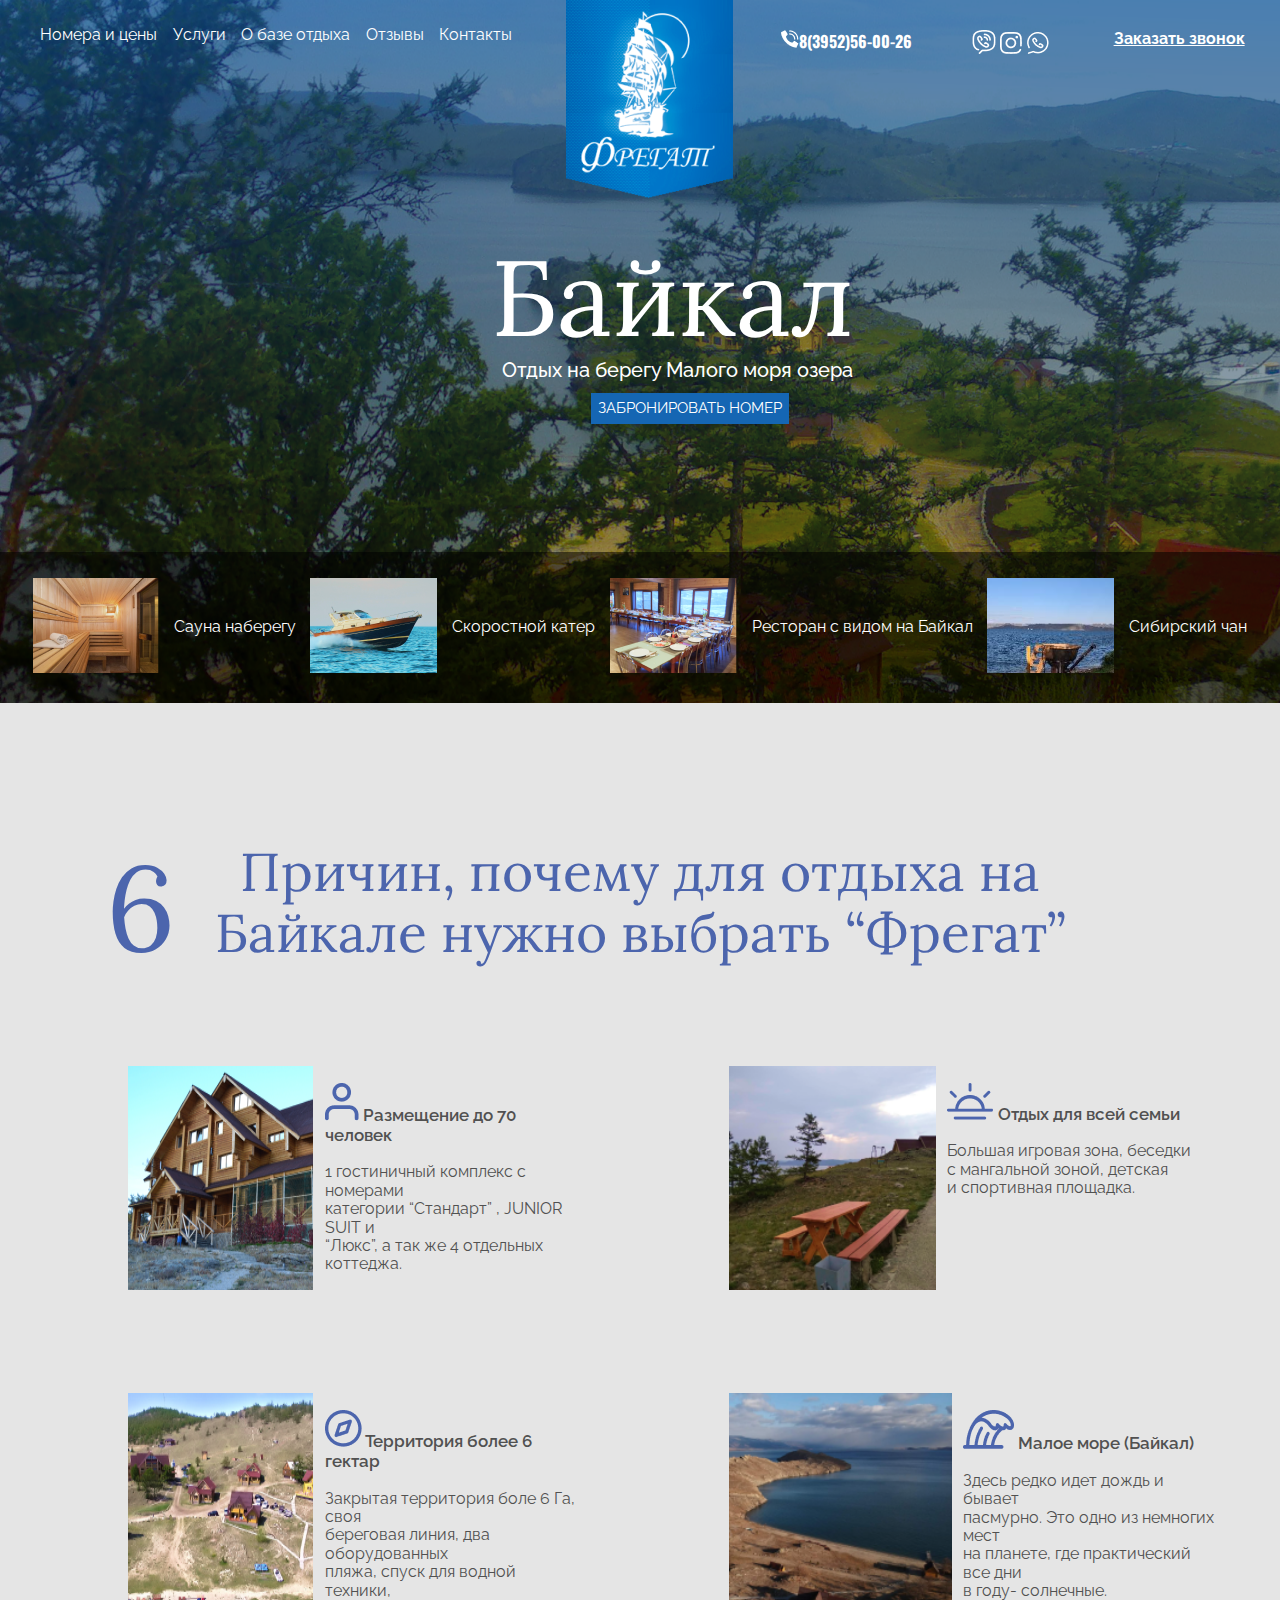
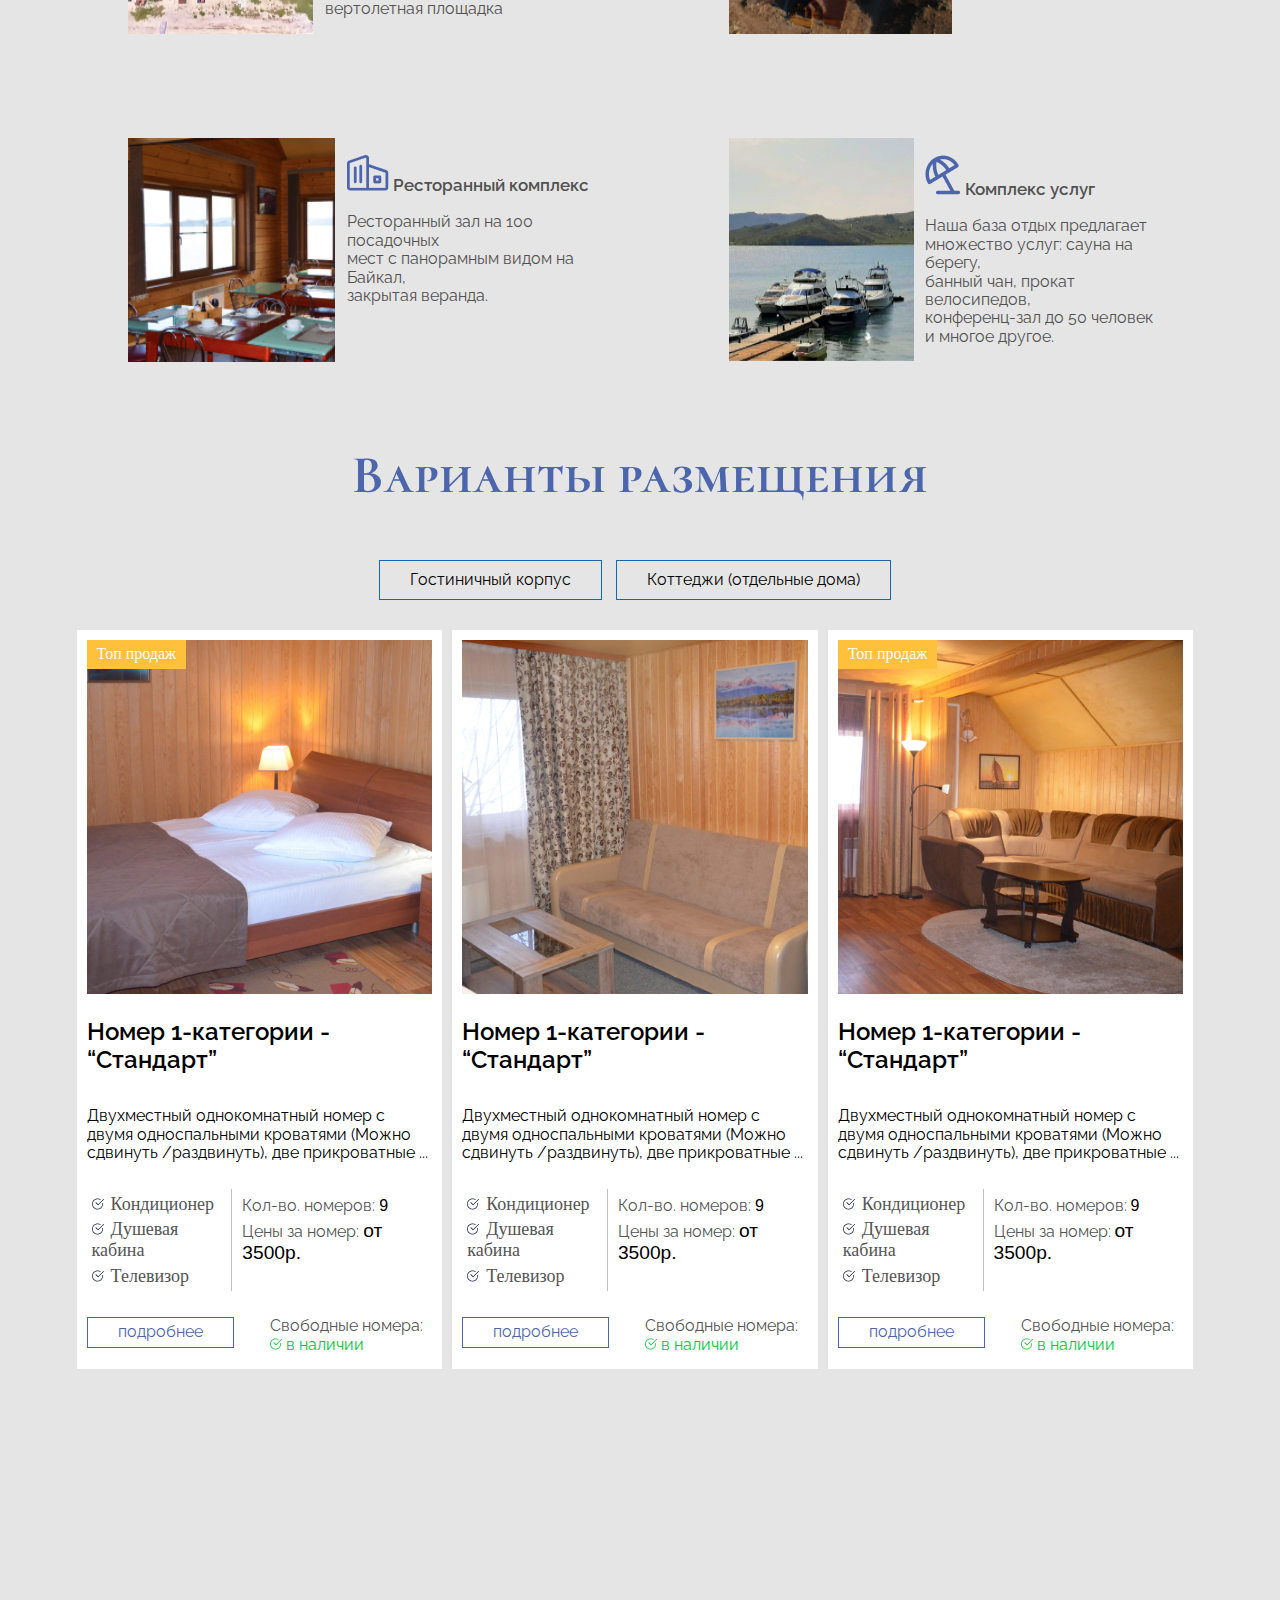
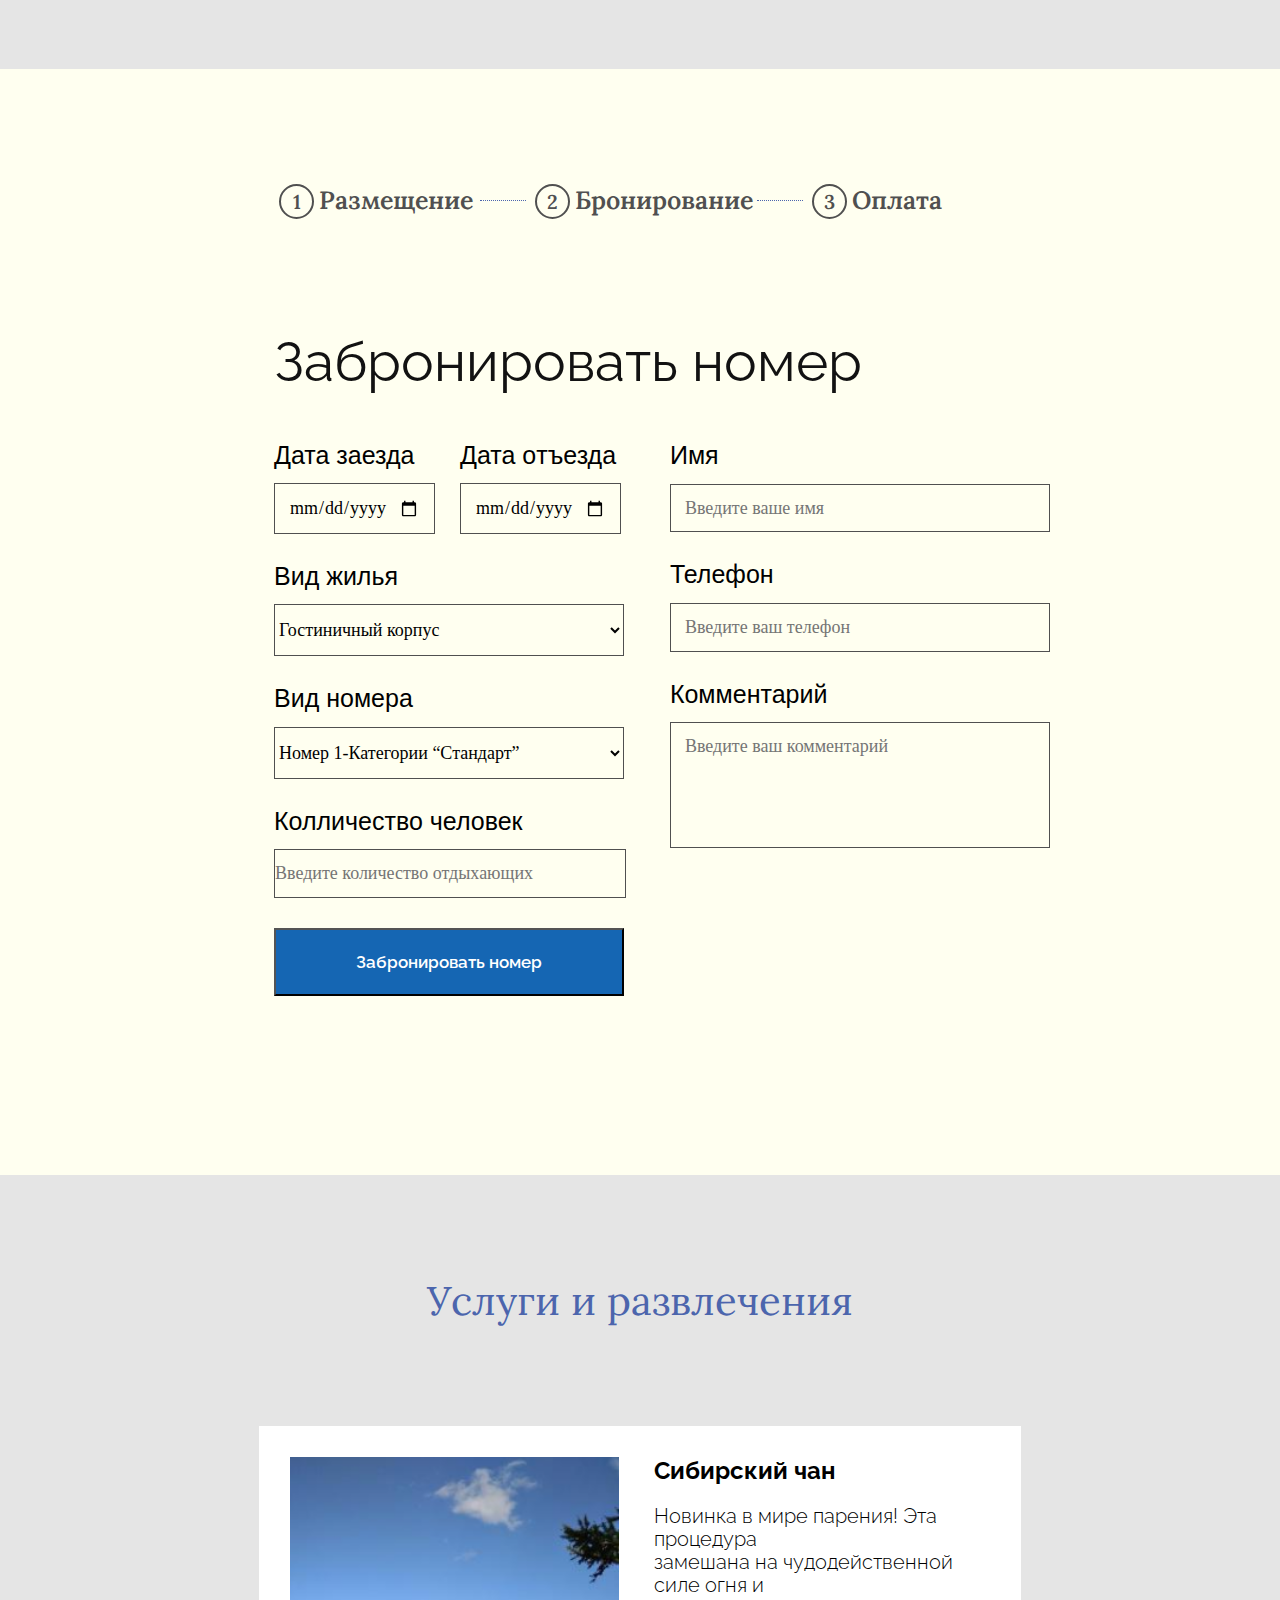
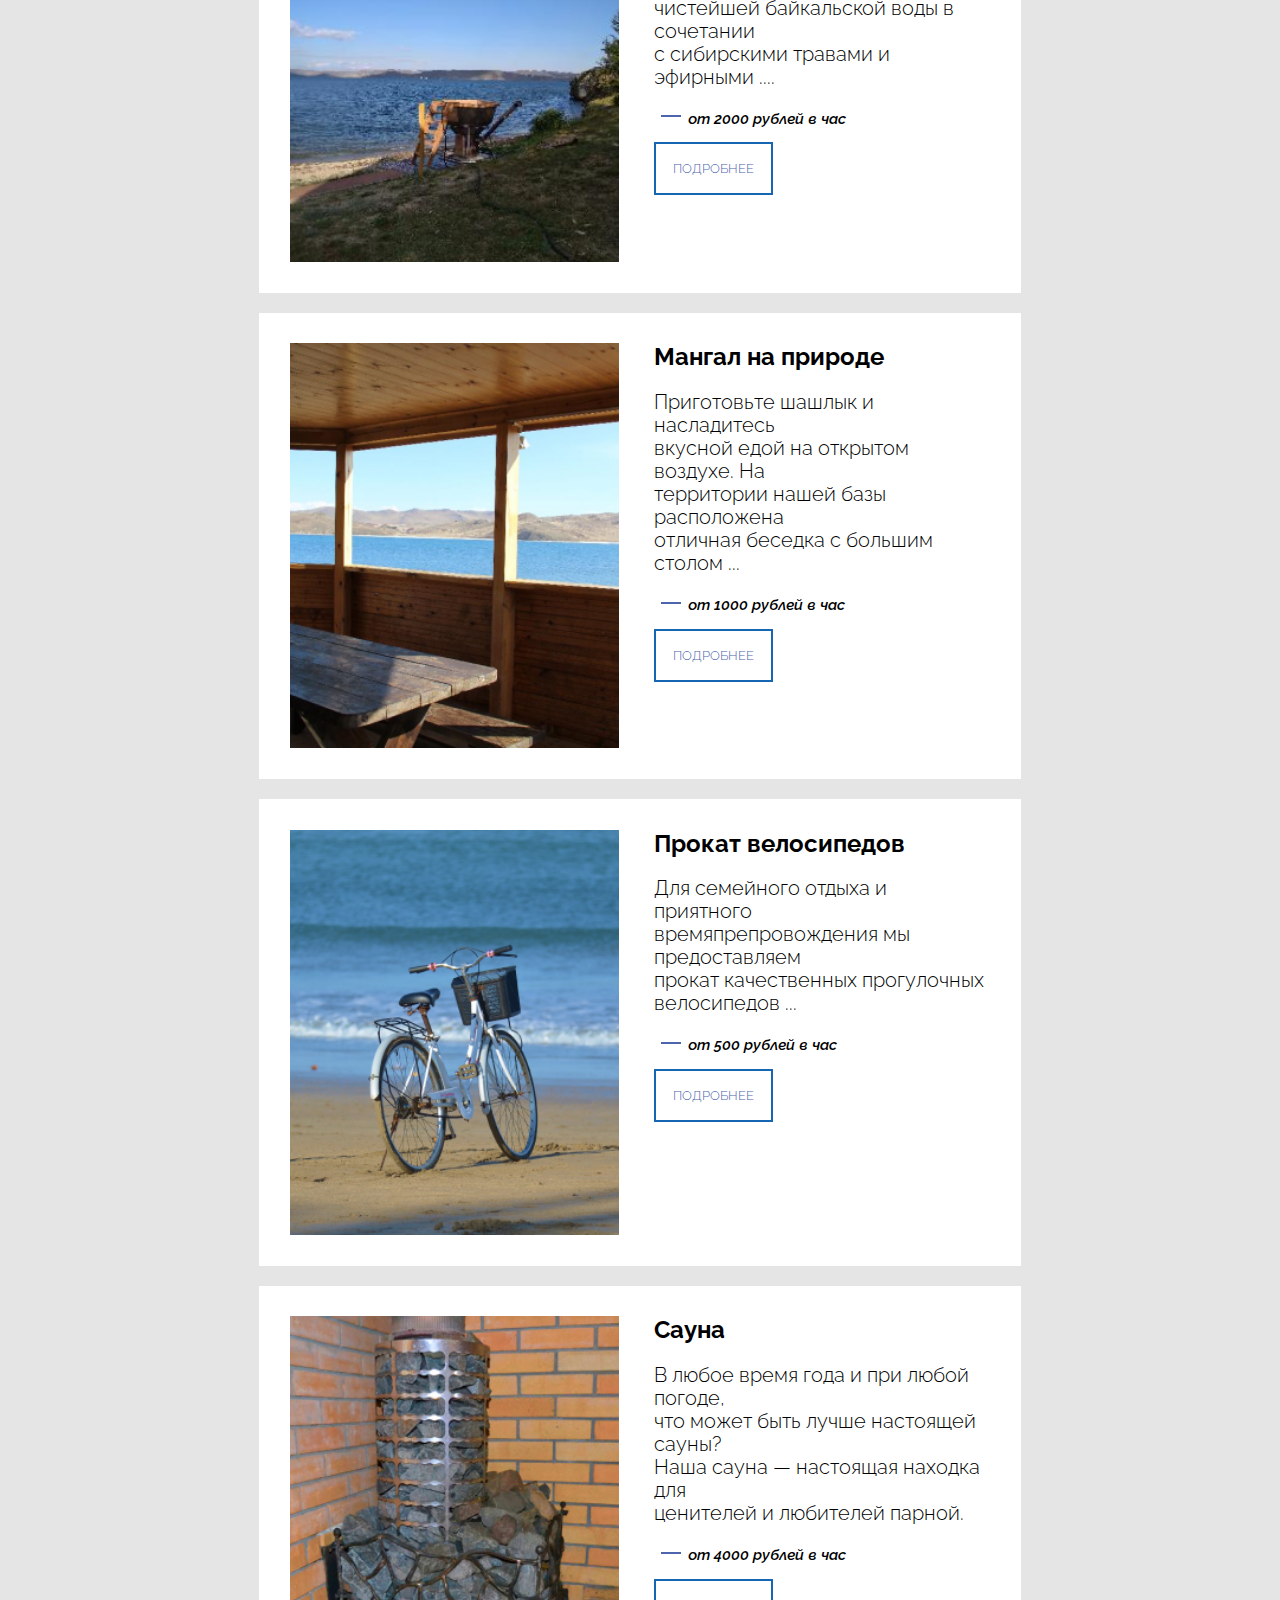
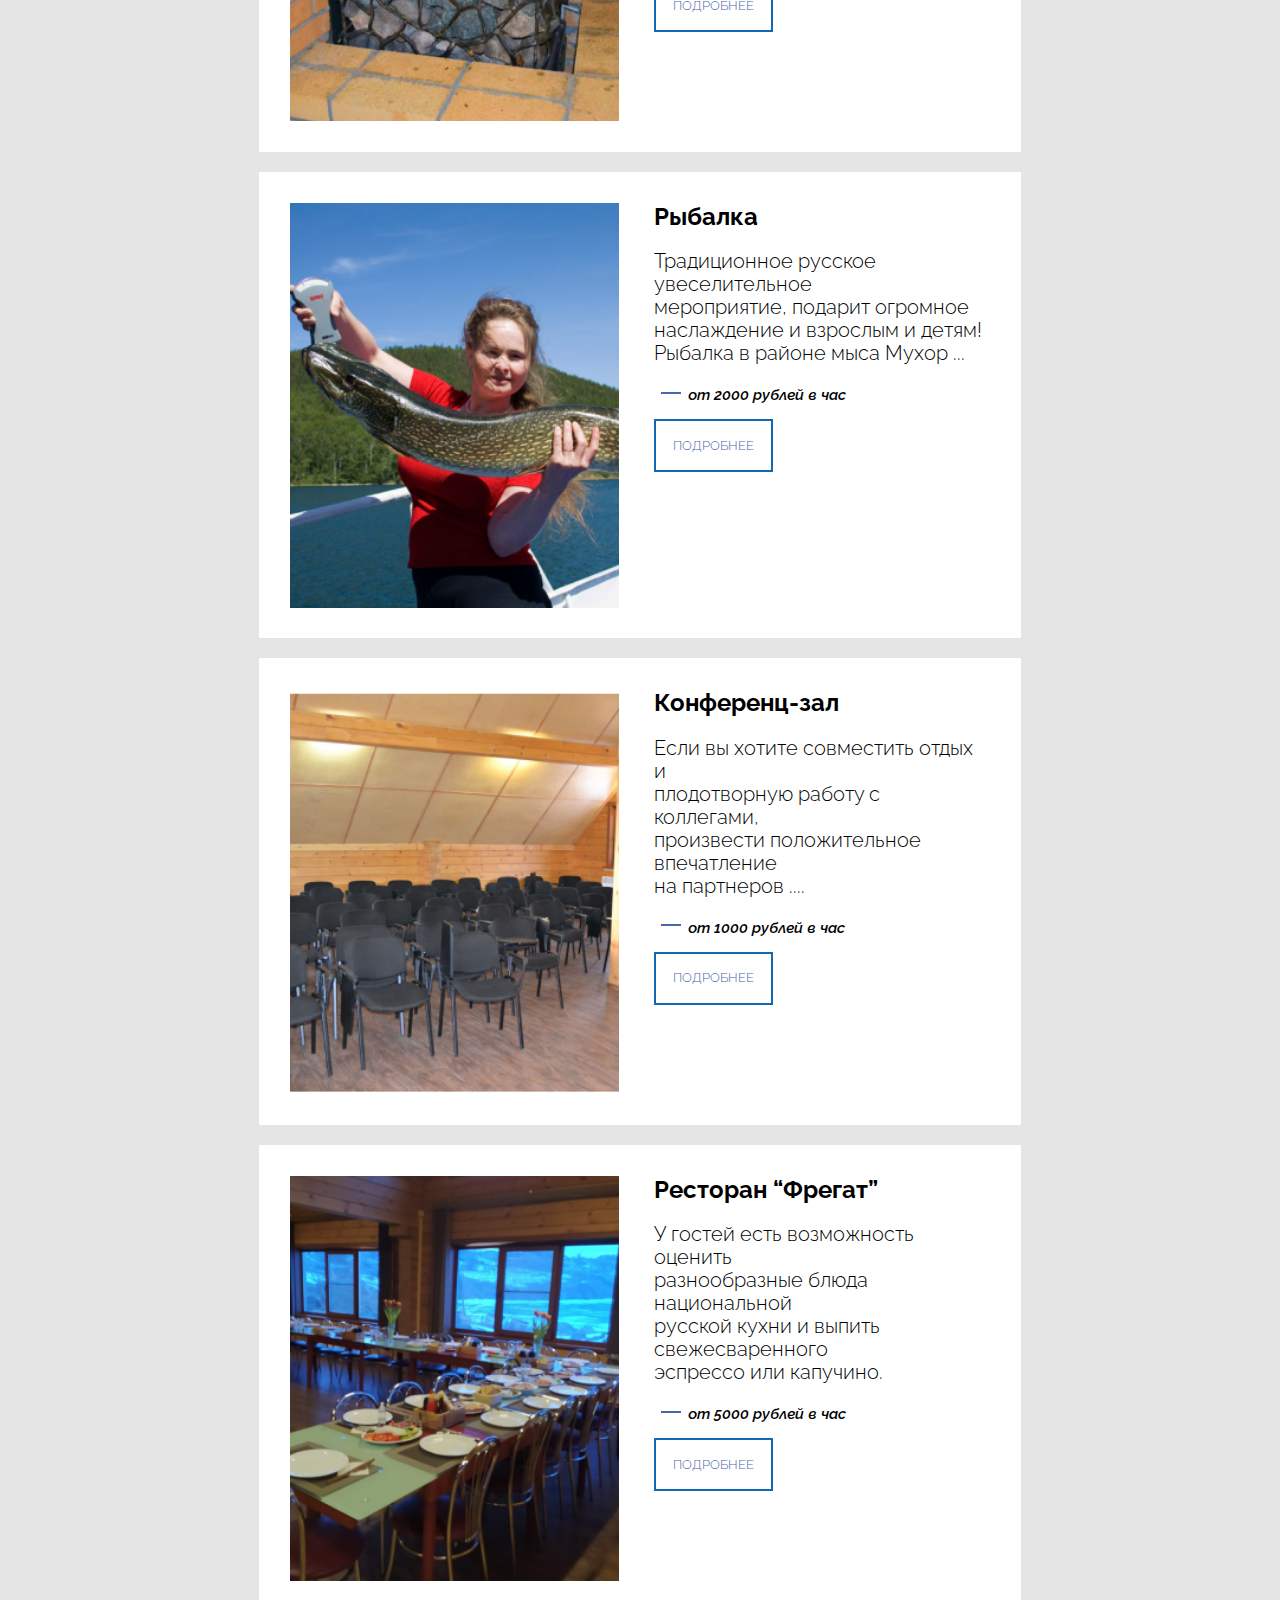
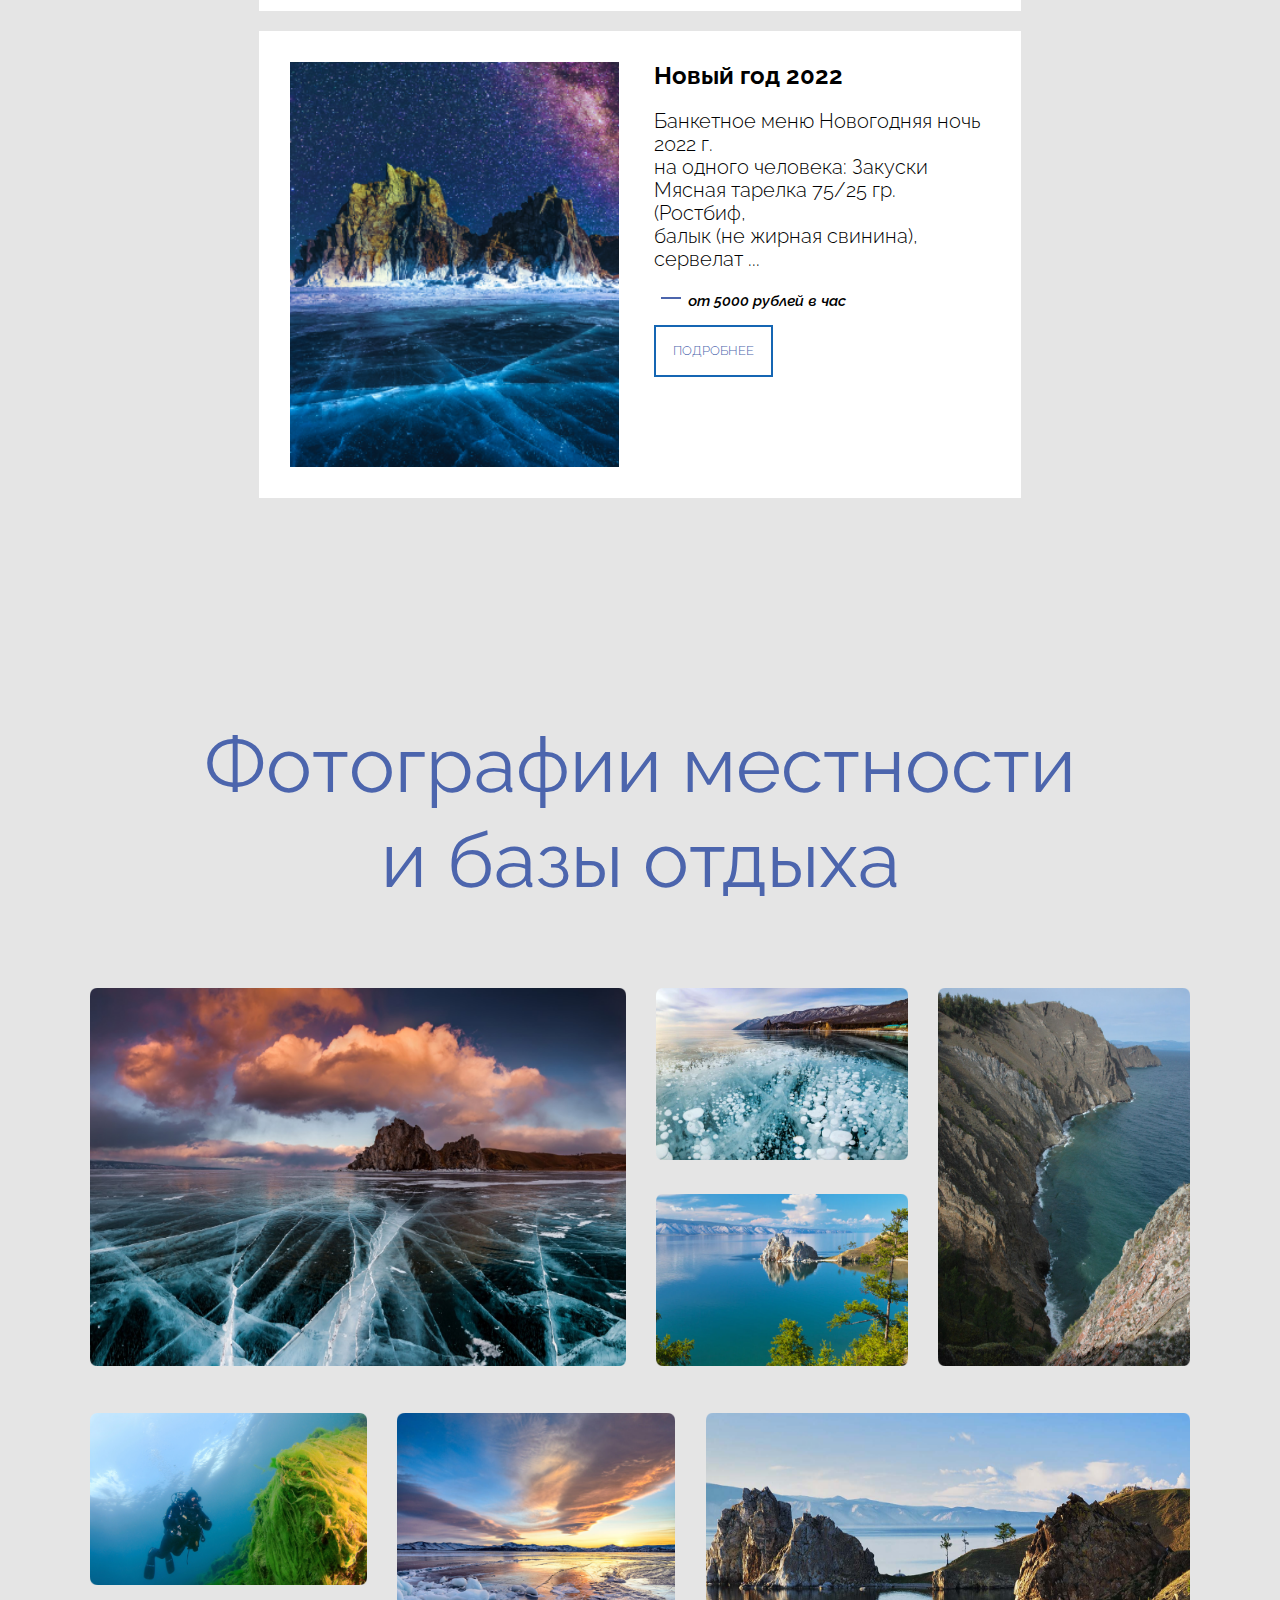
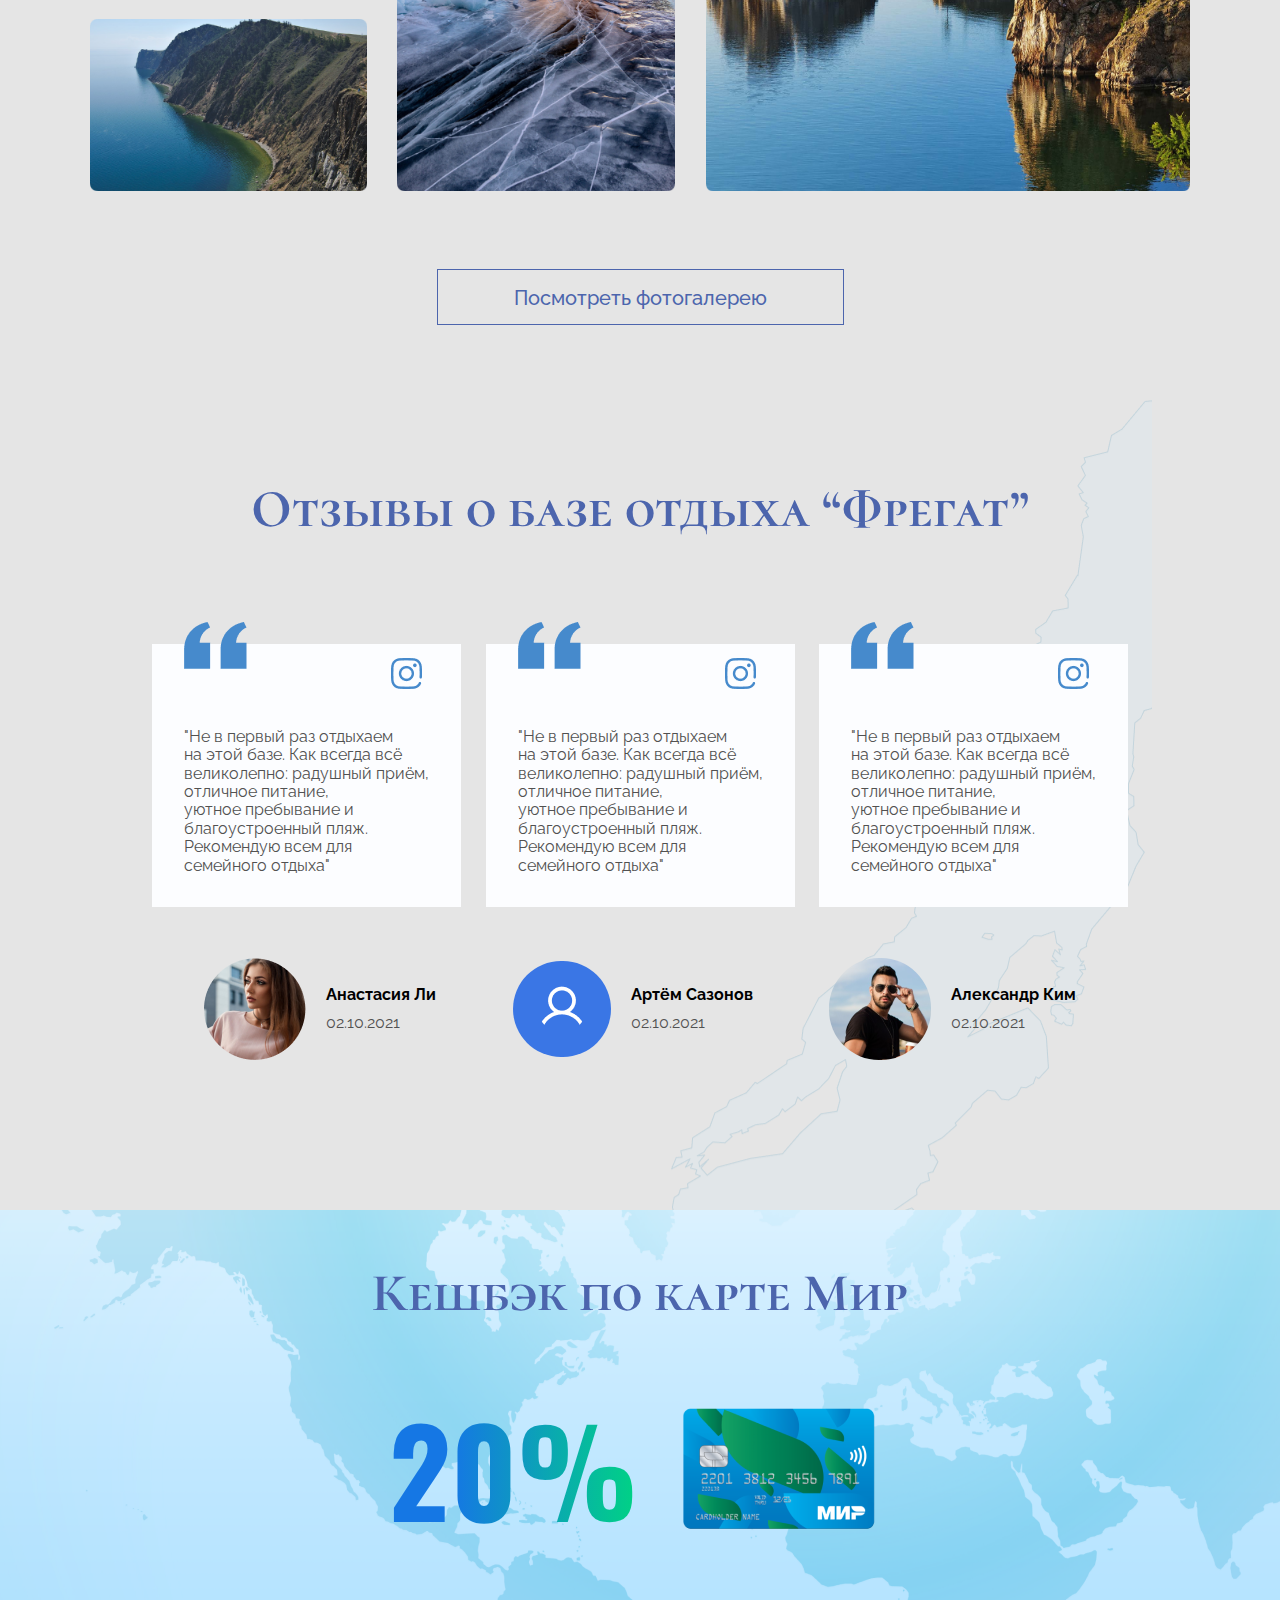
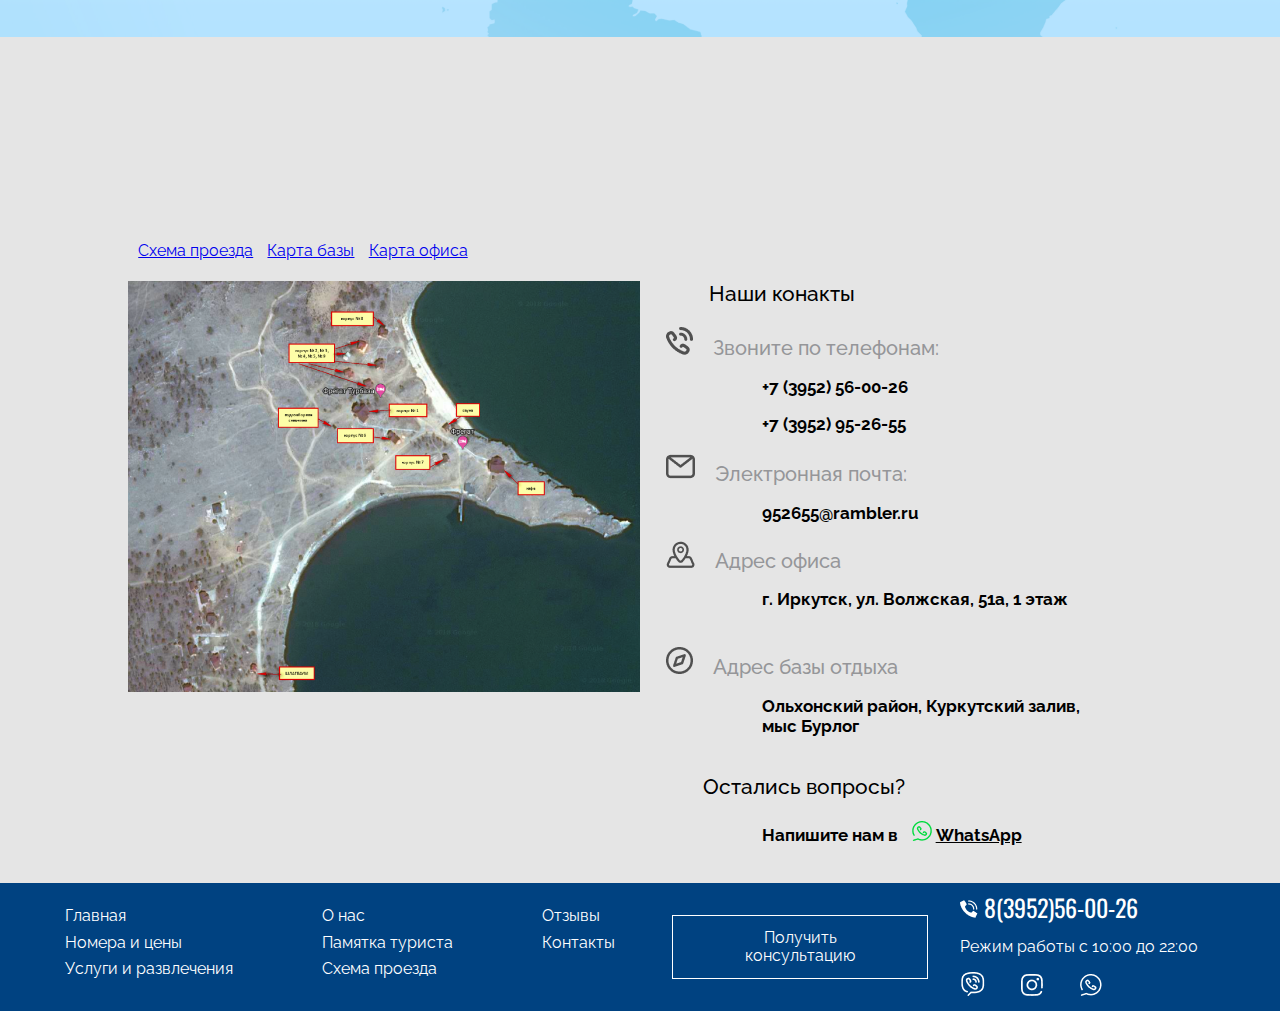
<file: index.html>
<!DOCTYPE html>
<html lang="ru">

<head>
    <meta charset="UTF-8">
    <meta http-equiv="X-UA-Compatible" content="IE=edge">
    <meta name="viewport" content="width=device-width, initial-scale=1.0">
    <link rel="stylesheet" href="./assets/style/style.css">
    <link rel="stylesheet" href="./assets/style/normalize.css">
    <title>Fregat</title>
</head>

<body>
    <header class="header" style="background: url(./assets/images/Видозером1srt.png);">
        <nav class="header__nav">
            <div class="hamburger-menu">
                <input id="menu__toggle" type="checkbox" />
                <label class="menu__btn" for="menu__toggle">
                    <span></span>
                </label>
                <ul class="header__navbar menu">
                    <li class="header__navbar-li"><a class="header__links header__links-links" href="#">Номера и
                            цены</a>
                    </li>
                    <li class="header__navbar-li"><a class="header__links" href="#">Услуги</a>
                        <ul class="header__navbar-drop">
                            <li class="header__drop"><a class="header__links" href="#">Сибирский чан</a></li>
                            <li class="header__drop"><a class="header__links" href="#">Мангал на природе</a></li>
                            <li class="header__drop"><a class="header__links" href="#">Прокат велосипедов</a></li>
                            <li class="header__drop"><a class="header__links" href="#">Ресторан "Фрегат"</a></li>
                        </ul>
                    </li>
                    <li class="header__navbar-li"><a class="header__links" href="#">О базе отдыха</a></li>
                    <li class="header__navbar-li"><a class="header__links" href="#">Отзывы</a></li>
                    <li class="header__navbar-li"><a class="header__links" href="#">Контакты</a></li>
            </div>
            </ul>
            <div class="header__logo">
                <img src="./assets/images/logo1str.png" alt="logo">
            </div>
            <div class="header__pfone pfonepic">
                <img class="header__pfonepic" src="./assets/images/telefon1str.png" alt="telefon">8(3952)56-00-26
            </div>
            <div class="header__pfone">
                <img class="header__pfonepic" src="./assets/images/telefon1str.png" alt="telefon">8(3952)56-00-26</div>

            <div class="header__socseti">
                <img class="header__socseti-pic" src="./assets/images/viber1str.png" alt="viber">
                <img class="header__socseti-pic" src="./assets/images/instagram1srt.png" alt="instagramm">
                <img class="header__socseti-pic" src="./assets/images/whatsapp1srt.png" alt="whatsapp">
            </div>
            <div class="header__call">
                <a class="header__calllinks" href="#">Заказать звонок</a>
            </div>
        </nav>

        <div class="header__title">
            <div class="header__left-title">
                <h1 class="header__title-text title">Байкал</h1>
                <h3 class="header__title-text text">Отдых на берегу Малого моря озера</h3>
                <button class="header__botton-text btn">ЗАБРОНИРОВАТЬ НОМЕР</button>
            </div>
            <div class="header__right-title">
                <h4 class="header__title-text">Отзывы отдыхающих</h4>
                <p class="header__title-text">Не в первый раз отдыхаем на этой базе. Как всегда все<br>великолепно:
                    радушный прием, отличное питание,<br> уютное пребывание и блогоустроенный пляж.
                    Хотим<br>отметить
                    вечерние освещение базы и особенно пляжа,<br>которое помогает впитывать энергетику Байкала.</p>
                <p class="header__title-right">Светлана Кулина</p>
            </div>
        </div>

        <div class="header__footer">
            <div class="header__footer-img">
                <img class="footer-img2" src="./assets/images/fotosauna1str.png" alt="sauna">
            </div>
            <div class="header__section">
                <h4 class="header__section-text section-text">Сауна наберегу
                </h4>
            </div>
            <div class="header__footer-img">
                <img src="./assets/images/folokater1str.png" alt="kater">
            </div>
            <div class="header__section">
                <h4 class="header__section-text section-text">Скоростной катер
                </h4>
            </div>
            <div class="header__footer-img">
                <img class="footer-img" src="./assets/images/fotorest1str.png" alt="restoran">
            </div>
            <div class="header__section">
                <h4 class="header__section-text section-text">Ресторан с видом на Байкал</h4>
            </div>
            <div class="header__footer-img">
                <img class="footer-img3" src="./assets/images/fotosibirchan1str.png" alt="chan">
            </div>
            <div class="header__section">
                <h4 class="header__section-text section-text">Сибирский чан
                </h4>
            </div>
        </div>

    </header>
    <main class="main">
        <section class="main__section section">
            <h2 class="main__title-intro" id="about">Причин, почему для отдыха на<br>Байкале нужно выбрать “Фрегат”</h2>
            <div class="main__intro">
                <div class="main__ihfo">
                    <img class="main__foto foto" src="./assets/images/pazme1str.png" alt="hause">
                    <div class="main__info-text">
                        <h3 class="main__info-text texticon"><img src="./assets/images/user1str.png" alt="icon">
                            Размещение до 70 человек</h3>
                        <p class="main__info-text textp">1 гостиничный комплекс с номерами<br> категории “Стандарт” ,
                            JUNIOR SUIT и<br> “Люкс”, а так же 4 отдельных коттеджа.</p>
                    </div>
                </div>
                <div class="main__ihfo">
                    <img class="main__foto foto" src="./assets/images/otdih1srt.png" alt="priroda">
                    <div class="main__info-text">
                        <h3 class="main__info-text texticon"> <img src="./assets/images/iconsolnce1str.png" alt="icon">
                            Отдых для всей семьи</h3>
                        <p class="main__info-text textp">Большая игровая зона, беседки<br>
                            с мангальной зоной, детская<br>и спортивная площадка.</p>
                    </div>
                </div>
                <div class="main__ihfo">
                    <img class="main__foto foto" src="./assets/images/6gec1srt.png" alt="territoria">
                    <div class="main__info-text">
                        <h3 class="main__info-text texticon"> <img src="./assets/images/compass1str.png" alt="icon">
                            Территория более 6 гектар</h3>
                        <p class="main__info-text textp">Закрытая территория боле 6 Га, cвоя<br>береговая линия, два
                            оборудованных<br> пляжа, cпуск для водной техники,<br>вертолетная площадка</p>
                    </div>
                </div>
                <div class="main__ihfo">
                    <img class="main__foto foto" src="./assets/images/maloe1str.png" alt="ozero">
                    <div class="main__info-text">
                        <h3 class="main__info-text texticon"> <img src="./assets/images/moreicon1srt.png" alt="icon">
                            Малое море (Байкал)</h3>
                        <p class="main__info-text textp">Здесь редко идет дождь и бывает<br> пасмурно. Это одно из
                            немногих мест<br> на планете, где практический все дни<br> в году- солнечные.</p>
                    </div>
                </div>
                <div class="main__ihfo">
                    <img class="main__foto foto" src="./assets/images/restcomplecs.png" alt="restoran">
                    <div class="main__info-text">
                        <h3 class="main__info-text texticon"> <img src="./assets/images/resticon1str.png" alt="icon">
                            Ресторанный комплекс</h3>
                        <p class="main__info-text textp">Ресторанный зал на 100 посадочных<br>
                            мест с панорамным видом на Байкал,<br> закрытая веранда.</p>
                    </div>
                </div>
                <div class="main__ihfo">
                    <img class="main__foto foto" src="./assets/images/komplecs1str.png" alt="kater">
                    <div class="main__info-text">
                        <h3 class="main__info-text texticon"> <img src="./assets/images/zonticicon1str.png" alt="icon">
                            Комплекс услуг</h3>
                        <p class="main__info-text textp">Наша база отдых предлагает<br>
                            множество услуг: сауна на берегу,<br>банный чан, прокат велосипедов,<br> конференц-зал до 50
                            человек<br>и многое другое.</p>
                    </div>
                </div>
            </div>
        </section>
        <br>
        <br>
        <div class="container-tit">
            <h3 class="main__title">Варианты размещения</h3>
        </div>
        <div class="main__description description">
            <div class="description__buttons">
                <button class="description__button description__button-button1">Гостиничный корпус</button>
                <button class="description__button description__button-button2">Коттеджи (отдельные дома)</button>
            </div>
            <div class="container">
                <div class="container__roomcards">
                    <div class="roomcard-mini">
                        <div class="room__pic-top room__pic-top-mini">Топ продаж</div>
                        <div class="roomcard__pic roomcard__pic-mini">
                            <img src="./assets/images/nomer31.png" alt="room">
                        </div>
                        <h3 class="room__title room__title-mini">Номер 1-категории - “Стандарт”</h3>
                        <div class="room__description room__description-mini">Двухместный однокомнатный номер с двумя
                            односпальными кроватями
                            (Можно
                            сдвинуть /раздвинуть), две прикроватные ... </div>
                        <div class="container__mini-items">
                            <ul class="room__items-mini items">
                                <li class="items__li">Кондиционер</li>
                                <li class="items__li">Душевая кабина</li>
                                <li class="items__li">Телевизор</li>
                            </ul>
                            <div class="container__marker container__marker-minik">
                                <div class="room__marker-passive"> Кол-во. номеров: <span
                                        class="room__marker-number">9</span>
                                </div>
                                <div class="room__marker-passive">Цены за номер: <span class="room__marker-price">от
                                        3500р.</span> </div>
                            </div>
                        </div>
                        <div class="container__mini-btn">
                            <div class="container__marker container__marker-minibtn">
                                <button class="room__btn btn-card">подробнее</button></div>
                            <div class="room__marker-passive room__marker-passive--mini">Свободные номера: <div
                                    class="room__marker-free--active"> <img src="./assets/images/checkmark-green.png"
                                        alt=""> в
                                    наличии</div>
                            </div>
                        </div>
                    </div>
                    <div class="roomcard-mini card__roomcard-mini">
                        <div class="roomcard__pic roomcard__pic-mini">
                            <img src="./assets/images/nomer32.png" alt="room">
                        </div>
                        <h3 class="room__title room__title-mini">Номер 1-категории - “Стандарт”</h3>
                        <div class="room__description room__description-mini">Двухместный однокомнатный номер с двумя
                            односпальными кроватями
                            (Можно
                            сдвинуть /раздвинуть), две прикроватные ... </div>
                        <div class="container__mini-items">
                            <ul class="room__items-mini items">
                                <li class="items__li">Кондиционер</li>
                                <li class="items__li">Душевая кабина</li>
                                <li class="items__li">Телевизор</li>
                            </ul>
                            <div class="container__marker container__marker-minik">
                                <div class="room__marker-passive"> Кол-во. номеров: <span
                                        class="room__marker-number">9</span>
                                </div>
                                <div class="room__marker-passive">Цены за номер: <span class="room__marker-price">от
                                        3500р.</span> </div>
                            </div>
                        </div>
                        <div class="container__mini-btn">
                            <div class="container__marker container__marker-minibtn">
                                <button class="room__btn btn-card">подробнее</button></div>
                            <div class="room__marker-passive room__marker-passive--mini">Свободные номера: <div
                                    class="room__marker-free--active"> <img src="./assets/images/checkmark-green.png"
                                        alt=""> в
                                    наличии</div>
                            </div>
                        </div>
                    </div>
                    <div class="roomcard-mini">
                        <div class="room__pic-top room__pic-top-mini">Топ продаж</div>
                        <div class="roomcard__pic roomcard__pic-mini">
                            <img src="./assets/images/nomer33.png" alt="room">
                        </div>
                        <h3 class="room__title room__title-mini">Номер 1-категории - “Стандарт”</h3>
                        <div class="room__description room__description-mini">Двухместный однокомнатный номер с двумя
                            односпальными кроватями
                            (Можно
                            сдвинуть /раздвинуть), две прикроватные ... </div>
                        <div class="container__mini-items">
                            <ul class="room__items-mini items">
                                <li class="items__li">Кондиционер</li>
                                <li class="items__li">Душевая кабина</li>
                                <li class="items__li">Телевизор</li>
                            </ul>
                            <div class="container__marker container__marker-minik">
                                <div class="room__marker-passive"> Кол-во. номеров: <span
                                        class="room__marker-number">9</span>
                                </div>
                                <div class="room__marker-passive">Цены за номер: <span class="room__marker-price">от
                                        3500р.</span> </div>
                            </div>
                        </div>
                        <div class="container__mini-btn">
                            <div class="container__marker container__marker-minibtn">
                                <button class="room__btn btn-card">подробнее</button></div>
                            <div class="room__marker-passive room__marker-passive--mini">Свободные номера: <div
                                    class="room__marker-free--active"> <img src="./assets/images/checkmark-green.png"
                                        alt=""> в
                                    наличии</div>
                            </div>
                        </div>
                    </div>
                </div>
            </div>
        </div>
        <div class="main__register">
            <div class="main__register-form">
                <section class="header-register">
                    <ol class="header-register__list">
                        <li><span>Размещение </span></li>
                        <hr class="header-register__line">
                        <li><span>Бронирование</span></li>
                        <hr class="header-register__line">
                        <li><span>Оплата</span></li>
                    </ol>
                </section>

                <div class="register-blok">
                    <div class="register-blok__context">
                        <div class="register-blok__title"> Забронировать номер</div>
                        <div class="register-blok__columns">
                            <div class="register-blok__column1">
                                <div class="register-box">
                                    <div class="register-box__data">
                                        <label class="register-box__title" for="arrival_date">Дата заезда</label>
                                        <input class="register-box__style" type="date" id="arrival_date"
                                            name="trip-start">
                                    </div>
                                    <div class="register-box__data-2">
                                        <label class="register-box__title" for="departure_date">Дата oтъезда</label>
                                        <input class="register-box__style" type="date" id="departure_date"
                                            name="trip-start">
                                    </div>
                                </div>
                                <div class="register-box2">
                                    <div class="register-box2__direction">
                                        <label class="register-box2__title" for="type of housing">Вид жилья</label><br>
                                        <select class="register-box2__style" name="Type of housing" style="height:52px">
                                            <option value="Option1">Гостиничный корпус</option>
                                            <option value="Option2">Коттедж (отдельный дом)</option>
                                        </select>
                                    </div>
                                </div>
                                <div class="register-box2">
                                    <div class="register-box2__direction">
                                        <label class="register-box2__title" for="Room type">Вид номера</label><br>
                                        <select class="register-box2__style" name="Вид номера" style="height:52px">
                                            <option value="Option1"> Номер 1-Категории “Стандарт”</option>
                                            <option value="Option2"> Номер 1-Категории “Стандарт”</option>
                                            <option value="Option3"> Номер 1-Категории “Стандарт”</option>
                                        </select>
                                    </div>
                                </div>
                                <div class="register-box2">
                                    <form class="register-box2__direction">
                                        <label class="register-box2__title" for="fname"> Колличество человек</label><br>
                                        <input class="register-box2__style" type="text" id="name"
                                            placeholder="Введите количество отдыхающих"><br>
                                    </form>
                                </div>
                            </div>
                            <div class="register-blok__column2">
                                <div class="register-box3">
                                    <form class="register-box3__direction">
                                        <label class="register-box3__title" for="name"> Имя </label><br>
                                        <input class="register-box3__style" type="text" id="name"
                                            placeholder="Введите ваше имя"><br>
                                    </form>
                                </div>
                                <div class="register-box3">
                                    <form class="register-box3__direction">
                                        <label class="register-box3__title" for="fname"> Телефон</label><br>
                                        <input class="register-box3__style" type="text" id="name"
                                            placeholder="Введите ваш телефон"><br>
                                    </form>
                                </div>
                                <div class="register-box4">
                                    <form class="register-box4__direction">
                                        <label class="register-box4__title" for="fname"> Комментарий</label><br>
                                        <input class="register-box4__style" type="text" id="name"
                                            placeholder="Введите ваш комментарий"><br>
                                    </form>
                                </div>
                            </div>
                        </div>
                        <div class="register-button">
                            <input class="register-button__book" type="button" value="Забронировать номер">
                        </div>
                    </div>
                    <div class="register-img">
                        <img src="./assets/images/roomcard.png" alt="register-img">
                    </div>
                </div>
            </div>
        </div>
        <section class="main__section section">
            <div class="main__cards-entertaiment" id="service">
                <h2 class="main__cards-txt">Услуги и развлечения</h2>
                <div class="main__cards-conteiner">
                    <div class="main__cards-blok">
                        <img class="main__cards-foto foto" src="./assets/images/chan.png" alt="chan">
                        <div class="main__cards-info">
                            <h3 class="main__cards-texth">Сибирский чан</h3>
                            <div class="main__cadr-title">
                                <p class="main__cards-textp">Новинка в мире парения! Эта процедура<br>замешана
                                    на
                                    чудодейственной силе огня и<br>чистейшей байкальской воды в сочетании<br>с
                                    сибирскими
                                    травами и эфирными ....</p>
                                <p class="main__cards-cena">от 2000 рублей в час</p>
                            </div>
                            <button class="main__cards-btn">ПОДРОБНЕЕ</button>
                        </div>
                    </div>
                    <div class="main__cards-blok">
                        <img class="main__cards-foto foto" src="./assets/images/mangal1srt.png" alt="priroda">
                        <div class="main__cards-info">
                            <h3 class="main__cards-texth">Мангал на природе</h3>
                            <div class="main__cadr-title">
                                <p class="main__cards-textp">Приготовьте шашлык и насладитесь<br>вкусной едой на
                                    открытом
                                    воздухе. На<br> территории нашей базы расположена<br>отличная беседка с
                                    большим
                                    столом
                                    ...</p>
                                <p class="main__cards-cena">от 1000 рублей в час</p>
                            </div>
                            <button class="main__cards-btn">ПОДРОБНЕЕ</button>
                        </div>
                    </div>
                    <div class="main__cards-blok">
                        <img class="main__cards-foto foto" src="./assets/images/velo1str.png" alt="velosiped">
                        <div class="main__cards-info">
                            <h3 class="main__cards-texth">Прокат велосипедов</h3>
                            <div class="main__cadr-title">
                                <p class="main__cards-textp">Для семейного отдыха и
                                    приятного<br>времяпрепровождения мы
                                    предоставляем<br>прокат качественных прогулочных велосипедов ...</p>
                                <p class="main__cards-cena">от 500 рублей в час</p>
                            </div>
                            <button class="main__cards-btn">ПОДРОБНЕЕ</button>
                        </div>
                    </div>
                    <div class="main__cards-blok">
                        <img class="main__cards-foto foto" src="./assets/images/sauna.png" alt="sauna">
                        <div class="main__cards-info">
                            <h3 class="main__cards-texth">Сауна</h3>
                            <div class="main__cadr-title">
                                <p class="main__cards-textp">В любое время года и при любой погоде,<br>
                                    что может быть лучше настоящей сауны?<br> Наша сауна — настоящая находка
                                    для<br>
                                    ценителей и
                                    любителей парной.</p>
                                <p class="main__cards-cena">от 4000 рублей в час</p>
                            </div>
                            <button class="main__cards-btn">ПОДРОБНЕЕ</button>
                        </div>
                    </div>
                    <div class="main__cards-blok">
                        <img class="main__cards-foto foto" src="./assets/images/pibalka1str.png" alt="ribalka">
                        <div class="main__cards-info">
                            <h3 class="main__cards-texth">Рыбалка</h3>
                            <div class="main__cadr-title">
                                <p class="main__cards-textp">Традиционное русское увеселительное<br>мероприятие,
                                    подарит
                                    огромное<br> наслаждение и взрослым и детям!<br>Рыбалка в районе мыса Мухор
                                    ...</p>
                                <p class="main__cards-cena">от 2000 рублей в час</p>
                            </div>
                            <button class="main__cards-btn">ПОДРОБНЕЕ</button>
                        </div>
                    </div>
                    <div class="main__cards-blok">
                        <img class="main__cards-foto foto" src="./assets/images/conczal.png" alt="zal">
                        <div class="main__cards-info">
                            <h3 class="main__cards-texth">Конференц-зал</h3>
                            <div class="main__cadr-title">
                                <p class="main__cards-textp">Если вы хотите совместить отдых и<br> плодотворную
                                    работу с
                                    коллегами,<br> произвести положительное впечатление<br> на партнеров ....
                                </p>
                                <p class="main__cards-cena">от 1000 рублей в час</p>
                            </div>
                            <button class="main__cards-btn">ПОДРОБНЕЕ</button>
                        </div>
                    </div>
                    <div class="main__cards-blok">
                        <img class="main__cards-foto foto" src="./assets/images/rest1.png" alt="restoran">
                        <div class="main__cards-info">
                            <h3 class="main__cards-texth">Ресторан “Фрегат”</h3>
                            <div class="main__cadr-title">
                                <p class="main__cards-textp">У гостей есть возможность оценить<br> разнообразные
                                    блюда
                                    национальной<br> русской кухни и выпить свежесваренного<br>
                                    эспрессо или капучино.</p>
                                <p class="main__cards-cena">от 5000 рублей в час</p>
                            </div>
                            <button class="main__cards-btn">ПОДРОБНЕЕ</button>
                        </div>
                    </div>
                    <div class="main__cards-blok">
                        <img class="main__cards-foto foto" src="./assets/images/ng.png" alt="new year">
                        <div class="main__cards-info">
                            <h3 class="main__cards-texth">Новый год 2022</h3>
                            <div class="main__cadr-title">
                                <p class="main__cards-textp">Банкетное меню Новогодняя ночь 2022 г.<br> на
                                    одного
                                    человека:
                                    Закуски<br>Мясная тарелка 75/25 гр. (Ростбиф,<br> балык (не жирная свинина),
                                    сервелат
                                    ...</p>
                                <p class="main__cards-cena">от 5000 рублей в час</p>
                            </div>
                            <button class="main__cards-btn">ПОДРОБНЕЕ</button>
                        </div>
                    </div>
                </div>
            </div>
        </section>
        <section class="main__gallery">
            <div class="photos-area">
                <div class="photos-area__title">
                    Фотографии местности <br> и базы отдыха
                </div>
            </div>
            <div class="main__fhotos">
                <div class="gallery-block">
                    <div class="gallery-block__photo1">
                        <img src="assets/images/kartinra1str2.png">
                    </div>
                    <div class="gallery-block__blok">
                        <div class="gallery-block__photo2">
                            <img src="assets/images/kartinka2str2.png">
                            <img src="assets/images/kartinka3str2.png">
                        </div>
                        <div class="gallery-block__photo3">
                            <img src="assets/images/kartinka4str2.png">
                        </div>
                    </div>
                </div>
                <div class="gallery-block2">
                    <div class="gallery-block2__blok">
                        <div class="gallery-block2__photo1">
                            <img src="assets/images/kartink5str2.png">
                            <img src="assets/images/kartinka6str2.png">
                        </div>
                        <div class="gallery-block2__photo2">
                            <img src="assets/images/kartinka7str2.png">
                        </div>
                    </div>
                    <div class="gallery-block2__photo3">
                        <img src="assets/images/kartinka8str2.png">
                    </div>
                </div>
            </div>
            <div class="gallery-button">
                <a href="#" class="gallery-button__watch">Посмотреть фотогалерею</a>
            </div>
        </section>

        <div class="container__reviews">
            <div class="main__reviews">
                <div class="container__reviews-title">
                    <h3 class="main__title" id="review">Отзывы о базе отдыха “Фрегат”</h3>
                </div>
                <div class="container__reviews-cards">
                    <div class="reviews__card reviews__card1"> <img class="reviews-quotes"
                            src="./assets/images/otziv1str.png" alt="ковычки">
                        <img class="reviews-inst" src="./assets/images/Vectorinst1srt.png" alt="instagram icon">
                        <div class="review">"Не в первый раз отдыхаем <br>на этой базе. Как всегда всё<br>
                            великолепно:
                            радушный приём,<br>
                            отличное
                            питание,<br> уютное пребывание и <br>благоустроенный пляж. <br>Рекомендую всем для
                            <br>семейного
                            отдыха"</div>
                    </div>
                    <div class="reviews__card"><img class="reviews-quotes" src="./assets/images/otziv1str.png"
                            alt="ковычки">
                        <img class="reviews-inst" src="./assets/images/Vectorinst1srt.png" alt="instagram icon">
                        <div class="review">"Не в первый раз отдыхаем <br>на этой базе. Как всегда всё<br>
                            великолепно:
                            радушный приём,<br>
                            отличное
                            питание,<br> уютное пребывание и <br>благоустроенный пляж. <br>Рекомендую всем для
                            <br>семейного
                            отдыха"</div>
                    </div>
                    <div class="reviews__card reviews__card2"><img class="reviews-quotes"
                            src="./assets/images/otziv1str.png" alt="ковычки">
                        <img class="reviews-inst" src="./assets/images/Vectorinst1srt.png" alt="instagram icon">
                        <div class="review">"Не в первый раз отдыхаем <br>на этой базе. Как всегда всё<br>
                            великолепно:
                            радушный приём,<br>
                            отличное
                            питание,<br> уютное пребывание и <br>благоустроенный пляж. <br>Рекомендую всем для
                            <br>семейного
                            отдыха"</div>
                    </div>
                </div>
                <div class="container__reviews-cards">
                    <div class="reviews__author">
                        <img src="./assets/images/anastasia1str.png" alt="anastasia's photo">
                        <div class="reviews__txt">
                            <div class="reviews__name">Анастасия Ли</div>
                            <div class="reviews__date">02.10.2021</div>
                        </div>
                    </div>
                    <div class="reviews__author reviews__author1">
                        <img class="user" src="./assets/images/artem1str.png" alt="artem's icon">
                        <div class="reviews__txt">
                            <div class="reviews__name">Артём Сазонов</div>
                            <div class="reviews__date">02.10.2021</div>
                        </div>
                    </div>
                    <div class="reviews__author reviews__author2">
                        <img class="user2" src="./assets/images/alex.png" alt="alexandr's photo">
                        <div class="reviews__txt">
                            <div class="reviews__name">Александр Ким</div>
                            <div class="reviews__date">02.10.2021</div>
                        </div>
                    </div>
                </div>
            </div>
        </div>

        <div class="main__discount">
            <div class="container__discount">
                <h3 class="main__title main__title-discount">Кешбэк по карте Мир</h3>
            </div>
            <div class="discount__percent">
                20%
                <img src="./assets/images/kartamir1str.png" alt="card">
            </div>
        </div>

        <div class="main__location section">
            <div class="main__location-nav">
                <a class="main__location-link" href="#">Схема проезда</a>
                <a class="main__location-link" href="#">Карта базы</a>
                <a class="main__location-link" href="#">Карта офиса</a>
            </div>
            <div class="main__location-box">
                <diV class="main__location-maps">
                    <img class="main__location-foto foto" src="./assets/images/cxema1srt.png" alt="karta">
                </diV>
                <diV class="main__location-info">
                    <h3 class="main__location-textt">Наши конакты</h3>
                    <div class="main__location-telefon">
                        <h4 class="main__location-text"><img class="main__location-icon"
                                src="./assets/images/iconcotel.png" alt="telefon">Звоните по телефонам:</h4>
                        <p class="main__location-tele">+7 (3952) 56-00-26</p>
                        <p class="main__location-tele">+7 (3952) 95-26-55</p>
                    </div>
                    <div class="main__location-email">
                        <h4 class="main__location-text"><img class="main__location-icon"
                                src="./assets/images/emailsrt1.png" alt="email">Электронная почта:</h4>
                        <p class="main__location-rambler">952655@rambler.ru</p>

                    </div>
                    <div class="main__location-adress">
                        <h4 class="main__location-text"><img class="main__location-icon"
                                src="./assets/images/adresssrt1.png" alt="adress">Адрес офиса</h4>
                        <p class="main__location-adres">г. Иркутск, ул. Волжская, 51а, 1 этаж</p>
                    </div>
                    <div class="main__location-baza">
                        <h4 class="main__location-text"><img class="main__location-icon"
                                src="./assets/images/adressstr1.png" alt="adress">Адрес базы отдыха</h4>
                        <p class="main__location-adres">Ольхонский район, Куркутский залив, мыс Бурлог</p>
                    </div>
                    <div class="main__location-whattsap">
                        <h3 class="main__location-textt">Остались вопросы?</h3>
                        <p class="main__location-whats">Напишите нам в <img class="main__location-iconwhats"
                                src="./assets/images/voproswhaatstr1.png" alt="whatsapp">
                            <a class="main__location-ssilka" href="#">WhatsApp</a></p>
                    </div>
                </diV>
            </div>
        </div>
    </main>
    <footer class="footer">
        <div class="menu__list-footer">
            <ul class="menu__list">
                <li class="menu__item menu__item-footer"><a class="menu__link" href="./index.html">Главная</a></li>
                <li class="menu__item menu__item-footer"><a class="menu__link" href="./index_2.html">Номера и цены</a>
                </li>
                <li class="menu__item menu__item-footer"><a class="menu__link" href="index.html#service">Услуги и
                        развлечения</a></li>
            </ul>
            <ul class="menu__list">
                <li class="menu__item menu__item-footer"><a class="menu__link" href="./index.html#about">О нас</a></li>
                <li class="menu__item menu__item-footer"><a class="menu__link" href="#">Памятка туриста</a></li>
                <li class="menu__item menu__item-footer"><a class="menu__link" href="index.html#map">Схема проезда</a>
                </li>
            </ul>
            <ul class="menu__list">
                <li class="menu__item menu__item-footer"><a class="menu__link" href="./index.html#review">Отзывы</a>
                </li>
                <li class="menu__item menu__item-footer"><a class="menu__link" href="index.html#map">Контакты</a></li>
            </ul>
        </div>
        <div class="container__footer-btn">
            <button class="footer__btn">Получить консультацию</button></div>
        <div class="footer__contacts">
            <div class="phone footer__phone">
                <img class="phone-pic" src="./assets/images/telefon1str.png" alt="phone icon">
                8(3952)56-00-26</div>
            <div class="footer__mode">Режим работы с 10:00 до 22:00</div>
            <div class="social">
                <img class="social__pic footer__social" src="./assets/images/viber-logo.png" alt="viber">
                <img class="social__pic footer__social" src="./assets/images/instagram1srt.png" alt="instagramm">
                <img class="social__pic" src="./assets/images/whatsapp1srt.png" alt="whatsapp"></div>

        </div>
    </footer>
</body>

</html>
</file>
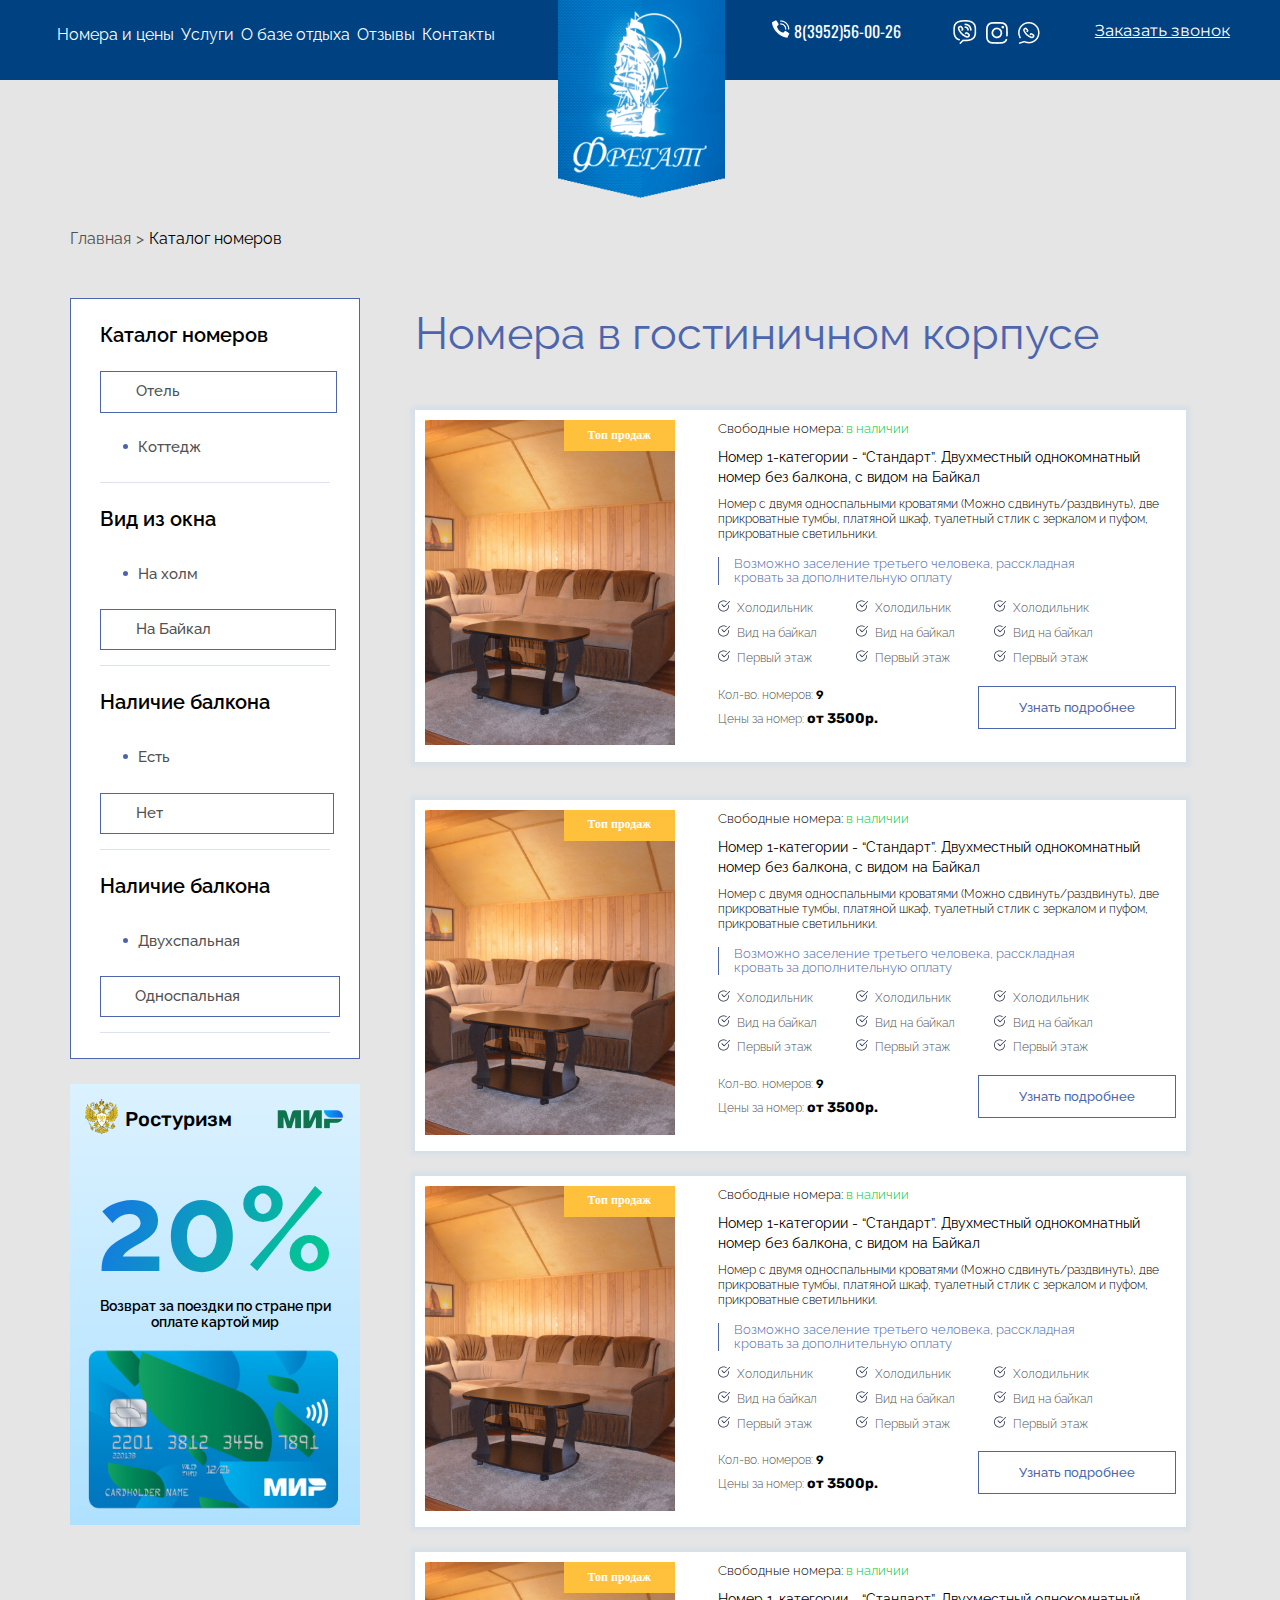
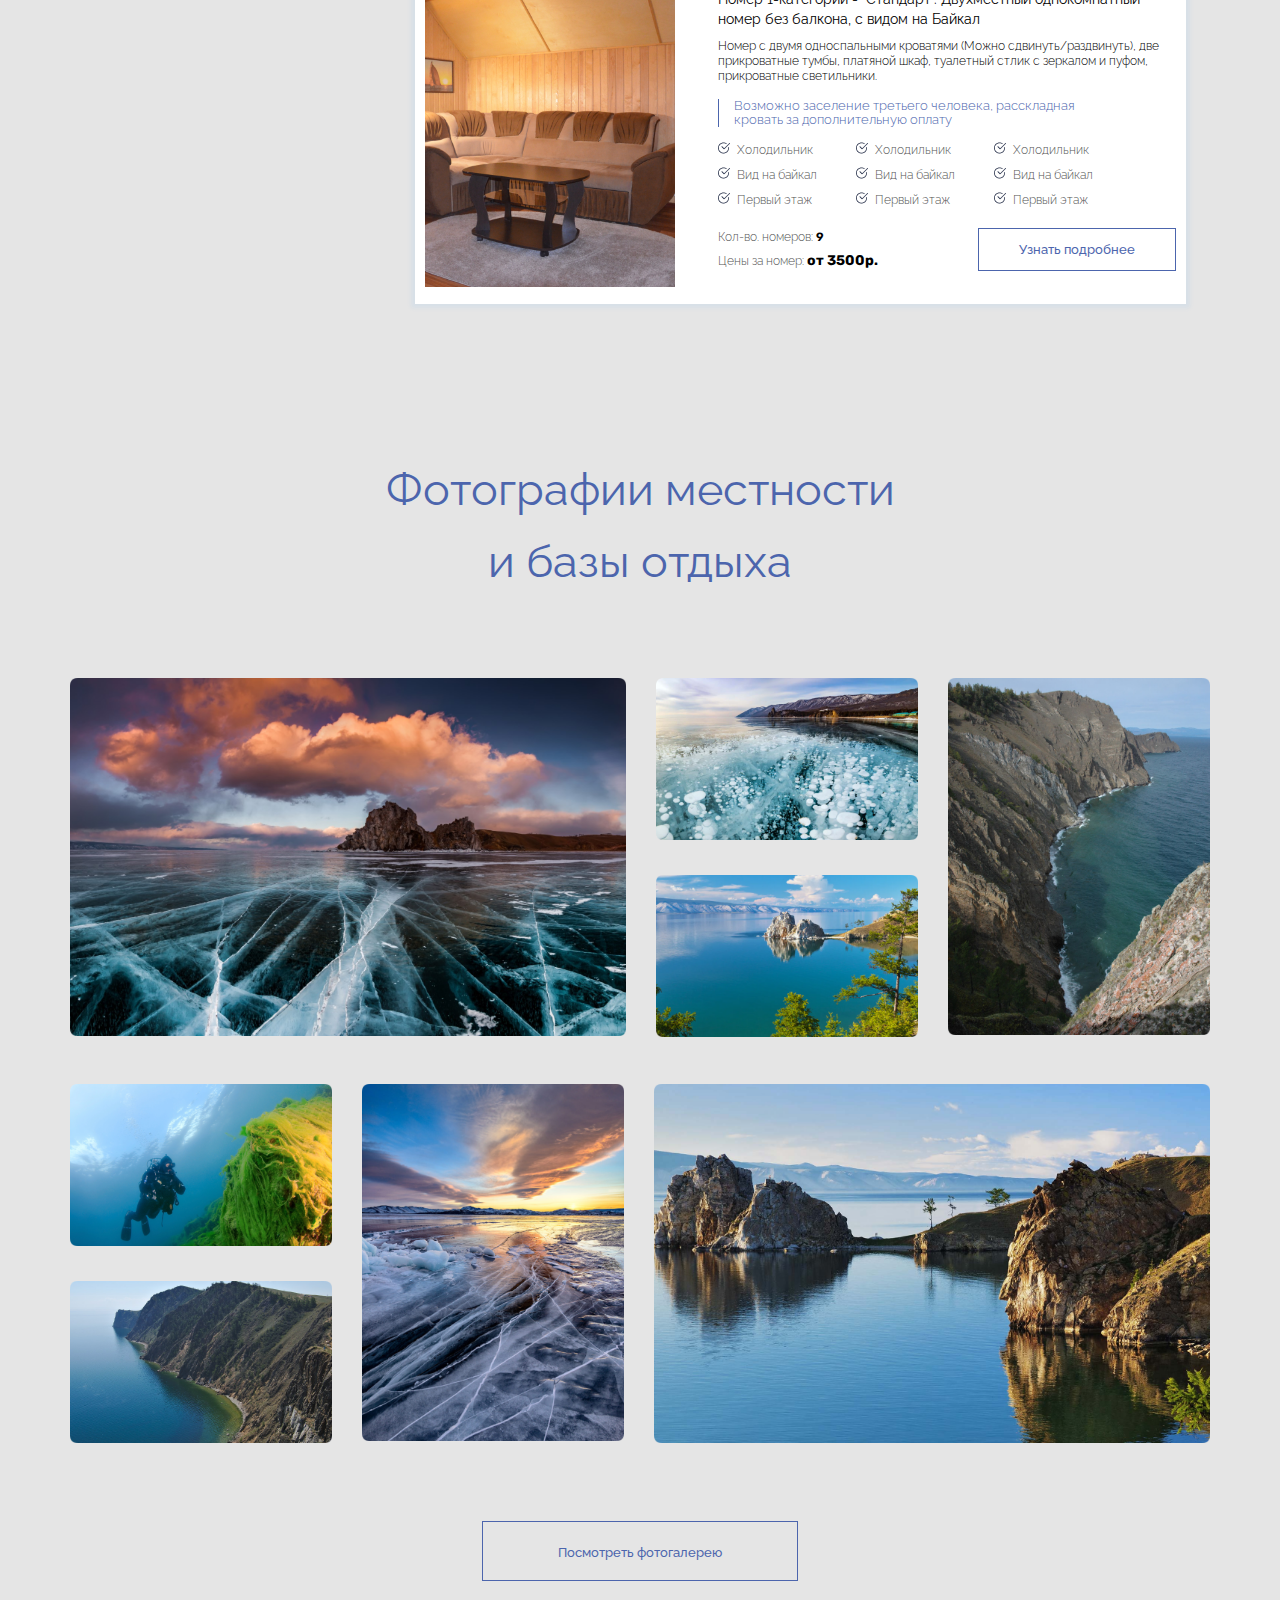
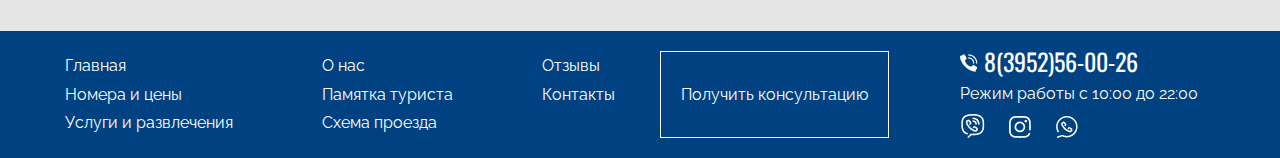
<file: index_2.html>
<!DOCTYPE html>
<html lang="ru">

<head>
    <meta charset="UTF-8">
    <meta http-equiv="X-UA-Compatible" content="IE=edge">
    <meta name="viewport" content="width=device-width, initial-scale=1.0">
    <link rel="stylesheet" href="./assets/style/style_2.css">
    <link rel="stylesheet" href="./assets/style/normalize.css">
    <title>Document</title>
</head>

<body>
    <header class="header">
        <nav class="header__nav menu">
            <div class="hamburger-menu">
                <input id="menu__toggle" type="checkbox" />
                <label class="menu__btn" for="menu__toggle">
                    <span></span>
                </label>
                <ul class="menu__list menu__list-header">
                    <li class="menu__item menu__item-header"><a class="menu__link menu__link-header" href="#">Номера и
                            цены</a></li>
                    <li class="menu__item menu__item-header"><a class="menu__link menu__link-header" href="#">Услуги</a>
                    </li>
                    <li class="menu__item menu__item-header"><a class="menu__link menu__link-header" href="#">О базе
                            отдыха</a></li>
                    <li class="menu__item menu__item-header"><a class="menu__link menu__link-header" href="#">Отзывы</a>
                    </li>
                    <li class="menu__item menu__item-header"><a class="menu__link menu__link-header"
                            href="#">Контакты</a></li>
                </ul>
            </div>
        </nav>
        <div class="header__logo">
            <img src="./assets/images/logo1str.png" alt="logo">
        </div>
        <div class="header__contacts">
            <div class="phone phone1">
                <img class="phone-pic" src="./assets/images/telefon1str.png" alt="phone icon">
                8(3952)56-00-26</div>
            <div class="phone phone2">
                <img class="phone-pic " src="./assets/images/telefon1str.png" alt="phone icon">
                8(3952)56-00-26</div>

            <div class="social social-header">
                <img class="social__pic" src="./assets/images/viber-logo.png" alt="viber">
                <img class="social__pic" src="./assets/images/instagram1srt.png" alt="instagramm">
                <img class="social__pic" src="./assets/images/whatsapp1srt.png" alt="whatsapp"></div>
            <div class="header__call">
                <a class="header__call-link" href="#">Заказать звонок</a>
            </div>
        </div>
    </header>
    <div class="container__breadcrumbs">
        <div class="breadcrumbs">
            <div class="breadcrumbs__item breadcrumbs__item1"><a class="breadcrumbs__item-link"
                    href="./index.html">Главная</a>
            </div>
            <div class="breadcrumbs__item"><a class="breadcrumbs__item-link breadcrumbs__item-link--active"
                    href="./index_2.html">Каталог номеров</a>
            </div>
        </div>
    </div>
    <div class="wrapper">
        <div class="container">
            <aside class="aside">
                <div class="aside__container">
                    <div class="aside__content">
                        <div class="aside__filter">
                            <div class="question-catalog">
                                <div class="question-catalog__title"> Каталог номеров</div>
                                <form class="question-catalog__variants">
                                    <div class="question-catalog__number">
                                        <input class="question-catalog__style1" type="radio" id="numberi" name="ritem"
                                            value="ropt1" checked>
                                        <label class="question-catalog__point" for="numberi">Отель</label>
                                    </div>

                                    <div class="question-catalog__number">
                                        <input class="question-catalog__style1-1" type="radio" id="numberj" name="ritem"
                                            value="ropt2">
                                        <label class="question-catalog__point" for="numberj">Коттедж</label>
                                    </div>
                                </form>
                            </div>
                            <div class="question-catalog">
                                <div class="question-catalog__title"> Вид из окна</div>
                                <form class="question-catalog__variants">
                                    <div class="question-catalog__number">
                                        <input class="question-catalog__style2" type="radio" id="numberk" name="ritem"
                                            value="ropt3">
                                        <label class="question-catalog__point" for="numberk">На холм</label>
                                    </div>

                                    <div class="question-catalog__number">
                                        <input class="question-catalog__style2-2" type="radio" id="numberl" name="ritem"
                                            value="ropt4" checked>
                                        <label class="question-catalog__point" for="numberl">На
                                            Байкал</label>
                                    </div>
                                </form>
                            </div>
                            <div class="question-catalog">
                                <div class="question-catalog__title"> Наличие балкона</div>
                                <form class="question-catalog__variants">
                                    <div class="question-catalog__number">
                                        <input class="question-catalog__style3" type="radio" id="numberm" name="ritem"
                                            value="ropt5">
                                        <label class="question-catalog__point" for="numberm">Есть</label>
                                    </div>

                                    <div class="question-catalog__number">
                                        <input class="question-catalog__style3-3" type="radio" id="numbern" name="ritem"
                                            value="ropt6" checked>
                                        <label class="question-catalog__point" for="numbern">Нет</label>
                                    </div>
                                </form>
                            </div>
                            <div class="question-catalog">
                                <div class="question-catalog__title"> Наличие балкона</div>
                                <form class="question-catalog__variants">
                                    <div class="question-catalog__number">
                                        <input class="question-catalog__style4" type="radio" id="numberp" name="ritem"
                                            value="ropt5">
                                        <label class="question-catalog__point" for="numberp">Двухспальная</label>
                                    </div>

                                    <div class="question-catalog__number">
                                        <input class="question-catalog__style4" type="radio" id="numbery" name="ritem"
                                            value="ropt6" checked>
                                        <label class="question-catalog__point" for="numbery">Односпальная</label>
                                    </div>
                                </form>
                            </div>
                        </div>
                    </div>
                    <div class="aside__card">
                        <div class="aside__card-text">
                            <div class="card-title">
                                <div class="card-title__text">
                                    <div class="card-title__gerb">
                                        <img src="assets/images/gerb.png" alt="gerb">
                                    </div>
                                    <div class="card-title__gerbtext">Ростуризм</div>
                                </div>
                                <div class="card-title__logo-mir"><img src="assets/images/mir-logo.png" alt="logomir">
                                </div>
                            </div>
                            <div class="cashback-20">
                                <div class="cashback-20__figure">20%</div>
                                <div class="cashback-20__text">Возврат за поездки по стране при оплате картой
                                    мир</div>
                            </div>
                        </div>
                        <div class="aside__card-picture"><img src="assets/images/card-mir2str.png" alt="mir">
                        </div>
                    </div>
                </div>
            </aside>
            <main class="main">
                <div class="main__container">
                    <details class="filter-rooms">
                        <summary class="filter-rooms__title">Фильтр</summary>
                        <div class="filter-rooms__filter">
                            <div class="question-catalog">
                                <div class="question-catalog">
                                    <div class="question-catalog__title"> Каталог номеров</div>
                                    <form class="question-catalog__variants">
                                        <div class="question-catalog__number">
                                            <input class="question-catalog__style1" type="radio" id="numbera"
                                                name="ritem" value="ropt1" checked>
                                            <label class="question-catalog__point" for="numbera">Отель</label>
                                        </div>

                                        <div class="question-catalog__number">
                                            <input class="question-catalog__style1-1" type="radio" id="numberb"
                                                name="ritem" value="ropt2">
                                            <label class="question-catalog__point" for="numberb">Коттедж</label>
                                        </div>
                                    </form>
                                </div>
                                <div class="question-catalog">
                                    <div class="question-catalog__title"> Вид из окна</div>
                                    <form class="question-catalog__variants">
                                        <div class="question-catalog__number">
                                            <input class="question-catalog__style2" type="radio" id="numberc"
                                                name="ritem" value="ropt3">
                                            <label class="question-catalog__point" for="numberc">На холм</label>
                                        </div>

                                        <div class="question-catalog__number">
                                            <input class="question-catalog__style2-2" type="radio" id="numberd"
                                                name="ritem" value="ropt4" checked>
                                            <label class="question-catalog__point" for="numberd">На
                                                Байкал</label>
                                        </div>
                                    </form>
                                </div>
                                <div class="question-catalog">
                                    <div class="question-catalog__title"> Наличие балкона</div>
                                    <form class="question-catalog__variants">
                                        <div class="question-catalog__number">
                                            <input class="question-catalog__style3" type="radio" id="numberf"
                                                name="ritem" value="ropt5">
                                            <label class="question-catalog__point" for="numberf">Есть</label>
                                        </div>

                                        <div class="question-catalog__number">
                                            <input class="question-catalog__style3-3" type="radio" id="numberg"
                                                name="ritem" value="ropt6" checked>
                                            <label class="question-catalog__point" for="numberg">Нет</label>
                                        </div>
                                    </form>
                                </div>
                                <div class="question-catalog">
                                    <div class="question-catalog__title"> Наличие балкона</div>
                                    <form class="question-catalog__variants">
                                        <div class="question-catalog__number">
                                            <input class="question-catalog__style4" type="radio" id="numbere"
                                                name="ritem" value="ropt5">
                                            <label class="question-catalog__point" for="numbere">Двухспальная</label>
                                        </div>

                                        <div class="question-catalog__number">
                                            <input class="question-catalog__style4" type="radio" id="numberh"
                                                name="ritem" value="ropt6" checked>
                                            <label class="question-catalog__point" for="numberh">Односпальная</label>
                                        </div>
                                    </form>
                                </div>
                            </div>
                    </details>
                    <div class="main__cards">
                        <div class="main__text">
                            <h1 class="main__title title">Номера в гостиничном корпусе </h1>
                        </div>
                        <div class="type-room">
                            <div class="type-room__content">
                                <div class="type-room__foto">
                                    <div class="type-room__text">
                                        <div class="type-room__top">Топ продаж</div>
                                    </div>
                                    <img class="type-room__pic" src="./assets/images/nomerstr2.png" alt="room">
                                </div>
                                <div class="room-tour">
                                    <div class="room-tour__available">Свободные номера: <span>в наличии</span>
                                    </div>
                                    <div class="room-tour__title">Номер 1-категории - “Стандарт”. Двухместный
                                        однокомнатный номер без балкона, с видом на Байкал</div>
                                    <div class="room-tour__text">Номер с двумя односпальными кроватями (Можно
                                        сдвинуть/раздвинуть), две прикроватные тумбы, платяной шкаф, туалетный
                                        стлик с
                                        зеркалом
                                        и пуфом, прикроватные светильники.
                                    </div>
                                    <div class="room-tour__subtext">Возможно заселение третьего человека,
                                        расскладная
                                        кровать за дополнительную оплату</div>
                                    <div class="room-tour__list">
                                        <div class="room-tour__blok">
                                            <div class="room-items1">
                                                <ul class="room-items1__items items">
                                                    <li class="room-items1__li">Холодильник</li>
                                                    <li class="room-items1__li">Вид на байкал</li>
                                                    <li class="room-items1__li">Первый этаж</li>
                                                </ul>
                                            </div>
                                            <div class="room-items2">
                                                <ul class="room-items2__items items">
                                                    <li class="room-items2__li">Холодильник</li>
                                                    <li class="room-items2__li">Вид на байкал</li>
                                                    <li class="room-items2__li">Первый этаж</li>
                                                </ul>
                                            </div>
                                        </div>
                                        <div class="room-items3">
                                            <ul class="room-items3__items items">
                                                <li class="room-items3__li">Холодильник</li>
                                                <li class="room-items3__li">Вид на байкал</li>
                                                <li class="room-items3__li">Первый этаж</li>
                                            </ul>
                                        </div>
                                    </div>
                                    <div class="room-information">
                                        <div class="room-information__container">
                                            <div class="room-information__details">
                                                <div class="room-information__quantity"> Кол-во. номеров:
                                                    <span>9</span>
                                                </div>
                                                <div class="room-information__price">Цены за номер: <span>от
                                                        3500р.</span>
                                                </div>
                                            </div>
                                            <div class="room-information__blok-button">
                                                <a href="./index_3.html" target="_blank"
                                                    class="room-information__button button">Узнать
                                                    подробнее</a>
                                            </div>
                                        </div>
                                    </div>
                                </div>
                            </div>
                        </div>
                        <div class="type-room">
                            <div class="type-room__content2">
                                <div class="type-room__foto">
                                    <div class="type-room__text">
                                        <div class="type-room__top">Топ продаж</div>
                                    </div>
                                    <img class="type-room__pic" src="./assets/images/nomerstr2.png" alt="room">
                                </div>
                                <div class="room-tour">
                                    <div class="room-tour__available">Свободные номера: <span>в наличии</span>
                                    </div>
                                    <div class="room-tour__title">Номер 1-категории - “Стандарт”. Двухместный
                                        однокомнатный номер без балкона, с видом на Байкал</div>
                                    <div class="room-tour__text">Номер с двумя односпальными кроватями (Можно
                                        сдвинуть/раздвинуть), две прикроватные тумбы, платяной шкаф, туалетный
                                        стлик с
                                        зеркалом
                                        и пуфом, прикроватные светильники.
                                    </div>
                                    <div class="room-tour__subtext">Возможно заселение третьего человека,
                                        расскладная
                                        кровать за дополнительную оплату</div>
                                    <div class="room-tour__list">
                                        <div class="room-tour__blok">
                                            <div class="room-items1">
                                                <ul class="room-items1__items items">
                                                    <li class="room-items1__li">Холодильник</li>
                                                    <li class="room-items1__li">Вид на байкал</li>
                                                    <li class="room-items1__li">Первый этаж</li>
                                                </ul>
                                            </div>
                                            <div class="room-items2">
                                                <ul class="room-items2__items items">
                                                    <li class="room-items2__li">Холодильник</li>
                                                    <li class="room-items2__li">Вид на байкал</li>
                                                    <li class="room-items2__li">Первый этаж</li>
                                                </ul>
                                            </div>
                                        </div>
                                        <div class="room-items3">
                                            <ul class="room-items3__items items">
                                                <li class="room-items3__li">Холодильник</li>
                                                <li class="room-items3__li">Вид на байкал</li>
                                                <li class="room-items3__li">Первый этаж</li>
                                            </ul>
                                        </div>
                                    </div>
                                    <div class="room-information">
                                        <div class="room-information__container">
                                            <div class="room-information__details">
                                                <div class="room-information__quantity"> Кол-во. номеров:
                                                    <span>9</span>
                                                </div>
                                                <div class="room-information__price">Цены за номер: <span>от
                                                        3500р.</span>
                                                </div>
                                            </div>
                                            <div class="room-information__blok-button">
                                                <a href="./index_3.html" target="_blank"
                                                    class="room-information__button button">Узнать
                                                    подробнее</a>
                                            </div>
                                        </div>
                                    </div>
                                </div>
                            </div>
                        </div>
                        <div class="type-room">
                            <div class="type-room__content">
                                <div class="type-room__foto">
                                    <div class="type-room__text">
                                        <div class="type-room__top">Топ продаж</div>
                                    </div>
                                    <img class="type-room__pic" src="./assets/images/nomerstr2.png" alt="room">
                                </div>
                                <div class="room-tour">
                                    <div class="room-tour__available">Свободные номера: <span>в наличии</span>
                                    </div>
                                    <div class="room-tour__title">Номер 1-категории - “Стандарт”. Двухместный
                                        однокомнатный номер без балкона, с видом на Байкал</div>
                                    <div class="room-tour__text">Номер с двумя односпальными кроватями (Можно
                                        сдвинуть/раздвинуть), две прикроватные тумбы, платяной шкаф, туалетный
                                        стлик с
                                        зеркалом
                                        и пуфом, прикроватные светильники.
                                    </div>
                                    <div class="room-tour__subtext">Возможно заселение третьего человека,
                                        расскладная
                                        кровать за дополнительную оплату</div>
                                    <div class="room-tour__list">
                                        <div class="room-tour__blok">
                                            <div class="room-items1">
                                                <ul class="room-items1__items items">
                                                    <li class="room-items1__li">Холодильник</li>
                                                    <li class="room-items1__li">Вид на байкал</li>
                                                    <li class="room-items1__li">Первый этаж</li>
                                                </ul>
                                            </div>
                                            <div class="room-items2">
                                                <ul class="room-items2__items items">
                                                    <li class="room-items2__li">Холодильник</li>
                                                    <li class="room-items2__li">Вид на байкал</li>
                                                    <li class="room-items2__li">Первый этаж</li>
                                                </ul>
                                            </div>
                                        </div>
                                        <div class="room-items3">
                                            <ul class="room-items3__items items">
                                                <li class="room-items3__li">Холодильник</li>
                                                <li class="room-items3__li">Вид на байкал</li>
                                                <li class="room-items3__li">Первый этаж</li>
                                            </ul>
                                        </div>
                                    </div>
                                    <div class="room-information">
                                        <div class="room-information__container">
                                            <div class="room-information__details">
                                                <div class="room-information__quantity"> Кол-во. номеров:
                                                    <span>9</span>
                                                </div>
                                                <div class="room-information__price">Цены за номер: <span>от
                                                        3500р.</span>
                                                </div>
                                            </div>
                                            <div class="room-information__blok-button">
                                                <a href="./index_3.html" target="_blank"
                                                    class="room-information__button button">Узнать
                                                    подробнее</a>
                                            </div>
                                        </div>
                                    </div>
                                </div>
                            </div>
                        </div>
                        <div class="type-room">
                            <div class="type-room__content4">
                                <div class="type-room__foto">
                                    <div class="type-room__text">
                                        <div class="type-room__top">Топ продаж</div>
                                    </div>
                                    <img class="type-room__pic" src="./assets/images/nomerstr2.png" alt="room">
                                </div>
                                <div class="room-tour">
                                    <div class="room-tour__available">Свободные номера: <span>в наличии</span>
                                    </div>
                                    <div class="room-tour__title">Номер 1-категории - “Стандарт”. Двухместный
                                        однокомнатный номер без балкона, с видом на Байкал</div>
                                    <div class="room-tour__text">Номер с двумя односпальными кроватями (Можно
                                        сдвинуть/раздвинуть), две прикроватные тумбы, платяной шкаф, туалетный
                                        стлик с
                                        зеркалом
                                        и пуфом, прикроватные светильники.
                                    </div>
                                    <div class="room-tour__subtext">Возможно заселение третьего человека,
                                        расскладная
                                        кровать за дополнительную оплату</div>
                                    <div class="room-tour__list">
                                        <div class="room-tour__blok">
                                            <div class="room-items1">
                                                <ul class="room-items1__items items">
                                                    <li class="room-items1__li">Холодильник</li>
                                                    <li class="room-items1__li">Вид на байкал</li>
                                                    <li class="room-items1__li">Первый этаж</li>
                                                </ul>
                                            </div>
                                            <div class="room-items2">
                                                <ul class="room-items2__items items">
                                                    <li class="room-items2__li">Холодильник</li>
                                                    <li class="room-items2__li">Вид на байкал</li>
                                                    <li class="room-items2__li">Первый этаж</li>
                                                </ul>
                                            </div>
                                        </div>
                                        <div class="room-items3">
                                            <ul class="room-items3__items items">
                                                <li class="room-items3__li">Холодильник</li>
                                                <li class="room-items3__li">Вид на байкал</li>
                                                <li class="room-items3__li">Первый этаж</li>
                                            </ul>
                                        </div>
                                    </div>
                                    <div class="room-information">
                                        <div class="room-information__container">
                                            <div class="room-information__details">
                                                <div class="room-information__quantity"> Кол-во. номеров:
                                                    <span>9</span>
                                                </div>
                                                <div class="room-information__price">Цены за номер: <span>от
                                                        3500р.</span>
                                                </div>
                                            </div>
                                            <div class="room-information__blok-button">
                                                <a href="./index_3.html" target="_blank"
                                                    class="room-information__button button">Узнать
                                                    подробнее</a>
                                            </div>
                                        </div>
                                    </div>
                                </div>
                            </div>
                        </div>
                        <div class="main__card">
                            <div class="main__card-text">
                                <div class="card-title">
                                    <div class="card-title__text">
                                        <div class="card-title__gerb">
                                            <img src="assets/images/gerb.png" alt="gerb">
                                        </div>
                                        <div class="card-title__gerbtext">Ростуризм</div>
                                    </div>
                                    <div class="card-title__logo-mir"><img src="assets/images/mir-logo.png"
                                            alt="logomir">
                                    </div>
                                </div>
                                <div class="cashback-20">
                                    <div class="cashback-20__figure">20%</div>
                                    <div class="cashback-20__text">Возврат за поездки по стране при оплате
                                        картой мир
                                    </div>
                                </div>
                            </div>
                            <div class="main__card-picture"><img src="assets/images/card-mir2str.png" alt="mir">
                            </div>
                        </div>
                    </div>
            </main>
        </div>
        <section class="main__gallery">
            <div class="photos-area">
                <div class="photos-area__title title">
                    Фотографии местности <br> и базы отдыха
                </div>
            </div>
            <div class="main__fhotos">
                <div class="gallery-block">
                    <div class="gallery-block__photo1">
                        <img src="assets/images/kartinra1str2.png" alt="photo1">
                    </div>
                    <div class="gallery-block__blok">
                        <div class="gallery-block__photo2">
                            <img src="assets/images/kartinka2str2.png" alt="photo2">
                            <img src="assets/images/kartinka3str2.png" alt="photo3">
                        </div>
                        <div class="gallery-block__photo3">
                            <img src="assets/images/kartinka4str2.png" alt="photo4">
                        </div>
                    </div>
                </div>
                <div class="gallery-block2">
                    <div class="gallery-block2__blok">
                        <div class="gallery-block2__photo1">
                            <img src="assets/images/kartink5str2.png" alt="photo5">
                            <img src="assets/images/kartinka6str2.png" alt="photo6">
                        </div>
                        <div class="gallery-block2__photo2">
                            <img src="assets/images/kartinka7str2.png" alt="photo7">
                        </div>
                    </div>
                    <div class="gallery-block2__photo3">
                        <img src="assets/images/kartinka8str2.png" alt="photo8">
                    </div>
                </div>
                <div class="gallery-button">
                    <a href="#" class="gallery-button__watch button">Посмотреть фотогалерею</a>
                </div>
            </div>
        </section>
    </div>
    <footer class="footer">
        <div class="menu__list-footer">
            <ul class="menu__list">
                <li class="menu__item menu__item-footer"><a class="menu__link menu__link-footer"
                        href="./index.html">Главная</a></li>
                <li class="menu__item menu__item-footer"><a class="menu__link menu__link-footer"
                        href="./index_2.html">Номера и цены</a>
                </li>
                <li class="menu__item menu__item-footer"><a class="menu__link menu__link-footer"
                        href="index.html#service">Услуги и
                        развлечения</a></li>
            </ul>
            <ul class="menu__list">
                <li class="menu__item menu__item-footer"><a class="menu__link menu__link-footer"
                        href="./index.html#about">О нас</a></li>
                <li class="menu__item menu__item-footer"><a class="menu__link menu__link-footer" href="#">Памятка
                        туриста</a></li>
                <li class="menu__item menu__item-footer"><a class="menu__link menu__link-footer"
                        href="index.html#map">Схема проезда</a>
                </li>
            </ul>
            <ul class="menu__list">
                <li class="menu__item menu__item-footer"><a class="menu__link menu__link-footer"
                        href="./index.html#review">Отзывы</a>
                </li>
                <li class="menu__item menu__item-footer"><a class="menu__link menu__link-footer"
                        href="index.html#map">Контакты</a></li>
            </ul>
        </div>
        <div class="container__footer-btn">
            <button class="footer__btn">Получить консультацию</button></div>
        <div class="footer__contacts">
            <div class="phone footer__phone">
                <img class="phone-pic" src="./assets/images/telefon1str.png" alt="phone icon">
                8(3952)56-00-26</div>
            <div class="footer__mode">Режим работы с 10:00 до 22:00</div>
            <div class="social">
                <img class="social__pic footer__social" src="./assets/images/viber-logo.png" alt="viber">
                <img class="social__pic footer__social" src="./assets/images/instagram1srt.png" alt="instagramm">
                <img class="social__pic" src="./assets/images/whatsapp1srt.png" alt="whatsapp"></div>
        </div>
    </footer>
</body>

</html>
</file>
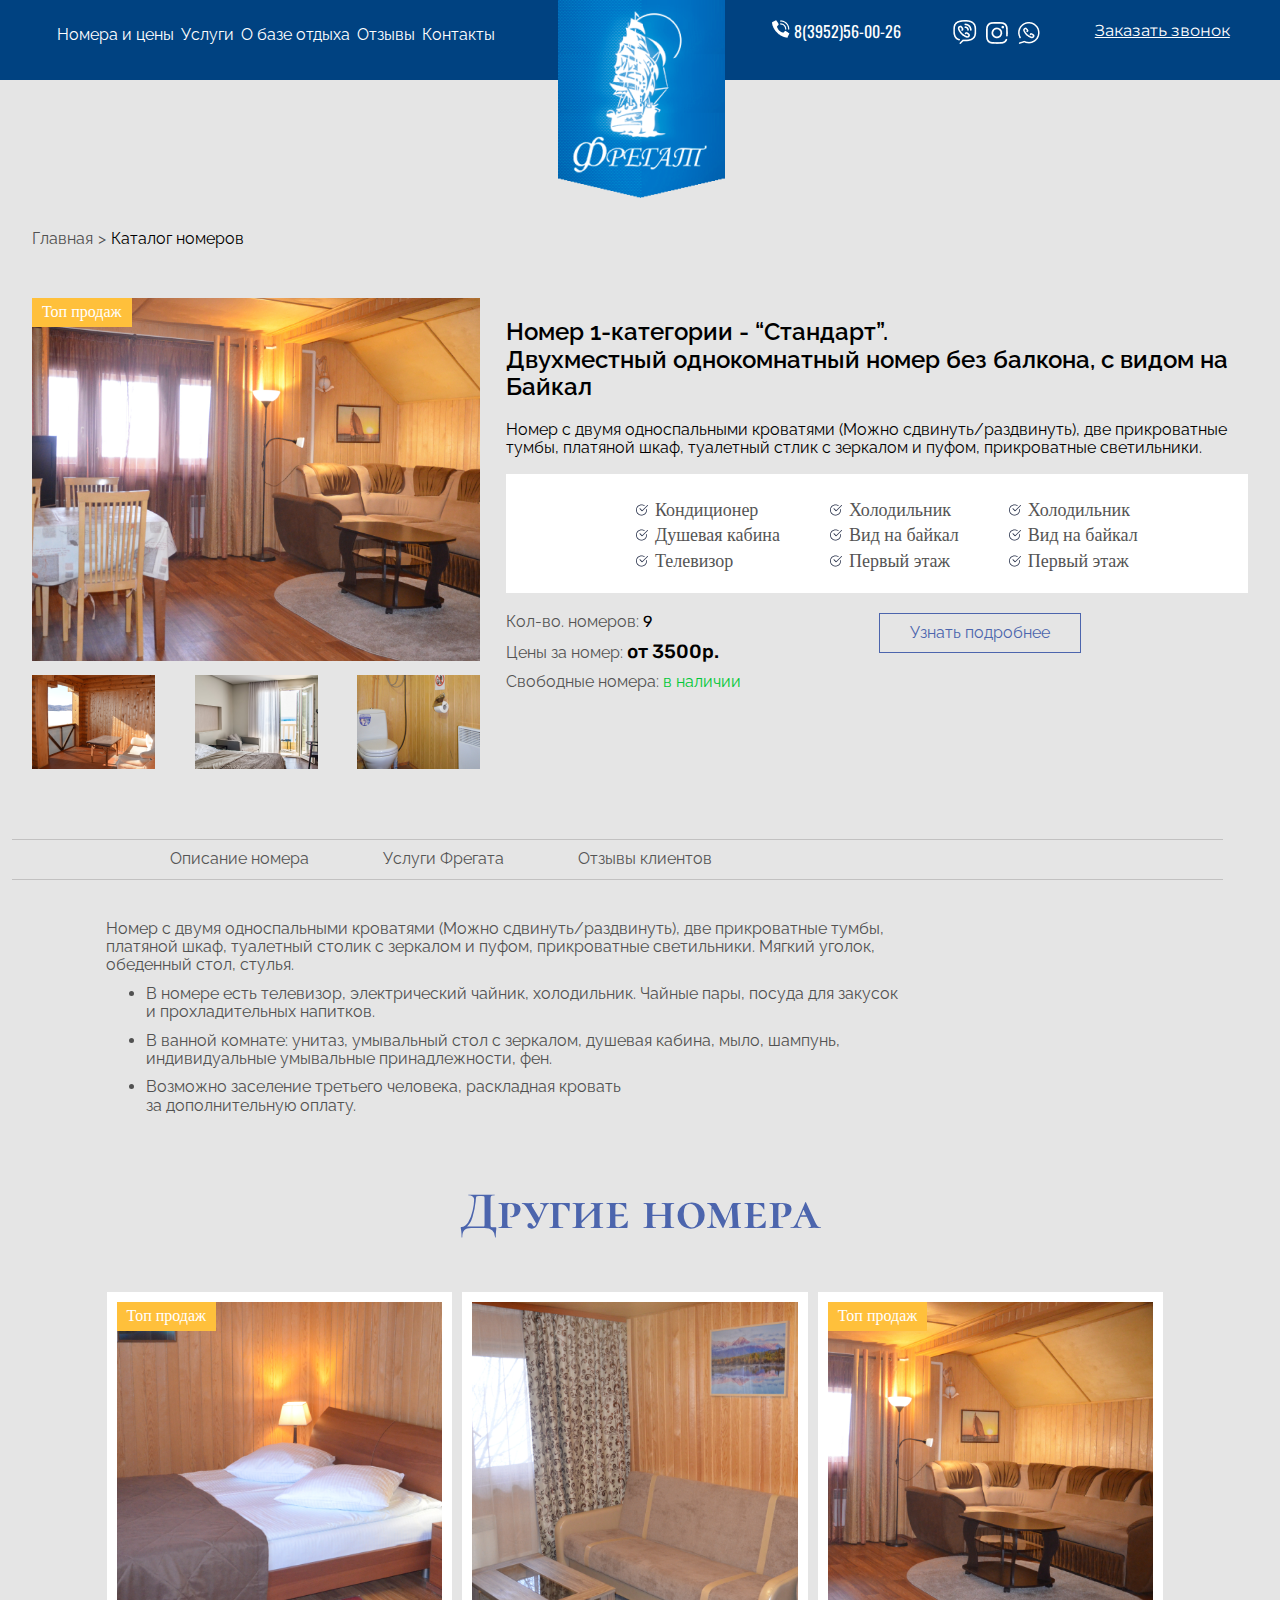
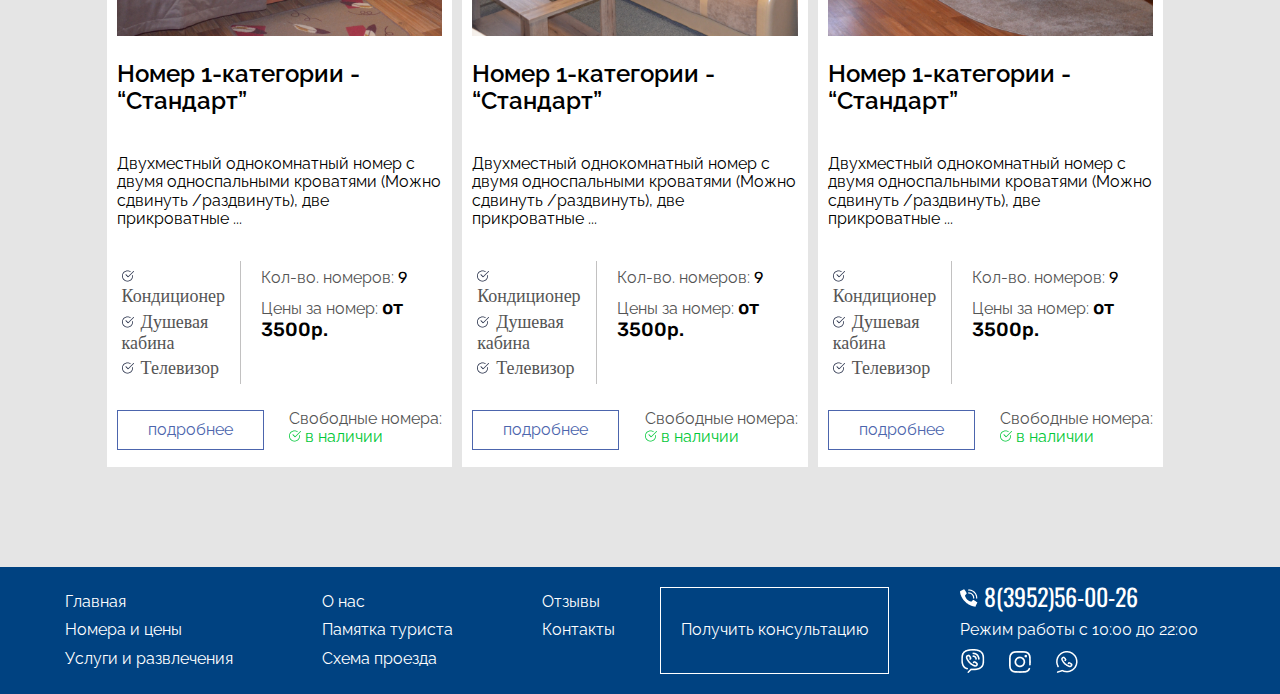
<file: index_3.html>
<!DOCTYPE html>
<html lang="en">

<head>
    <meta charset="UTF-8">
    <meta http-equiv="X-UA-Compatible" content="IE=edge">
    <meta name="viewport" content="width=device-width, initial-scale=1.0">
    <link rel="stylesheet" href="./assets/style/style_3.css">
    <link rel="stylesheet" href="./assets/style/normalize.css">
    <title>Document</title>
</head>

<body>
    <header class="header">
        <nav class="header__nav menu">
            <div class="hamburger-menu">
                <input id="menu__toggle" type="checkbox" />
                <label class="menu__btn" for="menu__toggle">
                    <span></span>
                </label>
                <ul class="menu__list menu__list-header">
                    <li class="menu__item menu__item-header"><a class="menu__link menu__link-header" href="#">Номера и
                            цены</a></li>
                    <li class="menu__item menu__item-header"><a class="menu__link menu__link-header" href="#">Услуги</a>
                    </li>
                    <li class="menu__item menu__item-header"><a class="menu__link menu__link-header" href="#">О базе
                            отдыха</a></li>
                    <li class="menu__item menu__item-header"><a class="menu__link menu__link-header" href="#">Отзывы</a>
                    </li>
                    <li class="menu__item menu__item-header"><a class="menu__link menu__link-header"
                            href="#">Контакты</a></li>
                </ul>
            </div>
        </nav>
        <div class="header__logo">
            <img src="./assets/images/logo1str.png" alt="logo">
        </div>
        <div class="header__contacts">
            <div class="phone phone1">
                <img class="phone-pic" src="./assets/images/telefon1str.png" alt="phone icon">
                8(3952)56-00-26</div>
            <div class="phone phone2">
                <img class="phone-pic " src="./assets/images/telefon1str.png" alt="phone icon">
                8(3952)56-00-26</div>

            <div class="social social-header">
                <img class="social__pic" src="./assets/images/viber-logo.png" alt="viber">
                <img class="social__pic" src="./assets/images/instagram1srt.png" alt="instagramm">
                <img class="social__pic" src="./assets/images/whatsapp1srt.png" alt="whatsapp"></div>
            <div class="header__call">
                <a class="header__call-link" href="#">Заказать звонок</a>
            </div>
        </div>
    </header>
    <main class="main">
        <div class="container__breadcrumbs">
            <div class="breadcrumbs">
                <div class="breadcrumbs__item breadcrumbs__item1"><a class="breadcrumbs__item-link"
                        href="./index.html">Главная</a>
                </div>
                <div class="breadcrumbs__item"><a class="breadcrumbs__item-link breadcrumbs__item-link--active"
                        href="./index_2.html">Каталог номеров</a>
                </div>
            </div>
        </div>
        <div class="container">
            <div class="main__room room">
                <div class="room__pic">
                    <div class="room__pic-top">Топ продаж</div>
                    <img class="room__pic-main" src="./assets/images/nomerstr3.png" alt="room">
                    <div class="container__pic">
                        <img class="room__pic-mini room__pic-mini1" src="./assets/images/mini1str3.png" alt="room">
                        <img class="room__pic-mini room__pic-mini2" src="./assets/images/mini2str3.png" alt="room">
                        <img class="room__pic-mini room__pic-mini3" src="./assets/images/mini3str3.png" alt="room">
                        <img class="room__pic-mini room__pic-mini4" src="./assets/images/mini4str3.png" alt="room">
                    </div>
                </div>
                <div class="roomcard">
                    <h2 class="room__title">Номер 1-категории - “Стандарт”.<br> Двухместный однокомнатный номер без
                        балкона,
                        с
                        видом на Байкал</h2>
                    <div class="room__description">Номер с двумя односпальными кроватями (Можно сдвинуть/раздвинуть),
                        две
                        прикроватные тумбы, платяной шкаф, туалетный стлик с зеркалом и пуфом, прикроватные светильники.
                    </div>
                    <div class="room__list">
                        <ul class="room__items items">
                            <li class="items__li">Кондиционер</li>
                            <li class="items__li">Душевая кабина</li>
                            <li class="items__li">Телевизор</li>
                        </ul>
                        <ul class="room__items items">
                            <li class="items__li">Холодильник</li>
                            <li class="items__li">Вид на байкал</li>
                            <li class="items__li">Первый этаж</li>
                        </ul>
                        <ul class="room__items items">
                            <li class="items__li">Холодильник</li>
                            <li class="items__li">Вид на байкал</li>
                            <li class="items__li">Первый этаж</li>
                        </ul>
                    </div>

                    <div class="room__marker">
                        <div class="container__marker">
                            <div class="room__marker-passive"> Кол-во. номеров: <span
                                    class="room__marker-number">9</span>
                            </div>
                            <div class="room__marker-passive">Цены за номер: <span class="room__marker-price">от
                                    3500р.</span> </div>
                            <div class="room__marker-passive">Свободные номера: <span
                                    class="room__marker-free--active">в
                                    наличии</span> </div>
                        </div>
                        <div class="container__marker">
                            <button class="room__btn btn">Узнать подробнее</button></div>
                    </div>
                </div>
            </div>
        </div>
        <div class="main__description">
            <div class="description__buttons">
                <button class="description__button description__button-button1">Описание
                    номера</button>
                <button class="description__button">Услуги Фрегата</button>
                <button class="description__button">Отзывы клиентов</button>
            </div>
            <div class="description__button-content">
                Номер с двумя односпальными кроватями (Можно сдвинуть/раздвинуть), две прикроватные тумбы,<br>
                платяной шкаф, туалетный столик с зеркалом и пуфом, прикроватные светильники. Мягкий уголок,<br>
                обеденный стол, стулья.
                <ul class="description__button-content">
                    <li class="description__button-content">В номере есть телевизор, электрический чайник,
                        холодильник. Чайные пары, посуда для закусок<br>
                        и прохладительных напитков.</li>
                    <li class="description__button-content">В ванной комнате: унитаз, умывальный стол с зеркалом,
                        душевая кабина, мыло, шампунь,<br>
                        индивидуальные умывальные принадлежности, фен.</li>
                    <li class="description__button-content">Возможно заселение третьего человека, раскладная
                        кровать<br>
                        за дополнительную оплату.
                    </li>
                </ul>
            </div>
        </div>
        <div class="container">
            <div class="container__roomcards">
                <h3 class="main__title">Другие номера</h3>
            </div>
        </div>
        <div class="container">
            <div class="container__roomcards container__roomcards-margin">
                <div class="roomcard-mini">
                    <div class="room__pic-top room__pic-top-mini">Топ продаж</div>
                    <div class="roomcard__pic roomcard__pic-mini">
                        <img src="./assets/images/nomer31.png" alt="room">
                    </div>
                    <h3 class="room__title room__title-mini">Номер 1-категории - “Стандарт”</h3>
                    <div class="room__description room__description-mini">Двухместный однокомнатный номер с двумя
                        односпальными кроватями
                        (Можно
                        сдвинуть /раздвинуть), две прикроватные ... </div>
                    <div class="container__mini-items">
                        <ul class="room__items-mini items">
                            <li class="items__li">Кондиционер</li>
                            <li class="items__li">Душевая кабина</li>
                            <li class="items__li">Телевизор</li>
                        </ul>
                        <div class="container__marker container__marker-minik">
                            <div class="room__marker-passive"> Кол-во. номеров: <span
                                    class="room__marker-number">9</span>
                            </div>
                            <div class="room__marker-passive">Цены за номер: <span class="room__marker-price">от
                                    3500р.</span> </div>
                        </div>
                    </div>
                    <div class="container__mini-btn">
                        <div class="container__marker container__marker-minibtn">
                            <button class="room__btn btn">подробнее</button></div>
                        <div class="room__marker-passive room__marker-passive--mini">Свободные номера: <div
                                class="room__marker-free--active"> <img src="./assets/images/checkmark-green.png"
                                    alt=""> в
                                наличии</div>
                        </div>
                    </div>
                </div>
                <div class="roomcard-mini">
                    <div class="roomcard__pic roomcard__pic-mini">
                        <img src="./assets/images/nomer32.png" alt="room">
                    </div>
                    <h3 class="room__title room__title-mini">Номер 1-категории - “Стандарт”</h3>
                    <div class="room__description room__description-mini">Двухместный однокомнатный номер с двумя
                        односпальными кроватями
                        (Можно
                        сдвинуть /раздвинуть), две прикроватные ... </div>
                    <div class="container__mini-items">
                        <ul class="room__items-mini items">
                            <li class="items__li">Кондиционер</li>
                            <li class="items__li">Душевая кабина</li>
                            <li class="items__li">Телевизор</li>
                        </ul>
                        <div class="container__marker container__marker-minik">
                            <div class="room__marker-passive"> Кол-во. номеров: <span
                                    class="room__marker-number">9</span>
                            </div>
                            <div class="room__marker-passive">Цены за номер: <span class="room__marker-price">от
                                    3500р.</span> </div>
                        </div>
                    </div>
                    <div class="container__mini-btn">
                        <div class="container__marker container__marker-minibtn">
                            <button class="room__btn btn">подробнее</button></div>
                        <div class="room__marker-passive room__marker-passive--mini">Свободные номера: <div
                                class="room__marker-free--active"> <img src="./assets/images/checkmark-green.png"
                                    alt=""> в
                                наличии</div>
                        </div>
                    </div>
                </div>
                <div class="roomcard-mini">
                    <div class="room__pic-top room__pic-top-mini">Топ продаж</div>
                    <div class="roomcard__pic roomcard__pic-mini">
                        <img src="./assets/images/nomer33.png" alt="room">
                    </div>
                    <h3 class="room__title room__title-mini">Номер 1-категории - “Стандарт”</h3>
                    <div class="room__description room__description-mini">Двухместный однокомнатный номер с двумя
                        односпальными кроватями
                        (Можно
                        сдвинуть /раздвинуть), две прикроватные ... </div>
                    <div class="container__mini-items">
                        <ul class="room__items-mini items">
                            <li class="items__li">Кондиционер</li>
                            <li class="items__li">Душевая кабина</li>
                            <li class="items__li">Телевизор</li>
                        </ul>
                        <div class="container__marker container__marker-minik">
                            <div class="room__marker-passive"> Кол-во. номеров: <span
                                    class="room__marker-number">9</span>
                            </div>
                            <div class="room__marker-passive">Цены за номер: <span class="room__marker-price">от
                                    3500р.</span> </div>
                        </div>
                    </div>
                    <div class="container__mini-btn">
                        <div class="container__marker container__marker-minibtn">
                            <button class="room__btn btn">подробнее</button></div>
                        <div class="room__marker-passive room__marker-passive--mini">Свободные номера: <div
                                class="room__marker-free--active"> <img src="./assets/images/checkmark-green.png"
                                    alt=""> в
                                наличии</div>
                        </div>
                    </div>
                </div>
            </div>
        </div>
    </main>
    <footer class="footer">
        <div class="menu__list-footer">
            <ul class="menu__list">
                <li class="menu__item menu__item-footer"><a class="menu__link menu__link-footer"
                        href="./index.html">Главная</a></li>
                <li class="menu__item menu__item-footer"><a class="menu__link menu__link-footer"
                        href="./index_2.html">Номера и цены</a>
                </li>
                <li class="menu__item menu__item-footer"><a class="menu__link menu__link-footer"
                        href="index.html#service">Услуги и
                        развлечения</a></li>
            </ul>
            <ul class="menu__list">
                <li class="menu__item menu__item-footer"><a class="menu__link menu__link-footer"
                        href="./index.html#about">О нас</a></li>
                <li class="menu__item menu__item-footer"><a class="menu__link menu__link-footer" href="#">Памятка
                        туриста</a></li>
                <li class="menu__item menu__item-footer"><a class="menu__link menu__link-footer"
                        href="index.html#map">Схема проезда</a>
                </li>
            </ul>
            <ul class="menu__list">
                <li class="menu__item menu__item-footer"><a class="menu__link menu__link-footer"
                        href="./index.html#review">Отзывы</a>
                </li>
                <li class="menu__item menu__item-footer"><a class="menu__link menu__link-footer"
                        href="index.html#map">Контакты</a></li>
            </ul>
        </div>
        <div class="container__footer-btn">
            <button class="footer__btn">Получить консультацию</button></div>
        <div class="footer__contacts">
            <div class="phone footer__phone">
                <img class="phone-pic" src="./assets/images/telefon1str.png" alt="phone icon">
                8(3952)56-00-26</div>
            <div class="footer__mode">Режим работы с 10:00 до 22:00</div>
            <div class="social">
                <img class="social__pic footer__social" src="./assets/images/viber-logo.png" alt="viber">
                <img class="social__pic footer__social" src="./assets/images/instagram1srt.png" alt="instagramm">
                <img class="social__pic" src="./assets/images/whatsapp1srt.png" alt="whatsapp"></div>
        </div>
    </footer>
</body>

</html>
</file>
<file: assets/style/style.css>
@import url("https://fonts.googleapis.com/css2?family=Cormorant+Unicase:wght@500;600;700&family=Montserrat:wght@700&family=Oswald:wght@500&family=Raleway:ital,wght@0,300;0,500;1,100;1,600&display=swap");
@import url("https://fonts.googleapis.com/css2?family=Lora:wght@500&display=swap");

/*
font-family: 'Cormorant Unicase', serif;
font-family: 'Montserrat', sans-serif;
font-family: 'Oswald', sans-serif;
font-family: 'Raleway', sans-serif;
font-family: 'Lora', serif;
*/
.header__links,
.header__pfone,
.header__calllinks,
.header__spisok-text,
.header__section-text,
h1,
.text,
.header__title-text,
.header__title-right {
  color: white;
}

/*=================================== page1_header===================================*/
.header__nav {
  display: grid;
  grid-template-columns: 40% 2fr repeat(4, 10%);
}

.header__navbar {
  margin-bottom: 5%;
}

.menu {
  display: flex;
  justify-content: space-evenly;
  margin-top: 5%;
}

.header__logo {
  padding-left: 15%;
}

.header__pfone {
  font-weight: bolder;
  font-family: "Oswald", sans-serif;
  word-spacing: normal;
  padding-top: 18%;
}

.header__socseti {
  padding-left: 15%;
}

.header__socseti,
.header__call {
  padding-top: 18%;
}

.header__calllinks {
  font-family: "Raleway", sans-serif;
  font-weight: bolder;
}

.header__navbar-li {
  display: flex;
  flex-wrap: wrap;
  justify-content: space-evenly;
  position: relative;
}

.header__drop {
  list-style: none;
}

.header__navbar-drop {
  position: absolute;
  padding-top: 50px;
  opacity: 0;
}

.header__drop:hover {
  background: rgba(0, 0, 0, 0.54);
}

.header__navbar-li:hover .header__navbar-drop {
  opacity: 1;
}

.hamburger-menu input {
  display: none;
}

/*---------------------------header-title--------------------------------------------------------*/

.header__title {
  display: grid;
  grid-template-columns: 2fr 40%;
  padding-left: 5%;
}

.text {
  font-family: "Raleway", sans-serif;
  font-size: 15pt;
  margin-top: -15%;
  font-weight: 500;
  margin-left: 3%;
}

.title {
  font-family: "Lora", serif;
  font-size: 150pt;
  margin-top: -2%;
  font-weight: 400;
}

.header__title {
  display: grid;
  grid-template-columns: 1fr 40%;
  padding-left: 5%;
}

.btn {
  font-family: "Raleway", sans-serif;
  font-size: 11pt;
  border: none;
  cursor: pointer;
}

.header__botton-text {
  background-color: #1566b3;
  color: white;
  border: none;
  padding: 2%;
  margin-top: 3%;
}

.header__right-title {
  border-left: 1px solid white;
  opacity: 0.7;
  padding-left: 1%;
  font-family: "Raleway", sans-serif;
  font-size: 11pt;
  display: flex;
  flex-direction: column;
  flex-wrap: nowrap;
  align-content: stretch;
  justify-content: space-evenly;
}

.header__title-text {
  margin-top: 0px;
  margin-bottom: 0px;
}

.header__title-right {
  text-align: center;
  font-family: "Raleway", sans-serif;
  font-size: 11pt;
  margin-left: 20%;
}

.header__links {
  text-decoration: none;
  font-family: "Raleway", sans-serif;
}

/*=================================== page1_header-footer===================================*/

.header__footer {
  display: flex;
  justify-content: space-around;
  background: rgba(0, 0, 0, 0.54);
  margin-top: 10%;
  padding: 2%;
}

.header__section-text {
  font-family: "Raleway", sans-serif;
  font-weight: 400;
  margin-top: 0px;
  margin-bottom: 0px;
}

.header__section {
  display: flex;
  align-items: center;
  align-content: stretch;
  flex-direction: row-reverse;
  justify-content: flex-start;
}

/*=================================== page1_main-info===================================*/

.main {
  background-color: #e5e5e5;
}

.main__ihfo {
  display: flex;
  max-width: 25vw;
}

.main__info-text {
  padding-left: 2%;
  width: 20vw;
}

.main__intro {
  display: grid;
  grid-template-columns: repeat(2, 50%);
  grid-gap: 15%;
  padding-right: 100px;
}

.foto {
  max-width: 100%;
}

.main {
  background-color: #e5e5e5;
}

.main__title-intro {
  margin: 0 auto;
  font-family: "Lora", serif;
  font-size: 40pt;
  padding-top: 0px;
  padding-bottom: 10%;
  text-align: center;
  color: #4c65ad;
  font-weight: normal;
}

.main__title-intro::before {
  content: "6";
  font-size: 90pt;
  display: block;
  position: relative;
  top: 135px;
  right: 500px;
}

.section {
  width: 80vw;
  margin: 0 auto;
}

.texticon,
.textp {
  font-family: "Raleway", sans-serif;
  color: #515151;
}

.texticon {
  font-size: 13pt;
  font-weight: 600;
}

/*=================================== page1_main_room_cards===================================*/
.container-tit {
  margin-top: 0px;
  padding-top: 200px;
}

.container,
.container-tit {
  display: flex;
  justify-content: center;
}

.main__description {
  display: grid;
  justify-items: center;
}

.description__button {
  background-color: inherit;
  color: #000000;
  font-family: "Raleway", sans-serif;
  border: 1px solid #1566b3;
  padding: 10px 30px;
  margin-right: 10px;
}

.description__button:focus,
.description__button:hover {
  background-color: #1566b3;
  color: #ffff;
}

.room__pic-top {
  background-color: #ffc03b;
  color: #ffff;
  display: inline;
  padding: 5px 10px;
  z-index: 2;
  position: absolute;
  text-align: center;
}

.main__title {
  color: #4c65ad;
  font-family: "Cormorant Unicase", serif;
  font-size: 60pt;
}

.container__roomcards {
  width: 80vw;
  display: flex;
  justify-content: space-between;
}

.roomcard-mini {
  display: grid;
  width: 25vw;
  background-color: #ffff;
  padding: 10px;
  margin: 50px 30px 0 0;
}

.roomcard__pic-mini {
  display: flex;
  justify-content: center;
}

.roomcard__pic-mini img {
  max-width: 100%;
}

.container__mini-items {
  display: flex;
  justify-content: space-between;
  margin-bottom: 10px;
}

.container__marker-minik {
  margin-top: 24px;
  padding-left: 10px;
}

.room__items-mini {
  padding: 0;
  width: 45%;
  border-right: 1px solid rgb(194, 193, 193);
}

.container__mini-btn {
  display: flex;
  justify-content: space-between;
}

.room__marker-passive--mini {
  width: 47%;
}

.btn-card {
  background-color: inherit;
  border-color: #4c65ad;
  border: solid 1px;
  color: #4c65ad;
  font-family: "Raleway", sans-serif;
  padding: 5px 30px;
  margin-right: 20px;
}

.btn-card:hover {
  background-color: #4c65ad;
  border-color: #ffff;
  color: #ffff;
  cursor: pointer;
}

.items {
  list-style: square url(/assets/images/checkmark.png) inside;
  color: #545454;
}

.items__li {
  margin: 5px;
  font-size: large;
}

.room__description {
  font-family: "Raleway", sans-serif;
  margin: 10px 0;
}

.room__title {
  font-family: "Raleway", sans-serif;
  font-weight: 600;
  font-size: x-large;
}

.room__marker {
  display: grid;
  gap: 5px;
  grid-template-columns: 1fr 1fr;
}

.room__marker-passive {
  color: #545454;
  font-family: "Raleway", sans-serif;
  margin-bottom: 5px;
}

.room__marker-number,
.room__marker-price {
  color: #000;
  font-family: "Rubik", sans-serif;
  font-weight: 400;
}

.room__marker-price {
  font-weight: 500;
  font-size: larger;
}

.room__marker-free--active {
  color: #01c839;
}

/*==================================register==============================*/
.main__register {
  background-color: ivory;
  margin: 300px 0px 0px 0px;
}

.main__register-form {
  max-width: 1100px;
  margin: 0 auto;
}

.header-register__list {
  padding-left: 5px;
}

.header-register {
  display: inline-block;
  padding: 94px 0px 90px 0px;
}

.header-register__list {
  list-style: none;
  counter-reset: li-counter;
}

.header-register__list li {
  counter-increment: li-counter;
  font-family: "Lora", serif;
  font-size: 25px;
  font-weight: 600;
  color: #505050;
}

.header-register__list li::before {
  content: counter(li-counter);
  color: #505050;
  font-weight: 600 bold;
  font-size: 20px;
  width: 23px;
  height: 23px;
  border: 2px solid #505050;
  border-radius: 50px;
  display: inline-block;
  text-align: center;
  padding: 4px;
  margin: 5px;
}

.header-register__list li {
  display: inline;
}

.header-register__line {
  display: inline-block;
  width: 38px;
  height: 0px;
  border: none;
  border-top: 1px dotted rgba(76, 101, 173, 1);
  padding-left: 4px;
  padding-right: 4px;
}

.register-blok__title {
  font-family: "Raleway", sans-serif;
  font-size: 55px;
  font-weight: 400;
  margin: 0px 0px 50px 0px;
  color: rgba(18, 18, 18, 1);
}

.register-box,
.register-blok,
.register-blok__columns {
  display: flex;
}

.register-blok__columns {
  column-gap: 6%;
}

.register-blok__context {
  display: flex;
  flex-direction: column;
}

.register-blok {
  padding: 0px 0px 179px 0px;
}

.register-box,
.register-box2,
.register-box3 {
  margin: 0px 0px 30px 0px;
}

.register-box__data,
.register-box__data-2 {
  display: flex;
  flex-direction: column;
}

.register-blok__colum1,
.register-blok__colum2 {
  display: flex;
  flex-direction: column;
}

.register-blok__colum1 {
  margin: 0px 51px 0px 0px;
}

.register-box__data {
  margin: 0px 25px 0px 0px;
}

.register-box__style,
.register-box2__style,
.register-box3__style,
.register-box4__style {
  background: inherit;
  color: black;
  position: relative;
  cursor: pointer;
  margin: 15px 0px 0px 0px;
  font-size: 18px;
  border: 1px solid rgba(80, 80, 80, 1);
}

.register-box4__style {
  padding: 13px 14px 90px 14px;
}

.register-box__style,
.register-box3__style {
  padding: 13px 14px;
}
.register-box2__style {
  padding: 13px 0px;
}

.register-box__style {
  width: 131px;
}
.register-box2__style,
.register-box3__style,
.register-box4__style {
  width: 350px;
}

.register-box__title,
.register-box2__title,
.register-box3__title,
.register-box4__title {
  font-family: "Lato", sans-serif;
  font-size: 25px;
  font-weight: 500;
  line-height: 25px;
}

.register-button__book {
  display: inline-block;
  white-space: nowrap;
  width: 350px;
  background-color: inherit;
  font-family: "Raleway", sans-serif;
  font-size: 17px;
  font-weight: 600;
  color: #ffffff;
  text-decoration: none;
  padding: 23px 0px 22px 0px;
  background: rgba(21, 102, 179, 1);
}

.register-button__book:hover {
  background-color: rgb(16, 76, 133);
}

.register-button__book:active {
  box-shadow: inset -2px -2px 3px rgba(255, 255, 255, 0.6),
    inset 2px 2px 3px rgba(0, 0, 0, 0.6);
}

.register-img {
  margin: 0px 0px 0px 80px;
}

.register-img img {
  max-width: 25vw;
}

/*================================cards-blok=============================*/
.main__cards-blok {
  display: flex;
  background-color: white;
  height: 35vh;
  padding: 3%;
}

.main__cards-btn {
  font-family: "Raleway", sans-serif;
  font-weight: 300;
  font-size: 10pt;
  color: #4c65ad;
  border: 2px solid #1566b3;
  background-color: white;
  padding: 5%;
  cursor: pointer;
}

.main__cards-conteiner {
  display: grid;
  grid-template-columns: 50% 50%;
  grid-gap: 2%;
}

.main__cards-txt {
  margin: 0 auto;
  font-family: "Lora", serif;
  font-size: 40pt;
  padding-top: 10%;
  padding-bottom: 10%;
  text-align: center;
  color: #4c65ad;
  font-weight: normal;
}

.main__cards-info {
  margin-left: 5%;
}

.main__cards-texth {
  font-family: "Raleway", sans-serif;
  font-size: 18pt;
  font-weight: 700;
  margin-top: 0px;
  margin-bottom: 0px;
}

.main__cards-textp {
  font-family: "Raleway", sans-serif;
  font-weight: 300;
}

.main__cards-cena {
  font-family: "Raleway", sans-serif;
  font-weight: 600;
  font-style: italic;
}

.main__cards-cena::before {
  content: "";
  display: inline-block;
  height: 2px;
  background: #4c65ad;
  width: 6%;
  margin: 2%;
}

/*=====================================gallery==========================================================*/

.main__gallery {
  max-width: 1200px;
  padding: 200px 30px 0px 30px;
  flex-direction: column;
  margin: 0 auto;
}

.photos-area__title {
  font-family: "Raleway", sans-serif;
  font-size: 4vw;
  font-weight: 400;
  line-height: 72px;
  color: rgba(76, 101, 173, 1);
}

.photos-area {
  text-align: center;
  display: flex;
  justify-content: center;
}

.gallery-block {
  display: flex;
  margin-top: 80px;
}

.gallery-block__blok,
.gallery-block2__blok {
  display: flex;
}

.gallery-block__photo1 {
  width: 586px;
  margin: 0px 30px 0px 0px;
}

.gallery-block__photo1 img {
  height: 378px;
}

.gallery-block__photo2 {
  width: 277px;
  margin-right: 30px;
}

.gallery-block__photo2 img {
  margin: 0px 0px 30px 0px;
  height: 172px;
}

.gallery-block__photo2 img:last-child {
  margin: 0px;
}

.gallery-block_photo3 {
  width: 279px;
  margin-left: 30px;
}

.gallery-block__photo3 img {
  height: 378px;
}

.gallery-block2 {
  display: flex;
  margin-top: 42px;
}

.gallery-block2__photo1 {
  width: 277px;
  margin: 0px 30px 0px 0px;
}

.gallery-block2__photo1 img {
  margin: 0px 0px 30px 0px;
  height: 172px;
}

.gallery-block2__photo1 img:last-child {
  margin: 0px;
}

.gallery-block2__photo2 {
  width: 279px;
  margin: 0px 30px 0px 0px;
}

.gallery-block2__photo2 img {
  height: 378px;
}

.gallery-block2__photo3 {
  width: 586px;
}

.gallery-block2__photo3 img {
  height: 378px;
}

.gallery-block__photo1 img,
.gallery-block__photo2 img,
.gallery-block__photo3 img,
.gallery-block2__photo1 img,
.gallery-block2__photo2 img,
.gallery-block2__photo3 img {
  max-width: 100%;
}

.gallery-button {
  display: flex;
  justify-content: center;
  padding-top: 74px;
}

.gallery-button__watch {
  border: 1px solid #4c65ad;
  padding: 17px 76px 14px 76px;
  background-color: inherit;
  font-family: "Raleway", sans-serif;
  font-size: 20px;
  font-weight: 500;
  color: #4c65ad;
  text-decoration: none;
}

.gallery-button__watch:hover {
  background-color: #4c65ad;
  border-color: #ffff;
  color: #ffff;
  cursor: pointer;
}

/*=========================reviews===================================================*/
.container__reviews {
  display: flex;
  justify-content: center;
}

.container__reviews-title {
  text-align: center;
}

.main__reviews {
  width: 80vw;
  background-image: url(/assets/images/otziv-bck.png);
  padding-top: 100px;
  z-index: 2;
  position: relative;
}

.container__reviews-cards {
  display: flex;
  justify-content: space-evenly;
  padding-top: 5%;
  font-family: "Raleway", sans-serif;
}

.reviews__card {
  background-color: #fcfdff;
  padding: 32px;
}

.reviews-quotes {
  position: relative;
  bottom: 54px;
}

.reviews-inst {
  position: relative;
  left: 140px;
  bottom: 34px;
}

.user {
  background-color: #3a76e5;
  border-radius: 50px;
  padding: 25px;
}

.user2 {
  border-radius: 50px;
}

.reviews__author {
  display: flex;
  align-items: center;
  padding-bottom: 150px;
}

.reviews__txt {
  margin-left: 20px;
}

.reviews__name {
  margin-bottom: 10px;
  font-weight: bolder;
}

.reviews__date,
.review {
  color: #515151;
}
@media (max-width: 900px) {
  .container__reviews,
  .container__reviews-cards,
  .main__reviews {
    display: flex;
    direction: column;
    flex-wrap: wrap;
    justify-content: center;
  }
  .reviews-quotes {
    bottom: 20px;
  }
}
@media (min-width: 901px) and (max-width: 1280) {
}

/*===============================discount=============================================*/
.main__discount {
  display: flex;
  width: 100%;
  flex-direction: column;
  flex-wrap: wrap;
  align-content: center;
  justify-content: start;
  background-image: url(/assets/images/ajnmir1srt.png);
}

.main__title-discount {
  text-align: center;
}

.container__discount {
  display: flex;
  justify-content: center;
  font-weight: lighter;
}

.discount__percent {
  padding-bottom: 100px;
  text-align: center;
  font-family: "Oswald", sans-serif;
  font-size: 90pt;
  font-weight: 900;
  background-image: linear-gradient(
    to right,
    rgba(21, 119, 228, 1) 15%,
    rgba(0, 212, 131, 1) 50%
  );
  -webkit-background-clip: text;
  background-clip: text;
  color: transparent;
}

.discount__percent img {
  position: relative;
  top: 20px;
}

/*================main__location section============================================*/

.main__location-maps {
  margin-top: 4%;
}

.main__location-nav {
  font-family: "Raleway", sans-serif;
  font-weight: 400;
  color: #4c65ad;
}

.main__location-link {
  margin-left: 1%;
}

.main__location-box {
  display: grid;
  grid-template-columns: 50% 1fr;
  width: 80vw;
}

.main__location-nav {
  padding-top: 20%;
  font-family: "Raleway", sans-serif;
  font-weight: 400;
  color: #4c65ad;
}

.main__location-link {
  margin-left: 1%;
}

.main__location-info {
  padding-left: 0px;
  display: flex;
  flex-wrap: wrap;
  flex-direction: column;
  align-content: flex-start;
  justify-content: space-evenly;
  padding-left: 5%;
}

.main__location-icon {
  padding-right: 20px;
  padding-left: 0px;
}

.main__location-tele,
.main__location-rambler,
.main__location-adres,
.main__location-whats {
  padding-left: 23%;
  font-family: "Raleway", sans-serif;
  font-size: 13pt;
  font-weight: bolder;
}

.main__location-text {
  color: #959699;
  margin-top: 0px;
  margin-bottom: 0px;
  font-family: "Raleway", sans-serif;
  font-size: 15pt;
  font-weight: 500;
}

.main__location-iconwhats {
  padding-left: 3%;
}

.main__location-textt {
  padding-left: 9%;
  font-family: "Raleway", sans-serif;
  font-size: 16pt;
  font-weight: 500;
}

.main__location-ssilka {
  color: #000000;
}

/*====================================footer=======================================================*/

.footer {
  background-color: #004281;
  display: grid;
  max-width: 100vw;
  grid-template-columns: 2fr 1fr 1fr;
  grid-template-rows: 8rem;
  max-height: 8rem;
  grid-template-areas: "nav btn contacts";
}

.menu__list-footer {
  grid-area: nav;
  display: flex;
  justify-content: space-around;
  align-content: center;
}

.menu__item-footer {
  display: flex;
  flex-wrap: nowrap;
  flex-direction: column;
  margin: 0.5em;
}

.container__footer-btn {
  grid-area: btn;
  display: flex;
  align-content: center;
}

.footer__btn {
  background-color: inherit;
  border-color: #ffff;
  border: solid 1px;
  color: #ffff;
  font-family: "Raleway", sans-serif;
  padding: 0.5rem 3rem;
  margin: 2rem;
}

.footer__contacts {
  grid-area: contacts;
  display: flex;
  flex-direction: column;
  justify-content: center;
}

.footer__mode {
  margin-bottom: 1rem;
}

.footer__phone {
  font-size: x-large;
}

.footer__social {
  margin-right: 2rem;
}

.phone,
.footer__mode,
.menu__link {
  color: #ffff;
}

.menu__item,
.footer__mode {
  font-family: "Raleway", sans-serif;
}

.menu__link {
  text-decoration: none;
}

a:-webkit-any(link) {
  cursor: pointer;
}

.phone {
  margin-bottom: 1rem;
  font-family: "Oswald", sans-serif;
}

/*====================================media=======================================================*/
/*---page1_header-----*/
@media (max-width: 1340px) {
  .pfonepic,
  .header__navbar-drop {
    display: none;
  }

  .header__nav {
    display: grid;
    grid-template-columns: 40% 2fr repeat(3, 13%);
  }

  .header__logo {
    margin-left: 5%;
  }

  .menu {
    display: flex;
    justify-content: space-between;
    margin-top: 5%;
  }
}

@media (max-width: 1204px) {
  #menu__toggle {
    opacity: 0;
  }

  #menu__toggle:checked ~ .menu__btn > span {
    transform: rotate(45deg);
  }

  #menu__toggle:checked ~ .menu__btn > span::before {
    top: 0;
    transform: rotate(0);
  }

  #menu__toggle:checked ~ .menu__btn > span::after {
    top: 0;
    transform: rotate(90deg);
  }

  #menu__toggle:checked ~ .header__navbar {
    visibility: visible;
    left: 0;
  }

  .menu__btn {
    display: flex;
    align-items: center;
    position: absolute;
    top: 20px;
    left: 20px;

    width: 26px;
    height: 26px;

    cursor: pointer;
    z-index: 1;
  }

  .menu__btn > span,
  .menu__btn > span::before,
  .menu__btn > span::after {
    display: block;
    position: absolute;

    width: 100%;
    height: 2px;

    background-color: #fff;

    transition-duration: 0.25s;
  }

  .menu__btn > span::before {
    content: "";
    top: -8px;
  }

  .menu__btn > span::after {
    content: "";
    top: 8px;
  }

  .header__navbar {
    visibility: hidden;
    display: block;
    position: fixed;
    left: 0;
    top: 50px;
    z-index: 5;
    width: 200px;
    max-height: 100vh;
    margin: 0;
    padding: 5px 0;
    list-style: none;
    background-color: #0043819a;
    box-shadow: 1px 0px 6px rgba(0, 0, 0, 0.2);
    transition-duration: 0.25s;
  }

  .header__links {
    display: block;
    padding: 12px 24px;

    color: #fff;
    font-size: 20px;
    font-weight: 400;

    text-decoration: none;

    transition-duration: 0s;
  }

  #menu__toggle:checked ~ .menu__btn > span {
    transform: rotate(45deg);
  }

  #menu__toggle:checked ~ .menu__btn > span::before {
    top: 0;
    transform: rotate(0);
  }

  #menu__toggle:checked ~ .menu__btn > span::after {
    top: 0;
    transform: rotate(90deg);
  }

  #menu__toggle:checked ~ .header__navbar {
    visibility: visible;
    left: 0;
  }

  .menu__btn > span,
  .menu__btn > span::before,
  .menu__btn > span::after {
    transition-duration: 0.25s;
  }

  .header__navbar {
    transition-duration: 0.25s;
  }

  .header__links {
    transition-duration: 0s;
    z-index: 3;
  }

  .header__links:hover {
    background-color: #004281;
  }

  .header__pfone,
  .header__socseti {
    display: none;
  }

  .header__nav {
    display: grid;
    grid-template-columns: 40% 40% 50%;
  }

  .header__call {
    padding-top: 5%;
    max-width: 150px;
  }

  .header__logo {
    margin-left: 0px;
  }
}

@media (max-width: 820px) {
  .header__calllinks {
    display: none;
  }

  .header__logo {
    padding-left: 0px;
  }
}

@media (max-width: 585px) {
  .header__nav {
    display: grid;
    grid-template-columns: 37% 40%;
  }
}

@media (max-width: 440px) {
  .header__nav {
    display: grid;
    grid-template-columns: 31% 40%;
  }
}

/*----------header-title---------*/
@media (max-width: 1280px) {
  .header__title {
    display: flex;
    justify-content: center;
  }

  .header__title-text {
    text-align: center;
  }

  .header__botton-text {
    margin-left: 100px;
  }

  .title {
    font-size: 80pt;
  }

  .header__right-title {
    display: none;
  }
}

@media (min-width: 585px) and (max-width: 1204px) {
  .section-text {
    display: none;
  }
}

@media (max-width: 585px) {
  .section-text {
    display: none;
  }

  .header__botton-text {
    margin-left: 80px;
  }

  .footer-img {
    display: none;
  }

  .title {
    font-size: 60pt;
  }
}

@media (max-width: 440px) {
  .section-text {
    display: none;
  }

  .footer-img,
  .footer-img2 {
    display: none;
  }

  .title {
    font-size: 50pt;
  }

  .text {
    display: none;
  }

  .header__title-text {
    text-align: center;
  }

  .header__botton-text {
    margin-left: 20px;
  }
}

/*--------page1_main-info-----------*/

@media (max-width: 1200px) {
  .main__title-intro {
    font-size: 30pt;
  }

  .main__title-intro::before {
    content: "6";
    font-size: 70pt;
    display: block;
    position: relative;
    top: 100px;
    right: 380px;
  }
}

@media (max-width: 900px) {
  .main__intro {
    display: grid;
    grid-template-columns: repeat(2, 60%);
    grid-gap: 5%;
    padding-right: 0px;
  }

  .main__ihfo {
    display: flex;
    max-width: 25vw;
    flex-direction: column;
  }

  .main__info-text {
    width: 30vw;
  }
}

@media (max-width: 820px) {
  .main__title-intro {
    font-size: 20pt;
  }

  .main__title-intro::before {
    content: "6";
    font-size: 60pt;
    display: block;
    position: relative;
    top: 80px;
    right: 250px;
  }
}

@media (max-width: 591px) {
  .textp {
    display: none;
  }
}

@media (max-width: 550px) {
  .main__title-intro {
    font-size: 15pt;
  }

  .main__title-intro::before {
    content: "6";
    font-size: 40pt;
    display: block;
    position: relative;
    top: 55px;
    right: 190px;
  }
}

@media (max-width: 440px) {
  .main__title-intro {
    font-size: 10pt;
  }

  .main__title-intro::before {
    content: "6";
    font-size: 30pt;
    display: block;
    position: relative;
    top: 40px;
    right: 130px;
  }
}

/*----------page1_main_room_cards---------*/
@media (min-width: 950px) and (max-width: 1280px) {
  .container__roomcards {
    width: 100vw;
    display: flex;
    justify-content: center;
    flex-wrap: wrap;
  }

  .roomcard-mini {
    display: grid;
    width: 27vw;
    background-color: #ffff;
    padding: 10px;
    margin: 30px 10px 0 0;
  }

  .main__title {
    font-size: 40pt;
  }
}

@media (max-width: 949px) {
  .container__roomcards {
    width: 100vw;
    display: flex;
    justify-content: center;
    flex-wrap: wrap;
  }

  .roomcard-mini {
    display: grid;
    width: 50vw;
  }

  .main__title {
    font-size: 40pt;
  }
}

@media (max-width: 591px) {
  .container__roomcards {
    width: 92vw;
  }

  .roomcard-mini {
    display: grid;
    width: 90vw;
    margin-bottom: 10px;
    margin-left: 30px;
  }

  .main__title {
    font-size: 25pt;
    text-align: center;
  }

  .description__button-button1,
  .description__button-button2 {
    width: 90vw;
    margin: 0 10px 10px 10px;
  }
}

/*----------register form---------*/

@media (min-width: 769px) and (max-width: 1468px) {
  .register-blok__context{
    max-width: 1300px;
    margin: 0 auto;
  }

  .register-img {
    display: none;
  }
  .header-register {
    padding-left: 179px;
  }
  }


@media (max-width: 1024px) {
  .register-blok__title {
    font-size: 40px;
  }

  .header-register__list li {
    display: inline-block;
    font-size: 18px;
  }

  .main__register {
    text-align: center;
  }

  .register-blok,
  .register-blok__columns {
    display: flex;
    flex-direction: column;
    padding: 0px 0px 50px 0px;
  }

  .register-box {
    justify-content: center;
  }

  .register-box__data {
    margin: 0px 50px 0px 0px;
  }

  .main__register-form {
    width: 80vw;
    margin-left: 80px;
    margin-top: 30px;
  }

  .register-button__book {
    margin: 0px 0px 13px 0px;
  }

  .register-box__title,
  .register-box2__title,
  .register-box3__title,
  .register-box4__title {
    font-size: 16px;
    font-weight: 400;
    line-height: 15px;
  }

  .register-box2__style,
  .register-box3__style,
  .register-box4__style {
    width: 385px;
    padding: 13px 0px 13px 0px;
    font-size: 13pt;
  }

  .register-box4__style {
    padding: 5px 0px 100px 5px;
  }
}

@media (max-width: 768px) {
  .header-register {
    padding: 50px 0px 30px 0px;
  }

  .header-register__list li {
    display: block;
    font-size: 18px;
  }

  .header-register__list li::before {
    font-size: 16px;
    width: 18px;
    height: 18px;
  }

  .register-blok__title {
    font-size: 35px;
    margin: 0px 0px 50px 0px;
  }

  .register-img {
    display: none;
  }
}

@media (max-width: 600px) {
  .main__register-form {
    max-width: 400px;
    margin: 0 auto;
  }
}

@media (max-width: 470px) {
  .register-blok__title {
    font-size: 30px;
  }

  .header-register {
    padding: 20px 0px 20px 0px;
  }

  .register-box__style {
    width: 111px;
  }

  .register-box__style {
    font-size: 16px;
  }

  .register-box__data {
    margin: 0px 20px 0px 0px;
  }

  .register-box2__style,
  .register-box3__style,
  .register-box4__style {
    width: 280px;
  }

  .register-button__book {
    width: 250px;
    font-size: 15px;
    padding: 15px 0px 15px 0px;
  }
}

/*---------cards-blok----------*/
@media (max-width: 1395px) {
  .main__cards-cena {
    font-size: 11pt;
  }
}

@media (max-width: 1311px) {
  .main__cards-conteiner {
    display: flex;
    flex-wrap: wrap;
    align-content: center;
    justify-content: center;
  }

  .main__cards-textp {
    font-size: 15pt;
  }

  .main__cards-txt {
    font-size: 30pt;
  }

  .main__cards-blok {
    display: flex;
    background-color: white;
    height: 45vh;
    min-height: 350px;
    padding: 3%;
    margin-bottom: 20px;
    width: 700px;
  }
}

@media (min-width: 769px) and (max-width: 915px) {
  .main__cards-blok {
    display: flex;
    background-color: white;
    height: 40vh;
    padding: 3%;
  }
}

@media (max-width: 768px) {
  .main__cards-textp,
  .main__cards-cena {
    display: none;
  }

  .main__cards-txt {
    font-size: 25pt;
  }

  .main__cards-blok {
    display: flex;
    background-color: white;
    padding: 3%;
    flex-wrap: wrap;
    align-content: stretch;
    justify-content: center;
    align-items: baseline;
    flex-direction: column;
  }

  .main__cards-blok {
    height: 1%;
  }

  .main__cards-texth {
    font-size: 18pt;
  }
}

/*----------gallery---------*/
@media (max-width: 1281px) {
  .photos-area__title {
    font-size: 6vw;
    line-height: 95px;
  }

  .main__gallery {
    max-width: 1100px;
  }
}

@media (max-width: 1150px) {
  .main__gallery {
    max-width: 1000px;
    padding: 100px 20px 0px 20px;
  }

  .gallery-block__photo1 {
    width: 480px;
    margin-right: 20px;
  }

  .gallery-block__photo1 img {
    height: 340px;
  }

  .gallery-block__photo2 {
    width: 235px;
    margin: 0px 20px 0px 0px;
  }

  .gallery-block__photo2 img {
    margin-bottom: 20px;
    height: 158px;
  }

  .gallery-block_photo3 {
    width: 244px;
  }

  .gallery-block__photo3 img {
    height: 340px;
  }

  .gallery-block2 {
    display: flex;
    margin-top: 20px;
  }

  .gallery-block2__photo1 {
    width: 230px;
    margin: 0px 20px 0px 0px;
  }

  .gallery-block2__photo1 img {
    margin: 0px 0px 20px 0px;
    height: 148px;
  }

  .gallery-block2__photo2 {
    width: 230px;
    margin: 0px 20px 0px 0px;
  }

  .gallery-block2__photo2 img {
    height: 320px;
  }

  .gallery-block2__photo3 {
    width: 500px;
  }

  .gallery-block2__photo3 img {
    height: 320px;
  }
}

@media (max-width: 1030px) {
  .photos-area__title {
    font-size: 6vw;
    line-height: 85px;
  }

  .main__gallery {
    max-width: 900px;
  }

  .gallery-block {
    flex-direction: column;
    margin: 40px 0px 0px 0px;
  }

  .gallery-block__blok,
  .gallery-block2__blok {
    padding: 20px 0px 0px 0px;
    justify-content: center;
  }

  .gallery-block__photo1 {
    width: 700px;
    margin: 0 auto;
  }

  .gallery-block__photo1 img {
    height: 480px;
  }

  .gallery-block__photo2 {
    width: 340px;
  }

  .gallery-block__photo2 img {
    height: 220px;
  }

  .gallery-block_photo3 {
    width: 270px;
  }

  .gallery-block__photo3 img {
    height: 465px;
  }

  .gallery-block2 {
    flex-direction: column-reverse;
  }

  .gallery-block2__photo1 {
    width: 370px;
    margin: 0px 20px 0px 0px;
  }

  .gallery-block2__photo1 img {
    margin-bottom: 20px;
    height: 230px;
  }

  .gallery-block2__photo2 {
    width: 320px;
    margin: 0;
  }

  .gallery-block2__photo2 img {
    height: 485px;
  }

  .gallery-block2__photo3 {
    width: 710px;
    margin: 0 auto;
  }

  .gallery-block2__photo3 img {
    height: 480px;
  }
}

@media (max-width: 767.98px) {
  .photos-area__title {
    font-size: 6vw;
    line-height: 65px;
  }

  .main__gallery {
    padding: 50px 0px 0px 0px;
  }

  .main__gallery {
    margin: 50px 0px 0px 0px;
  }

  .gallery-block__photo1 {
    width: 550px;
  }

  .gallery-block__photo1 img {
    height: 350px;
  }

  .gallery-block__photo2 {
    width: 265px;
    margin: 0px 15px 0px 0px;
  }

  .gallery-block__photo2 img {
    height: 165px;
    margin: 0px 0px 15px 0px;
  }

  .gallery-block_photo3 {
    width: 257px;
    margin: 0;
  }

  .gallery-block__photo3 img {
    height: 350px;
  }

  .gallery-block2__photo1 {
    width: 267px;
    margin: 0px 15px 0px 0px;
  }

  .gallery-block2__photo1 img {
    height: 170px;
  }

  .gallery-block2__photo2 {
    width: 255px;
  }

  .gallery-block2__photo2 img {
    height: 365px;
  }

  .gallery-block2__photo3 {
    width: 550px;
  }

  .gallery-block2__photo3 img {
    height: 350px;
  }
}

@media (max-width: 600px) {
  .main__gallery {
    padding: 30px 0px 0px 0px;
  }

  .gallery-block__photo1 {
    width: 420px;
  }

  .gallery-block__photo1 img {
    height: 300px;
  }

  .gallery-block__photo2 {
    width: 201px;
    margin: 0px 15px 0px 0px;
  }

  .gallery-block__photo2 img {
    height: 125px;
    margin: 0px 0px 15px 0px;
  }

  .gallery-block_photo3 {
    width: 198px;
    margin: 0;
  }

  .gallery-block__photo3 img {
    height: 270px;
  }

  .gallery-block2__photo1 {
    width: 201px;
    margin: 0px 15px 0px 0px;
  }

  .gallery-block2__photo1 img {
    height: 125px;
  }

  .gallery-block2__photo2 {
    width: 198px;
  }

  .gallery-block2__photo2 img {
    height: 270px;
  }

  .gallery-block2__photo3 {
    width: 420px;
  }

  .gallery-block2__photo3 img {
    height: 300px;
  }

  .gallery-button {
    padding: 50px 0px 0px 0px;
  }
}

@media (max-width: 450px) {
  .photos-area__title {
    line-height: 35px;
  }

  .main__gallery {
    padding: 0px 10px;
  }

  .gallery-block__blok,
  .gallery-block2__blok {
    padding: 15px 0px 0px 0px;
  }

  .gallery-block__photo1 {
    width: 330px;
  }

  .gallery-block__photo1 img {
    height: 250px;
  }

  .gallery-block__photo2 {
    width: 150px;
    margin: 0px 15px 0px 0px;
  }

  .gallery-block__photo2 img {
    height: 105px;
    margin: 0px 0px 15px 0px;
  }

  .gallery-block_photo3 {
    width: 168px;
  }

  .gallery-block__photo3 img {
    height: 230px;
  }

  .gallery-block2__photo1 {
    width: 150px;
    margin: 0px 15px 0px 0px;
  }

  .gallery-block2__photo1 img {
    height: 105px;
    margin: 0px 0px 15px 0px;
  }

  .gallery-block2__photo2 {
    width: 168px;
  }

  .gallery-block2__photo2 img {
    height: 230px;
  }

  .gallery-block2__photo3 {
    width: 330px;
  }

  .gallery-block2__photo3 img {
    height: 250px;
  }

  .gallery-button__watch {
    padding: 17px 36px 14px 36px;
    font-size: 15px;
  }
}

@media (max-width: 361px) {
  .photos-area__title {
    font-size: 7vw;
    line-height: 35px;
  }

  .gallery-block__blok,
  .gallery-block2__blok {
    padding: 10px 0px 0px 0px;
  }

  .gallery-block__photo1 {
    width: 260px;
  }

  .gallery-block__photo1 img {
    height: 10px;
  }

  .gallery-block__photo2 {
    width: 128px;
    margin: 0px 10px 0px 0px;
  }

  .gallery-block__photo2 img {
    height: 80px;
    margin: 0px 0px 10px 0px;
  }

  .gallery-block_photo3 {
    width: 125px;
  }

  .gallery-block__photo3 img {
    height: 175px;
  }

  .gallery-block2__photo1 {
    width: 128px;
    margin: 0px 10px 0px 0px;
  }

  .gallery-block2__photo1 img {
    height: 80px;
    margin: 0px 0px 10px 0px;
  }

  .gallery-block2__photo2 {
    width: 125px;
  }

  .gallery-block2__photo2 img {
    height: 175px;
  }

  .gallery-block2__photo3 {
    width: 260px;
  }

  .gallery-block2__photo3 img {
    height: 170px;
  }
}

/*--------reviews-----------*/
@media (max-width: 1200px) {
  .reviews__card1,
  .reviews__author1 {
    display: none;
  }

  .main__title {
    font-size: 35pt;
  }
}

@media (max-width: 786px) {
  .reviews__card2,
  .reviews__author2 {
    display: none;
  }

  .main__title {
    font-size: 25pt;
  }
}

/*---------location----------*/
@media (max-width: 1093px) {
  .main__location-box {
    display: flex;
    flex-wrap: wrap;
    justify-content: center;
  }

  .main__location-adres,
  .main__location-whats {
    padding-left: 10%;
  }
}

/*--------footer-----------*/
@media (min-width: 769px) and (max-width: 1099px) {
  .container__footer-btn,
  .footer__btn {
    display: none;
  }
  .menu__list-footer {
    width: 60vw;
    margin: 0;
  }
  .footer__contacts {
    width: 40vw;
    max-width: 250px;
    padding-left: 30px;
  }
}
@media (max-width: 768px) {
  .container__footer-btn,
  .footer__btn,
  .menu__list-footer,
  .menu__item-footer,
  .menu__link-footer,
  .footer ul {
    display: none;
  }
  .footer {
    background-color: #004281;
    display: grid;
    grid-template-columns: 1fr;
    grid-template-areas: "contacts";
    max-width: 100vw;
  }
  .footer__contacts {
    min-width: 90vw;
    max-width: 90vw;
    align-self: center;
    padding: 10px;
  }
}
</file>
<file: assets/style/style_2.css>
@import url("https://fonts.googleapis.com/css2?family=Lora:wght@500&display=swap");
@import url("https://fonts.googleapis.com/css2?family=Cormorant+Unicase:wght@500;600;700&family=Montserrat:wght@700&family=Oswald:wght@500&family=Raleway:ital,wght@0,300;0,500;0,600;1,100&family=Rubik:wght@300;400;500&display=swap");

/*font-family: 'Cormorant Unicase', serif;
font-family: 'Rubik', sans-serif;
font-family: 'Montserrat', sans-serif;
font-family: 'Oswald', sans-serif;
font-family: 'Raleway', sans-serif;
font-family: 'Lora', serif;
*/
* {
  box-sizing: border-box;
}

body {
  background-color: #e5e5e5;
}

.header {
  background-color: #004281;
  display: grid;
  max-width: 100vw;
  grid-template-columns: 1fr 164px 1fr;
  grid-template-rows: 80px;
  max-height: 100px;
}

.phone,
.menu__link,
.header__call-link,
.footer__mode {
  color: #ffff;
}

.menu__link {
  text-decoration: none;
}
a:-webkit-any(link) {
  cursor: pointer;
}

.menu__list-header {
  display: flex;
  flex-wrap: wrap;
  list-style: none;
  margin: 0;
  padding: 0;
  margin-bottom: 10px;
}
.menu,
.header__contacts,
.menu__item-header {
  display: flex;
  flex-wrap: wrap;
  justify-content: space-evenly;
  align-self: center;
}
.menu__item-header {
  margin-right: 10px;
}
.menu__item,
.footer__mode {
  font-family: "Raleway", sans-serif;
}
.header__contacts,
.phone {
  margin-bottom: 10px;
  font-family: "Oswald", sans-serif;
}
.header__call-link {
  font-family: "Montserrat", sans-serif;
}
.social__pic {
  margin-right: 5px;
}

.main {
  background: #e5e5e5;
}

/*============================wrapper======================================*/

.wrapper {
  max-width: 1200px;
  margin: 0 auto;
  min-height: 100%;
  overflow: hidden;
  display: flex;
  flex-direction: column;
}

.container {
  display: flex;
  margin: 0px 0px 75px 0px;
}

/*=====================================breadcrumbs========================*/
.container__breadcrumbs {
  display: flex;
  justify-content: center;
}

.hamburger-menu input {
  display: none;
}

.breadcrumbs {
  display: flex;
  list-style: none;
  font-family: "Raleway", sans-serif;
  width: 1200px;
  margin: 150px 0px 0px 0px;
}

.breadcrumbs__item1 ::after {
  content: ">";
  margin: 5px;
}

.breadcrumbs__item-link {
  color: #505050;
  text-decoration: none;
}
.breadcrumbs__item-link--active {
  color: #000;
}

@media (max-width: 1280px) {
  .breadcrumbs {
    max-width: 89vw;
    margin: 100px 0px 40px 0px;
  }
}

@media (max-width: 1150px) {
  .breadcrumbs {
    max-width: 95vw;
  }
}

@media (max-width: 767.98px) {
  .breadcrumbs {
    width: 767px;
    margin: 70px 0px 70px 0px;
  }
}

@media (max-width: 350px) {
  .breadcrumbs {
    width: 340px;
    margin: 40px 0px 40px 0px;
  }
}

/*============================================aside============================*/
.aside {
  flex: 0 1 31%;
  display: flex;
  flex-direction: column;
  margin-top: 63px;
}

.aside__content {
  border: 1px solid rgba(76, 101, 173, 1);
  display: flex;
  flex-direction: column;
  background-color: rgb(255, 255, 255);
}

/*===================================filter======================*/

.aside__filter {
  width: 80%;
  margin: 0 auto;
}

.question-catalog {
  margin: 35px 0px 0px 0px;
  border-bottom: 1px solid #4c64ad2f;
}

.question-catalog:last-child {
  margin: 35px 0px 35px 0px;
}

.question-catalog__title {
  font-family: "Raleway", sans-serif;
  font-size: 25px;
  font-weight: 600;
}

.question-catalog__variants {
  margin: 24px 0px 0px 0px;
  display: flex;
  flex-direction: column;
}

.question-catalog__number {
  display: flex;
}
.question-catalog__point,
.question-catalog__style1,
.question-catalog__style1-1,
.question-catalog__style2 ,
.question-catalog__style2-2,
.question-catalog__style3,
.question-catalog__style3-3,
.question-catalog__style4 {
  display: none;
}

.question-catalog__point,
.question-catalog__point1,
.question-catalog__point1-1,
.question-catalog__point2,
.question-catalog__point2-2,
.question-catalog__point3,
.question-catalog__point3-3,
.question-catalog__point4 {
  font-family: "Raleway", sans-serif;
  font-size: 18px;
  font-weight: 500;
  color: rgba(81, 81, 81, 1);
}
.question-catalog__point:before,
.question-catalog__point1:before,
.question-catalog__point1-1:before,
.question-catalog__point2:before,
.question-catalog__point2-2:before,
.question-catalog__point3:before,
.question-catalog__point3-3:before,
.question-catalog__point4:before {
  content: " ";
  display: inline-block;
  width: 1px;
  height: 1px;
  margin: 0px 10px 3px 0;
  border-radius: 10px;
  border: 2px solid #4c64ad;
  background-color: #4c64ad;
}

.question-catalog__style1:checked + label:before,
.question-catalog__style1-1:checked + label:before,
.question-catalog__style2:checked + label:before,
.question-catalog__style2-2:checked + label:before,
.question-catalog__style3:checked + label:before,
.question-catalog__style3-3:checked + label:before,
.question-catalog__style4:checked + label:before {
  display: none;
}

.question-catalog__point,
.question-catalog__point1,
.question-catalog__point1-1,
.question-catalog__point2,
.question-catalog__point2-2,
.question-catalog__point3,
.question-catalog__point3-3,
.question-catalog__point4  {
  display: inline-block;
  cursor: pointer;
  padding: 11px 0px;
  white-space: nowrap;
  user-select: none;
  margin: 0px 0px 12px 0px;
}

.question-catalog__style1:checked + label,
.question-catalog__style1-1:checked + label,
.question-catalog__style2:checked + label,
.question-catalog__style2-2:checked + label,
.question-catalog__style3:checked + label,
.question-catalog__style3-3:checked + label,
.question-catalog__style4:checked + label {
  border: 1px solid rgba(76, 101, 173, 1);
}

.question-catalog__style1:checked + label {
  padding: 11px 78% 11px 15px;
}
.question-catalog__style1-1:checked + label {
  padding: 11px 69% 11px 15px;
}
.question-catalog__style2:checked + label {
  padding: 11px 70% 11px 15px;
}
.question-catalog__style2-2:checked + label {
  padding: 11px 64% 11px 15px;
}
.question-catalog__style3:checked + label {
  padding: 11px 83% 11px 15px;
}
.question-catalog__style3-3:checked + label {
  padding: 11px 84% 11px 15px;
}
.question-catalog__style4:checked + label {
  padding: 11px 53% 11px 12px;
}

/*===================================card======================*/
.aside__card,
.main__card {
  background: linear-gradient(
      180deg,
      rgba(73, 187, 255, 0.12) 0%,
      rgba(124, 206, 255, 0.56) 100%
    ),
    #eff9ff;
  margin-top: 25px;
}

.aside__card-text,
.main__card-text {
  max-width: 90%;
  margin: 0 auto;
}

.card-title__logo-mir,
.card-title__text {
  display: flex;
  align-items: center;
}

.card-title__gerbtext {
  font-family: "Rubik", sans-serif;
  font-size: 20px;
  font-weight: 500;
  padding: 0px 0px 0px 7px;
}

.card-title {
  padding: 15px 0px 0px 0px;
  display: flex;
  justify-content: space-between;
}

.cashback-20 {
  text-align: center;
  margin: 0 auto;
  display: flex;
  flex-direction: column;
  align-items: center;
  padding: 21px 0px 7px 0px;
}

.cashback-20__figure {
  font-family: "Raleway", sans-serif;
  font-size: 120px;
  font-weight: 700;
  color: transparent;
  -webkit-background-clip: text;
  background-clip: text;
  background-image: linear-gradient(109.98deg, #1577e4 6.71%, #00d583 105.52%);
}

.cashback-20__text {
  font-family: "Raleway", sans-serif;
  font-size: 14px;
  font-weight: 600;
}

.aside__card-picture {
  display: flex;
  justify-content: center;
}

.aside__card-picture img {
  width: 100%;
}

@media (max-width: 1440px) {
  .aside {
    max-width: 290px;
  }

  .question-catalog {
    margin: 25px 0px 0px 0px;
  }

  .question-catalog:last-child {
    margin: 25px 0px 25px 0px;
  }

  .question-catalog__title {
    font-size: 20px;
  }

  .question-catalog__point {
    font-size: 15px;
  }

  .question-catalog__point {
    padding: 11px 0px 11px 23px;
    margin: 0px 0px 15px 0px;
  }

  .question-catalog__style1:checked + label {
    padding: 11px 68% 11px 35px;
  }
  .question-catalog__style1-1:checked + label {
    padding: 11px 59% 11px 37px;
  }
  .question-catalog__style2:checked + label {
    padding: 11px 60% 11px 35px;
  }
  .question-catalog__style2-2:checked + label {
    padding: 11px 54% 11px 35px;
  }
  .question-catalog__style3:checked + label {
    padding: 11px 73% 11px 35px;
  }
  .question-catalog__style3-3:checked + label {
    padding: 11px 74% 11px 35px;
  }
  .question-catalog__style4:checked + label {
    padding: 11px 43% 11px 34px;
  }
}

@media (max-width: 1150px) {
  .aside {
    max-width: 240px;
  }

  .question-catalog {
    margin: 25px 0px 0px 0px;
  }

  .question-catalog:last-child {
    margin: 25px 0px 25px 0px;
  }

  .question-catalog__title {
    font-size: 18px;
  }

  .question-catalog__point {
    font-size: 14px;
  }

  .question-catalog__point {
    padding: 5px 0px 5px 23px;
  }

  .question-catalog__style1:checked + label {
    padding: 11px 58% 11px 35px;
  }
  .question-catalog__style1-1:checked + label {
    padding: 11px 49% 11px 37px;
  }
  .question-catalog__style2:checked + label {
    padding: 11px 50% 11px 35px;
  }
  .question-catalog__style2-2:checked + label {
    padding: 11px 44% 11px 35px;
  }
  .question-catalog__style3:checked + label {
    padding: 11px 63% 11px 35px;
  }
  .question-catalog__style3-3:checked + label {
    padding: 11px 68% 11px 35px;
  }
  .question-catalog__style4:checked + label {
    padding: 11px 33% 11px 34px;
  }

}

@media (max-width: 767.98px) {
  .aside__content,
  .aside__card {
    display: none;
  }
}
@media (min-width: 767.99px) {
  .filter-rooms {
    display: none;
  }
}
/*====================================main================================*/

.main__container {
  max-width: 831px;
  padding: 0px 5px 0px 55px;
}

.title {
  font-family: "Raleway", sans-serif;
  font-size: 45px;
  font-weight: 400;
  line-height: 72px;
  color: rgba(76, 101, 173, 1);
}

.main__title {
  margin: 56px 0px 70px 0px;
  padding: 0;
}

.type-room__content {
  display: flex;
  background-color: rgb(255, 255, 255);
  box-shadow: 0 0 4px 4px rgba(94, 177, 255, 0.103);
  padding: 10px 10px;
}

.type-room__text {
  display: flex;
  justify-content: flex-end;
}

.type-room__top {
  background-color: #ffc03b;
  color: #ffff;
  display: inline;
  padding: 7.41px 24px 8.42px 24px;
  z-index: 2;
  position: absolute;
  font-size: 12px;
  font-weight: 600;
  line-height: 15px;
}

.type-room__pic {
  z-index: -2;
  width: 300px;
}

.room-tour {
  display: flex;
  flex-direction: column;
  margin: 0px 0px 0px 43px;
}

.room-tour__available {
  font-family: "Raleway", sans-serif;
  font-size: 13px;
  font-weight: 300;
  line-height: 17px;
}

.room-tour__available span {
  color: #01c839;
}

.room-tour__title {
  font-family: "Raleway", sans-serif;
  font-size: 17px;
  font-weight: 400;
  line-height: 20px;
  padding: 18px 0px 17px 0px;
}

.room-tour__text {
  font-family: "Raleway", sans-serif;
  font-size: 13px;
  font-weight: 300;
  line-height: 18px;
}

.room-tour__subtext {
  max-width: 360px;
  border-left: 1px solid;
  padding: 0px 0px 0px 15px;
  margin: 20px 0px 40px 0px;
  font-family: "Raleway", sans-serif;
  font-size: 13px;
  font-weight: 300;
  line-height: 17.6px;
  color: rgba(76, 101, 173, 1);
}

.room-tour__blok {
  display: flex;
}

.room-tour__list {
  display: flex;
  margin: 0px 0px 20px 0px;
}

.room-items1__items,
.room-items2__items,
.room-items3__items {
  margin: 0;
  padding: 0;
}

.items {
  list-style: square url(/assets/images/checkmark.png) inside;
  color: #545454;
}

.room-items1__li,
.room-items2__li,
.room-items3__li {
  font-family: "Raleway", sans-serif;
  font-size: 13px;
  font-weight: 300;
}

.room-items1__li {
  padding: 0px 0px 12px 0px;
}

.room-items2__li,
.room-items3__li {
  padding: 0px 0px 12px 39px;
}

.room-items1__li:last-child {
  padding: 0px;
}

.room-items2__li:last-child,
.room-items3__li:last-child {
  padding: 0px 0px 0px 39px;
}

.room-information__container {
  display: flex;
  justify-content: space-between;
}

.room-information__details {
  display: flex;
  flex-direction: column;
}

.room-information__quantity {
  color: #545454;
  font-family: "Raleway", sans-serif;
  font-size: 13px;
  font-weight: 300;
  line-height: 19px;
  padding-bottom: 7px;
}

.room-information__quantity span {
  font-family: "Rubik", sans-serif;
  font-size: 12px;
  font-weight: 600;
  color: #000;
}

.room-information__price {
  color: #545454;
  font-family: "Raleway", sans-serif;
  font-size: 12px;
  font-weight: 300;
  line-height: 19px;
}

.room-information__price span {
  font-family: "Rubik", sans-serif;
  font-size: 15px;
  font-weight: 700;
  color: #000;
}

.room-information__button {
  border: 1px solid #4c65ad;
  padding: 14px 46px 12px 46px;
}

.button {
  display: inline-block;
  white-space: nowrap;
  background-color: inherit;
  font-family: "Raleway", sans-serif;
  font-size: 13px;
  font-weight: 500;
  color: #4c65ad;
  text-decoration: none;
}

.button:hover {
  background-color: #4c65ad;
  border-color: #ffff;
  color: #ffff;
  cursor: pointer;
}

.type-room__content2 {
  display: flex;
  margin: 48px 0px 30px 0px;
  background-color: rgb(255, 255, 255);
  box-shadow: 0 0 4px 4px rgba(94, 177, 255, 0.103);
  padding: 10px 10px;
}

.type-room__content4 {
  display: flex;
  margin: 30px 0px 0px 0px;
  background-color: rgb(255, 255, 255);
  box-shadow: 0 0 4px 4px rgba(94, 177, 255, 0.103);
  padding: 10px 10px;
}

@media (max-width: 1440px) {
  .type-room__pic {
    width: 270px;
  }

  .main__title {
    margin: 56px 0px 40px 0px;
  }

  .room-tour__title {
    font-size: 15px;
    line-height: 20px;
    padding: 15px 0px 15px 0px;
  }

  .room-tour__text {
    font-size: 12px;
    line-height: 15px;
  }

  .room-tour__subtext {
    padding: 0px 0px 0px 15px;
    margin: 20px 0px 20px 0px;
    font-size: 12px;
    line-height: 14px;
  }

  .room-items1__li,
  .room-items2__li {
    font-size: 12px;
  }

  .room-items1__li {
    padding: 0px 0px 9px 0px;
  }

  .room-items2__li {
    padding: 0px 0px 9px 39px;
  }

  .items__li:last-child {
    padding-bottom: 0px;
  }

  .room-information__quantity {
    font-size: 12px;
    padding: 0px 0px 7px 0px;
  }

  .room-information__quantity span {
    font-size: 12px;
  }

  .room-information__price {
    font-size: 12px;
  }

  .room-information__price span {
    font-size: 14px;
  }

  .room-information__button {
    padding: 14px 40px 12px 40px;
  }

  .type-room__content2 {
    margin: 38px 0px 25px 0px;
  }

  .type-room__content4 {
    margin: 25px 0px 0px 0px;
  }
}

@media (max-width: 1280px) {
  .main__title {
    margin: 0px 0px 40px 0px;
  }

  .aside {
    margin: 0px 0px 0px 30px;
  }

  .type-room__pic {
    width: 250px;
  }

  .room-tour__title {
    font-size: 14px;
    line-height: 20px;
    padding: 10px 0px 10px 0px;
  }

  .room-tour__subtext {
    padding: 0px 0px 0px 15px;
    margin: 15px 0px 15px 0px;
    font-size: 13px;
    line-height: 14px;
  }

  .room-items1__li,
  .room-items2__li,
  .room-items3__li {
    font-size: 12px;
  }

  .room-items1__li {
    padding: 0px 0px 9px 0px;
  }

  .room-items2__li,
  .room-items3__li {
    padding: 0px 0px 9px 39px;
  }

  .room-items1__li:last-child {
    padding: 0px;
  }

  .room-items2__li:last-child,
  .room-items3__li:last-child {
    padding: 0px 0px 0px 39px;
  }

  .room-information__quantity {
    font-size: 12px;
    padding: 0px 0px 4px 0px;
  }

  .room-information__quantity span {
    font-size: 12px;
  }

  .room-information__price {
    font-size: 12px;
  }

  .room-information__price span {
    font-size: 14px;
  }

  .room-information__button {
    padding: 14px 40px 12px 40px;
  }
}

@media (max-width: 1150px) {
  .main__container {
    padding: 0px 5px 0px 25px;
  }

  .wrapper {
    max-width: 1400px;
  }
}
@media (max-width: 991.98px) {
  .aside {
    margin: 0px 0px 0px 20px;
  }

  .main__container {
    max-width: 750px;
    padding: 0px 25px 0px 25px;
    margin: 0 auto;
  }

  .main__title {
    margin: 56px 0px 40px 0px;
    padding: 0;
  }

  .type-room__content,
  .type-room__content2,
  .type-room__content4 {
    flex-direction: column;
    align-items: center;
  }

  .type-room__pic {
    z-index: -2;
    width: 300px;
  }

  .room-tour {
    margin: 0;
  }

  .room-tour__available {
    font-size: 15px;
    font-weight: 300;
    text-align: center;
  }

  .room-tour__available span {
    font-weight: 500;
  }

  .room-tour__title {
    font-size: 17px;
    line-height: 20px;
    padding: 18px 0px 17px 0px;
    text-align: center;
  }

  .room-tour__text {
    font-size: 15px;
    line-height: 20px;
  }

  .room-tour__subtext {
    max-width: 700px;
    font-size: 15px;
    line-height: 20px;
    padding: 0px 0px 0px 15px;
    margin: 20px 0px 25px 0px;
  }

  .room-tour__list {
    justify-content: center;
  }

  .room-items1__li,
  .room-items2__li,
  .room-items3__li {
    font-size: 16px;
  }

  .room-items1__li {
    padding: 0px 0px 15px 0px;
  }

  .room-items2__li,
  .room-items3__li {
    padding: 0px 0px 15px 40px;
  }

  .room-information__container {
    justify-content: space-between;
  }

  .room-information__details {
    margin: 0px 50px 0px 0px;
  }

  .room-information__quantity {
    font-size: 15px;
    padding: 0px 0px 10px 0px;
  }

  .room-information__quantity span {
    font-size: 15px;
  }

  .room-information__price {
    font-size: 15px;
  }

  .room-information__price span {
    font-size: 17px;
  }

  .room-information__button {
    padding: 14px 46px 12px 46px;
  }

  .button {
    font-size: 13px;
  }

  .type-room__content2 {
    margin: 40px 0px 40px 0px;
  }

  .type-room__content4 {
    margin: 40px 0px 0px 0px;
  }
}

@media (min-width: 767.99px) {
  .main__card {
    display: none;
  }
}

@media (max-width: 767.98px) {
  .aside {
    display: none;
  }

  .main__title {
    margin: 36px 0px 40px 0px;
    padding: 0;
    text-align: center;
  }

  .main__container {
    max-width: 100%;
    margin: 0px 20px;
  }

  .filter-rooms {
    border: 1px solid rgba(76, 101, 173, 1);
    background-color: #ffffff;
    text-align: center;
    padding: 20px 0px;
  }

  .filter-rooms__filter {
    margin: 0 auto;
  }

  .filter-rooms__title {
    list-style: none;
    font-size: 25px;
    font-weight: 600;
    color: rgb(0, 0, 0);
  }

  .question-catalog__number {
    display: flex;
    justify-content: center;
  }

  .question-catalog {
    margin: 25px 0px 0px 0px;
    border-bottom: 1px solid #4c64ad2f;
  }

  .question-catalog:last-child {
    margin: 25px 0px 0px 0px;
  }

  .question-catalog__title {
    font-family: "Raleway", sans-serif;
    font-size: 20px;
    font-weight: 600;
  }

  .question-catalog__variants {
    margin: 14px 0px 0px 0px;
    display: flex;
    flex-direction: column;
  }

  .question-catalog__point {
    font-size: 13px;
  }

  .question-catalog__point {
    padding: 11px 0px;
  }

  .question-catalog__style1:checked + label,
  .question-catalog__style1-1:checked + label,
  .question-catalog__style2:checked + label,
  .question-catalog__style2-2:checked + label,
  .question-catalog__style3:checked + label,
  .question-catalog__style3-3:checked + label,
  .question-catalog__style4:checked + label {
    padding: 11px 0px;
    width: 300px;
  }

  .main__card-text {
    max-width: 60%;
    margin: 0 auto;
  }

  .main__card-picture {
    text-align: center;
  }

  .main__card-picture img {
    max-width: 70%;
  }

  .cashback-20 {
    padding: 0px 0px 7px 0px;
  }

  .cashback-20__figure {
    font-size: 150px;
  }

  .cashback-20__text {
    font-size: 17px;
  }
}

@media (max-width: 576px) {
  .main__title {
    margin: 26px 0px 30px 0px;
    padding: 0;
  }

  .question-catalog {
    margin: 20px 0px 0px 0px;
  }

  .question-catalog__variants {
    margin: 20px 0px 0px 0px;
  }

  .question-catalog:last-child {
    margin: 20px 0px 20px 0px;
  }

  .question-catalog__title {
    font-size: 15px;
  }

  .question-catalog__point {
    font-size: 13px;
  }

  .main__container {
    padding: 0px 20px;
    margin: 0;
  }

  .room-tour__text {
    text-align: center;
  }

  .room-tour__blok {
    width: 100%;
    display: flex;
    justify-content: space-around;
  }

  .room-tour__list {
    flex-wrap: wrap;
  }

  .room-information__container {
    display: flex;
    flex-direction: column;
    align-items: center;
  }
  .room-information__details {
    margin: 0;
    text-align: center;
    margin: 0px 0px 20px 0px;
  }
  .room-information__quantity {
    font-size: 15px;
    font-weight: 700;
    padding: 0px 0px 10px 0px;
  }

  .room-information__quantity span {
    font-size: 15px;
  }

  .room-information__price {
    font-size: 15px;
    font-weight: 700;
  }

  .room-information__price span {
    font-size: 17px;
  }

  .room-information__button {
    padding: 14px 46px 12px 46px;
  }
}

@media (max-width: 568.98px) {
  .room-items3__li {
    padding: 0px 0px 15px 0px;
  }

  .room-items1__li:last-child {
    padding: 0px 0px 20px 0px;
  }

  .room-items2__li:last-child {
    padding: 0px 39px 20px 39px;
  }

  .room-items3__li:last-child {
    padding: 0px;
  }
}

@media (max-width: 554px) {
  .main__container {
    padding: 0px 15px;
    margin: 0;
  }

  .filter-rooms {
    padding: 15px 0px;
  }

  .filter-rooms__title {
    font-size: 18px;
  }

  .room-items1__li {
    padding: 0px 0px 20px 0px;
  }

  .room-items2__li {
    padding: 0px 0px 20px 0px;
  }
  .room-items2__li:last-child {
    padding: 0px 0px 20px 0px;
  }

  .room-items1__li:last-child {
    padding: 0px 0px 20px 0px;
  }

  .room-items3__li:last-child {
    padding: 0px;
  }

  .main__card-text {
    max-width: 80%;
    margin: 0 auto;
  }
}

@media (max-width: 433px) {
  .main__container {
    padding: 0px 15px;
    margin: 0;
  }

  .room-items2__li {
    padding: 0px 0px 20px 0px;
  }

  .room-items2__li:last-child {
    padding: 0px 0px 20px 0px;
  }

  .main__card-text {
    max-width: 90%;
    margin: 0 auto;
  }
}

@media (max-width: 350px) {
  .main__container {
    max-width: 320px;
    margin: 0px 5px;
  }

  .filter-rooms {
    padding: 10px 0px;
  }

  .filter-rooms__title {
    font-size: 16px;
  }
  .room-tour__blok {
    flex-direction: column;
    align-items: center;
  }
  .type-room__pic {
    width: 250px;
  }

  .question-catalog__style1:checked + label,
  .question-catalog__style1-1:checked + label,
  .question-catalog__style2:checked + label,
  .question-catalog__style2-2:checked + label,
  .question-catalog__style3:checked + label,
  .question-catalog__style3-3:checked + label,
  .question-catalog__style4:checked + label {
    padding: 11px 0px;
    width: 200px;
  }
}

@media (max-width: 318px) {
  .main__container {
    max-width: 290px;
    margin: 0px 5px;
  }
}

@media (max-width: 281px) {
  .main__container {
    max-width: 280px;
  }

  .question-catalog {
    margin: 20px 0px 0px 0px;
  }

  .question-catalog__variants {
    margin: 15px 0px 0px 0px;
  }

  .question-catalog:last-child {
    margin: 20px 0px 0px 0px;
  }

  .question-catalog__title {
    font-size: 12px;
  }

  .question-catalog__point {
    font-size: 10px;
  }

  .filter-rooms {
    padding: 10px 0px;
  }

  .filter-rooms__title {
    font-size: 15px;
  }

  .type-room__pic {
    width: 200px;
  }

  .room-tour__subtext {
    max-width: 340px;
  }

  .card-title__gerbtext {
    font-size: 15px;
  }

  .main__card-picture img {
    max-width: 80%;
  }

  .cashback-20 {
    padding: 0px 0px 7px 0px;
  }

  .cashback-20__figure {
    font-size: 100px;
  }

  .cashback-20__text {
    font-size: 14px;
  }
}

/*==============================Gallery============================================*/
.main__gallery {
  max-width: 100%;
  padding: 75px 0px 0px 0px;
  flex-direction: column;
  margin: 0 auto;
}

.photos-area {
  text-align: center;
  display: flex;
  justify-content: center;
}

.main__fhotos {
  padding: 0px 30px;
}

.gallery-block {
  display: flex;
  margin: 80px 0px 0px 0px;
}

.gallery-block__photo1 {
  max-width: 752px;
  margin: 0px 30px 0px 0px;
}

.gallery-block__photo1 img {
  max-height: 378px;
}

.gallery-block__blok,
.gallery-block2__blok {
  display: flex;
}

.gallery-block__photo2 {
  width: 277px;
  margin: 0px 30px 0px 0px;
}

.gallery-block__photo2 img {
  margin: 0px 0px 30px 0px;
  max-height: 172px;
}

.gallery-block__photo2 img:last-child {
  margin: 0px;
}

.gallery-block_photo3 {
  max-width: 279px;
  margin: 0px 0px 0px 30px;
}

.gallery-block__photo3 img {
  max-height: 378px;
}

.gallery-block2 {
  display: flex;
  margin-top: 42px;
}

.gallery-block2__photo1 {
  width: 277px;
  margin: 0px 30px 0px 0px;
}

.gallery-block2__photo1 img {
  margin: 0px 0px 30px 0px;
  max-height: 172px;
}

.gallery-block2__photo1 img:last-child {
  margin: 0px;
}

.gallery-block2__photo2 {
  max-width: 279px;
  margin: 0px 30px 0px 0px;
}

.gallery-block2__photo2 img {
  max-height: 378px;
}

.gallery-block2__photo3 {
  max-width: 712px;
}

.gallery-block2__photo3 img {
  max-height: 378px;
}

.gallery-block__photo1 img,
.gallery-block__photo2 img,
.gallery-block__photo3 img,
.gallery-block2__photo1 img,
.gallery-block2__photo2 img,
.gallery-block2__photo3 img {
  max-width: 100%;
}

.gallery-button {
  display: flex;
  justify-content: center;
  padding: 74px 0px 0px 0px;
}

.gallery-button__watch {
  border: 1px solid;
  padding: 24px 75px 19px 75px;
}

@media (max-width: 1150px) {
  .gallery-block__photo1 {
    margin: 0px 20px 0px 0px;
  }

  .gallery-block__photo2 {
    width: 283px;
    margin: 0px 20px 0px 0px;
  }

  .gallery-block__photo2 img {
    margin: 0px 0px 20px 0px;
  }

  .gallery-block__photo3 img {
    max-height: 380px;
  }

  .gallery-block2 {
    margin-top: 20px;
  }

  .gallery-block2__photo1 {
    width: 290px;
    margin: 0px 20px 0px 0px;
  }

  .gallery-block2__photo1 img {
    margin: 0px 0px 20px 0px;
  }

  .gallery-block2__photo2 {
    margin: 0px 20px 0px 0px;
  }

  .gallery-block2__photo2 img {
    max-height: 384px;
  }

  .gallery-block2__photo3 {
    max-width: 532px;
  }

  .gallery-block2__photo3 img {
    max-height: 380px;
  }

  .gallery-button {
    padding: 44px 0px 0px 0px;
  }
}

@media (max-width: 991.98px) {
  .title {
    font-size: 4.1vw;
    line-height: 53px;
    white-space: nowrap;
  }

  .gallery-block {
    margin: 40px 0px 0px 0px;
  }

  .main__fhotos {
    padding: 0px 20px;
  }

  .gallery-block__photo1 {
    max-width: 460px;
  }

  .gallery-block__photo1 img {
    max-height: 297px;
  }

  .gallery-block__photo2 {
    width: 220px;
  }

  .gallery-block__photo2 img {
    max-height: 320px;
  }

  .gallery-block_photo3 {
    max-width: 230px;
  }

  .gallery-block__photo3 img {
    max-height: 297px;
  }

  .gallery-block2 {
    margin: 15px 0px 0px 0px;
  }

  .gallery-block2__photo1 {
    width: 275px;
  }

  .gallery-block2__photo2 img {
    max-height: 380px;
  }

  .gallery-block2__photo3 {
    max-width: 465px;
  }

  .gallery-block2__photo3 img {
    max-height: 370px;
  }

  .gallery-button {
    padding: 44px 0px 0px 0px;
  }
}

@media (max-width: 801px) {
  .gallery-block__photo3 img {
    max-height: 305px;
  }

  .gallery-block2__photo3 img {
    max-height: 365px;
  }
}

@media (max-width: 767.98px) {
  .main__gallery {
    padding: 0;
  }

  .title {
    font-size: 4.5vw;
    line-height: 43px;
    white-space: nowrap;
  }

  .photos-area {
    text-align: center;
    display: flex;
    justify-content: center;
  }

  .main__fhotos {
    padding: 0px 30px;
  }

  .gallery-block {
    display: flex;
    flex-direction: column;
    margin: 40px 0px 0px 0px;
  }

  .gallery-block__photo1 {
    max-width: 706px;
    margin: 0;
  }

  .gallery-block__photo1 img {
    max-height: 450px;
  }
  .gallery-block__blok {
    margin: 20px 0px 0px 0px;
  }

  .gallery-block__photo2 {
    display: flex;
    flex-direction: column;
    width: 357px;
  }

  .gallery-block__photo2 img {
    margin: 0px 0px 20px 0px;
    max-height: 450px;
  }

  .gallery-block__photo2 img:last-child {
    margin: 0px;
  }

  .gallery-block_photo3 {
    max-width: 393px;
  }

  .gallery-block__photo3 img {
    max-height: 465px;
  }

  .gallery-block2 {
    display: flex;
    flex-direction: column-reverse;
    margin: 20px 0px 0px 0px;
  }

  .gallery-block2__blok {
    display: flex;
    margin: 20px 0px 0px 0px;
  }

  .gallery-block2__photo1 {
    width: 358px;
  }

  .gallery-block2__photo1 img {
    margin: 0px 20px 20px 0px;
    max-height: 384px;
  }

  .gallery-block2__photo2 {
    max-width: 380px;
    margin: 0;
  }

  .gallery-block2__photo2 img {
    max-height: 478px;
  }

  .gallery-block2__photo3 {
    max-width: 708px;
  }

  .gallery-block2__photo3 img {
    max-height: 458px;
  }

  .gallery-button__watch {
    padding: 14px 45px 10px 45px;
  }
}

@media (max-width: 576px) {
  .main__fhotos {
    padding: 0px 20px;
  }

  .gallery-block__photo1 {
    max-width: 515px;
  }

  .gallery-block__photo1 img {
    max-height: 337px;
  }

  .gallery-block__blok,
  .gallery-block2__blok {
    margin: 15px 0px 0px 0px;
  }

  .gallery-block__photo2 {
    width: 254px;
    margin: 0px 15px 0px 0px;
  }

  .gallery-block__photo2 img {
    width: 250px;
    margin: 0px 0px 15px 0px;
  }

  .gallery-block_photo3 {
    max-width: 240px;
  }

  .gallery-block__photo3 img {
    max-height: 331px;
  }

  .gallery-block2 {
    margin: 15px 0px 0px 0px;
  }

  .gallery-block2__photo1 {
    width: 252px;
    margin: 0px 15px 0px 0px;
  }

  .gallery-block2__photo1 img {
    max-height: 352px;
    margin: 0px 0px 15px 0px;
  }

  .gallery-block2__photo2 {
    width: 245px;
    margin: 0;
    padding: 0;
  }

  .gallery-block2__photo2 img {
    max-height: 337px;
    margin: 0;
    padding: 0;
  }

  .gallery-block2__photo3 {
    max-width: 515px;
  }
}

@media (max-width: 433px) {
  .title {
    font-size: 6vw;
    line-height: 30px;
  }

  .main__fhotos {
    padding: 0px 10px;
  }

  .gallery-block {
    margin: 40px 0px 0px 0px;
  }

  .gallery-block__blok,
  .gallery-block2__blok {
    margin: 10px 0px 0px 0px;
  }

  .gallery-block__photo1 {
    max-width: 460px;
  }

  .gallery-block__photo1 img {
    max-height: 297px;
  }

  .gallery-block__photo2 {
    width: 225px;
  }

  .gallery-block__photo2 img {
    max-height: 320px;
  }

  .gallery-block_photo3 {
    max-width: 230px;
  }

  .gallery-block__photo3 img {
    max-height: 297px;
  }

  .gallery-block2 {
    margin: 10px 0px 0px 0px;
  }

  .gallery-block2__photo1 {
    width: 245px;
  }

  .gallery-block2__photo1 img {
    max-height: 320px;
  }

  .gallery-block2__photo2 {
    max-width: 200px;
  }

  .gallery-block2__photo2 img {
    max-height: 300px;
  }

  .gallery-block2__photo3 {
    max-width: 433px;
  }

  .gallery-button {
    padding: 24px 0px 0px 0px;
  }
}

@media (max-width: 350px) {
  .title {
    font-size: 5.5vw;
    line-height: 24px;
  }

  .gallery-button {
    padding: 15px 0px 0px 0px;
  }
  .gallery-button__watch {
    font-size: 10px;
  }
}

@media (max-width: 281px) {
  .main__title {
    font-size: 5vw;
  }

  .gallery-block {
    margin: 20px 0px 0px 0px;
  }
}

/*==============================Footer============================================*/
.footer {
  background-color: #004281;
  display: grid;
  max-width: 100vw;
  grid-template-columns: 2fr 1fr 1fr;
  max-height: 200px;
  grid-template-areas: "nav btn contacts";
  margin-top: 50px;
}
.menu__list-footer {
  grid-area: nav;
  display: flex;
  justify-content: space-around;
  align-content: center;
}
.menu__item-footer {
  display: flex;
  flex-wrap: nowrap;
  flex-direction: column;
  margin: 10px;
}
.container__footer-btn {
  grid-area: btn;
  display: flex;
  align-content: center;
}
.footer__btn {
  background-color: inherit;
  border-color: #ffff;
  border: solid 1px;
  color: #ffff;
  font-family: "Raleway", sans-serif;
  padding: 10px 20px;
  margin: 20px;
}
.footer__btn:hover {
  background-color: #fff;
  color: #004281;
}
.footer__contacts {
  grid-area: contacts;
  display: flex;
  flex-direction: column;
  justify-content: center;
}
.footer__mode {
  margin-bottom: 10px;
}
.footer__phone {
  font-size: x-large;
}
.footer__social {
  margin-right: 20px;
}

@media (min-width: 1100px) and (max-width: 1440px) {
  .breadcrumbs {
    display: flex;
    list-style: none;
    font-family: "Raleway", sans-serif;
    margin: 150px 0px 50px 0px;
    width: 95vw;
  }
  .phone1 {
    display: none;
  }
  .menu__item-header {
    margin-right: 7px;
  }
}
@media (min-width: 769px) and (max-width: 1099px) {
  .phone2,
  .phone1,
  .container__footer-btn,
  .footer__btn {
    display: none;
  }

  .menu__list-footer {
    width: 60vw;
    margin: 0;
  }
  .footer__contacts {
    width: 40vw;
    padding-left: 30px;
  }

  #menu__toggle {
    opacity: 0;
  }

  #menu__toggle:checked ~ .menu__btn > span {
    transform: rotate(45deg);
  }
  #menu__toggle:checked ~ .menu__btn > span::before {
    top: 0;
    transform: rotate(0);
  }
  #menu__toggle:checked ~ .menu__btn > span::after {
    top: 0;
    transform: rotate(90deg);
  }
  #menu__toggle:checked ~ .menu__list-header {
    visibility: visible;
    left: 0;
  }

  .menu__btn {
    display: flex;
    align-items: center;
    position: absolute;
    top: 20px;
    left: 20px;

    width: 26px;
    height: 26px;

    cursor: pointer;
    z-index: 1;
  }

  .menu__btn > span,
  .menu__btn > span::before,
  .menu__btn > span::after {
    display: block;
    position: absolute;

    width: 100%;
    height: 2px;

    background-color: #fff;

    transition-duration: 0.25s;
  }
  .menu__btn > span::before {
    content: "";
    top: -8px;
  }
  .menu__btn > span::after {
    content: "";
    top: 8px;
  }

  .menu__list-header {
    visibility: hidden;
    display: block;
    position: fixed;
    left: 0;
    top: 50px;
    z-index: 5;
    width: 210px;
    max-height: 100vh;
    margin: 0;
    padding: 5px 0;
    list-style: none;
    background-color: #004381a9;
    box-shadow: 1px 0px 6px rgba(0, 0, 0, 0.2);
    transition-duration: 0.25s;
  }

  .menu__link-header {
    display: block;
    padding: 12px 24px;
    color: #fff;
    font-size: 20px;
    font-weight: 400;
    text-decoration: none;
    transition-duration: 0s;
  }

  #menu__toggle:checked ~ .menu__btn > span {
    transform: rotate(45deg);
  }
  #menu__toggle:checked ~ .menu__btn > span::before {
    top: 0;
    transform: rotate(0);
  }
  #menu__toggle:checked ~ .menu__btn > span::after {
    top: 0;
    transform: rotate(90deg);
  }
  #menu__toggle:checked ~ .menu__list-header {
    visibility: visible;
    left: 0;
  }
  .menu__btn > span,
  .menu__btn > span::before,
  .menu__btn > span::after {
    transition-duration: 0.25s;
  }
  .menu__list-header {
    transition-duration: 0.25s;
  }
  .menu__link-header {
    transition-duration: 0s;
  }
}
@media (max-width: 768px) {
  .phone1,
  .phone2,
  .social-header,
  .header__logo,
  .container__footer-btn,
  .footer__btn,
  .menu__list-footer,
  .menu__item-footer,
  .menu__link-footer,
  .footer ul {
    display: none;
  }


  .footer {
    background-color: #004281;
    display: grid;
    grid-template-columns: 1fr;
    grid-template-areas: "contacts";
    max-width: 100vw;
  }
  .footer__contacts {
    min-width: 100vw;
    max-width: 100vw;
    align-self: center;
    padding: 10px;
  }
  #menu__toggle {
    opacity: 0;
  }

  #menu__toggle:checked ~ .menu__btn > span {
    transform: rotate(45deg);
  }
  #menu__toggle:checked ~ .menu__btn > span::before {
    top: 0;
    transform: rotate(0);
  }
  #menu__toggle:checked ~ .menu__btn > span::after {
    top: 0;
    transform: rotate(90deg);
  }
  #menu__toggle:checked ~ .menu__list-header {
    visibility: visible;
    left: 0;
  }

  .menu__btn {
    display: flex;
    align-items: center;
    position: absolute;
    top: 20px;
    left: 20px;
    width: 26px;
    height: 26px;
    cursor: pointer;
    z-index: 1;
  }

  .menu__btn > span,
  .menu__btn > span::before,
  .menu__btn > span::after {
    display: block;
    position: absolute;

    width: 100%;
    height: 2px;

    background-color: #fff;

    transition-duration: 0.25s;
  }
  .menu__btn > span::before {
    content: "";
    top: -8px;
  }
  .menu__btn > span::after {
    content: "";
    top: 8px;
  }

  .menu__list-header {
    visibility: hidden;
    display: block;
    position: fixed;
    left: 0;
    top: 50px;
    z-index: 5;
    width: 210px;
    max-height: 100vh;
    margin: 0;
    padding: 5px 0;
    list-style: none;
    background-color: #004381af;
    box-shadow: 1px 0px 6px rgba(0, 0, 0, 0.2);
    transition-duration: 0.25s;
  }

  .menu__link-header {
    display: block;
    padding: 12px 24px;

    color: #fff;
    font-size: 20px;
    font-weight: 400;

    text-decoration: none;

    transition-duration: 0s;
  }

  #menu__toggle:checked ~ .menu__btn > span {
    transform: rotate(45deg);
  }
  #menu__toggle:checked ~ .menu__btn > span::before {
    top: 0;
    transform: rotate(0);
  }
  #menu__toggle:checked ~ .menu__btn > span::after {
    top: 0;
    transform: rotate(90deg);
  }
  #menu__toggle:checked ~ .menu__list-header {
    visibility: visible;
    left: 0;
  }
  .menu__btn > span,
  .menu__btn > span::before,
  .menu__btn > span::after {
    transition-duration: 0.25s;
  }
  .menu__list-header {
    transition-duration: 0.25s;
  }
  .menu__link-header {
    transition-duration: 0s;
  }
}
</file>
<file: assets/style/style_3.css>
@import url("https://fonts.googleapis.com/css2?family=Lora:wght@500&display=swap");
@import url("https://fonts.googleapis.com/css2?family=Cormorant+Unicase:wght@500;600;700&family=Montserrat:wght@700&family=Oswald:wght@500&family=Raleway:ital,wght@0,300;0,500;0,600;1,100&family=Rubik:wght@300;400;500&display=swap");
/*font-family: 'Cormorant Unicase', serif;
font-family: 'Rubik', sans-serif;
font-family: 'Montserrat', sans-serif;
font-family: 'Oswald', sans-serif;
font-family: 'Raleway', sans-serif;
font-family: 'Lora', serif;
*/

* {
  box-sizing: border-box;
}
.hamburger-menu input {
  display: none;
}
.header {
  background-color: #004281;
  display: grid;
  max-width: 100vw;
  grid-template-columns: 1fr 164px 1fr;
  grid-template-rows: 80px;
  max-height: 100px;
}

.phone,
.menu__link,
.header__call-link,
.footer__mode {
  color: #ffff;
}
.menu__link {
  text-decoration: none;
}
a:-webkit-any(link) {
  cursor: pointer;
}

.menu__list-header {
  display: flex;
  flex-wrap: wrap;
  list-style: none;
  margin: 0;
  padding: 0;
  margin-bottom: 10px;
}
.menu,
.header__contacts,
.menu__item-header {
  display: flex;
  flex-wrap: wrap;
  justify-content: space-evenly;
  align-self: center;
}
.menu__item-header {
  margin-right: 10px;
}
.menu__item,
.footer__mode {
  font-family: "Raleway", sans-serif;
}
.header__contacts,
.phone {
  margin-bottom: 10px;
  font-family: "Oswald", sans-serif;
}
.header__call-link {
  font-family: "Montserrat", sans-serif;
}
.social__pic {
  margin-right: 5px;
}
.container__breadcrumbs {
  display: flex;
  justify-content: center;
}

.hamburger-menu input {
  display: none;
}

.breadcrumbs {
  display: flex;
  list-style: none;
  font-family: "Raleway", sans-serif;
  margin: 150px 0px 50px 0px;
  width: 80vw;
}

.breadcrumbs__item1 ::after {
  content: ">";
  margin: 5px;
}

.breadcrumbs__item-link {
  color: #505050;
  text-decoration: none;
}
.breadcrumbs__item-link--active {
  color: #000;
}

.main {
  background: #e5e5e5;
}

.container {
  display: flex;
  justify-content: center;
}
.room {
  width: 80vw;
  display: grid;
  grid-column: 1fr 1fr;
  grid-template-areas: "pic card";
  gap: 5vw;
  justify-items: center;
}
.roomcard {
  grid-area: card;
}

.room__pic-top {
  background-color: #ffc03b;
  color: #ffff;
  display: inline;
  padding: 5px 10px;
  z-index: 2;
  position: absolute;
  text-align: center;
}
.room__pic {
  width: 35vw;
}
.room__pic-main {
  width: 35vw;
  position: relative;
  margin-bottom: 10px;
}
.container__pic {
  display: flex;
  justify-content: space-between;
  flex-wrap: wrap;
}

.room__title {
  font-family: "Raleway", sans-serif;
  font-weight: 600;
  font-size: x-large;
}
.room__description {
  font-family: "Raleway", sans-serif;
  margin: 1rem 0;
}
.items {
  list-style: square url(/assets/images/checkmark.png) inside;
  color: #545454;
}
.items__li {
  margin: 5px;
  font-size: large;
}
.room__list {
  display: flex;
  justify-content: center;
  min-width: fit-content;
  flex-wrap: wrap;
  background-color: #ffff;
  margin-bottom: 20px;
  padding: 5px 20px 0 0;
}
.room__marker {
  display: grid;
  gap: 5px;
  grid-template-columns: 1fr 1fr;
}
.room__marker-passive {
  color: #545454;
  font-family: "Raleway", sans-serif;
  margin-bottom: 10px;
}
.room__marker-number,
.room__marker-price {
  color: #000;
  font-family: "Rubik", sans-serif;
  font-weight: 400;
}
.room__marker-price {
  font-weight: 500;
  font-size: larger;
}
.room__marker-free--active {
  color: #01c839;
}
.btn {
  background-color: inherit;
  border-color: #4c65ad;
  border: solid 1px;
  color: #4c65ad;
  font-family: "Raleway", sans-serif;
  padding: 10px 30px;
}
.btn:hover {
  background-color: #4c65ad;
  border-color: #ffff;
  color: #ffff;
  cursor: pointer;
}
.main__description {
  display: grid;
  margin-top: 50px;
  justify-items: center;
  width: 96.5vw;
  max-width: 96.5vw;
}
.description__buttons {
  box-sizing: border-box;
  width: 98%;
  border-top: 1px solid rgb(194, 193, 193);
  border-bottom: 1px solid rgb(194, 193, 193);
  margin-bottom: 30px;
  margin-top: 20px;
  max-width: 98.5vw;
}
.description__button {
  background-color: inherit;
  color: #545454;
  font-family: "Raleway", sans-serif;
  border: none;
  padding: 10px 30px;
  margin-right: 10px;
}
.description__button-button1 {
  margin-left: 10vw;
}
.description__button:focus,
.description__button:hover {
  background-color: #4c65ad;
  color: #ffff;
}

.description__button-content {
  width: 80vw;
  margin-top: 10px;
  color: #515151;
  font-family: "Raleway", sans-serif;
}
.main__title {
  color: #4c65ad;
  font-family: "Cormorant Unicase", serif;
  font-size: xx-large;
  margin: 50px 0 20px 0;
}
.container__roomcards {
  width: 80vw;
  display: flex;
  justify-content: space-between;
}
.container__roomcards-margin {
  margin-bottom: 100px;
}
.roomcard-mini {
  display: grid;
  width: 25vw;
  background-color: #ffff;
  padding: 10px;
  margin: 30px 10px 0 0;
}

.roomcard__pic-mini {
  display: flex;
  justify-content: center;
}
.roomcard__pic-mini img {
  max-width: 100%;
}

.container__mini-items {
  display: flex;
  justify-content: space-between;
  margin-bottom: 10px;
}
.container__marker-minik {
  margin-top: 24px;
  padding-left: 20px;
}
.room__items-mini {
  padding: 0;
  width: 45%;
  border-right: 1px solid rgb(194, 193, 193);
}
.container__mini-btn {
  display: flex;
  justify-content: space-between;
}
.container__marker-minibtn {
  margin-right: 20px;
}
.room__marker-passive--mini {
  width: 47%;
}
.footer {
  background-color: #004281;
  display: grid;
  max-width: 100vw;
  grid-template-columns: 2fr 1fr 1fr;
  max-height: 200px;
  grid-template-areas: "nav btn contacts";
}
.menu__list-footer {
  grid-area: nav;
  display: flex;
  justify-content: space-around;
  align-content: center;
}
.menu__item-footer {
  display: flex;
  flex-wrap: nowrap;
  flex-direction: column;
  margin: 10px;
}
.container__footer-btn {
  grid-area: btn;
  display: flex;
  align-content: center;
}
.footer__btn {
  background-color: inherit;
  border-color: #ffff;
  border: solid 1px;
  color: #ffff;
  font-family: "Raleway", sans-serif;
  padding: 10px 20px;
  margin: 20px;
}
.footer__btn:hover {
  background-color: #fff;
  color: #004281;
}
.footer__contacts {
  grid-area: contacts;
  display: flex;
  flex-direction: column;
  justify-content: center;
}
.footer__mode {
  margin-bottom: 10px;
}
.footer__phone {
  font-size: x-large;
}
.footer__social {
  margin-right: 20px;
}

@media (min-width: 1100px) and (max-width: 1440px) {
  .breadcrumbs {
    display: flex;
    list-style: none;
    font-family: "Raleway", sans-serif;
    margin: 150px 0px 50px 0px;
    width: 95vw;
  }
  .room {
    width: 95vw;
    gap: 2vw;
  }
  .container__roomcards {
    width: 100vw;
    display: flex;
    justify-content: center;
    flex-wrap: wrap;
  }

  .roomcard-mini {
    display: grid;
    width: 27vw;
    background-color: #ffff;
    padding: 10px;
    margin: 30px 10px 0 0;
  }

  .main__title {
    font-size: 40pt;
  }
  .phone1,
  .room__pic-mini1 {
    display: none;
  }
  .menu__item-header {
    margin-right: 7px;
  }
}
@media (min-width: 769px) and (max-width: 1099px) {
  .breadcrumbs {
    display: flex;
    margin: 150px 0px 50px 0px;
    width: 95vw;
  }
  .room {
    width: 95vw;
    gap: 2vw;
  }
  .items__li {
    margin: 1px;
    font-size: small;
  }
  .room__list {
    padding: 5px 10px 0 0;
  }
  .container__roomcards {
    width: 100vw;
    display: flex;
    justify-content: center;
    flex-wrap: wrap;
  }

  .roomcard-mini {
    display: grid;
    width: 50vw;
    max-width: 475px;
  }

  .main__title {
    font-size: 40pt;
  }
  .phone2,
  .phone1,
  .container__footer-btn,
  .footer__btn {
    display: none;
  }

  .menu__list-footer {
    width: 60vw;
    margin: 0;
  }
  .footer__contacts {
    width: 40vw;
    padding-left: 30px;
  }

  #menu__toggle {
    opacity: 0;
  }

  #menu__toggle:checked ~ .menu__btn > span {
    transform: rotate(45deg);
  }
  #menu__toggle:checked ~ .menu__btn > span::before {
    top: 0;
    transform: rotate(0);
  }
  #menu__toggle:checked ~ .menu__btn > span::after {
    top: 0;
    transform: rotate(90deg);
  }
  #menu__toggle:checked ~ .menu__list-header {
    visibility: visible;
    left: 0;
  }

  .menu__btn {
    display: flex;
    align-items: center;
    position: absolute;
    top: 20px;
    left: 20px;

    width: 26px;
    height: 26px;

    cursor: pointer;
    z-index: 1;
  }

  .menu__btn > span,
  .menu__btn > span::before,
  .menu__btn > span::after {
    display: block;
    position: absolute;

    width: 100%;
    height: 2px;

    background-color: #fff;

    transition-duration: 0.25s;
  }
  .menu__btn > span::before {
    content: "";
    top: -8px;
  }
  .menu__btn > span::after {
    content: "";
    top: 8px;
  }

  .menu__list-header {
    visibility: hidden;
    display: block;
    position: fixed;
    left: 0;
    top: 50px;
    z-index: 5;
    width: 210px;
    max-height: 100vh;
    margin: 0;
    padding: 5px 0;
    list-style: none;
    background-color: #004381a9;
    box-shadow: 1px 0px 6px rgba(0, 0, 0, 0.2);
    transition-duration: 0.25s;
  }

  .menu__link-header {
    display: block;
    padding: 12px 24px;
    color: #fff;
    font-size: 20px;
    font-weight: 400;
    text-decoration: none;
    transition-duration: 0s;
  }

  #menu__toggle:checked ~ .menu__btn > span {
    transform: rotate(45deg);
  }
  #menu__toggle:checked ~ .menu__btn > span::before {
    top: 0;
    transform: rotate(0);
  }
  #menu__toggle:checked ~ .menu__btn > span::after {
    top: 0;
    transform: rotate(90deg);
  }
  #menu__toggle:checked ~ .menu__list-header {
    visibility: visible;
    left: 0;
  }
  .menu__btn > span,
  .menu__btn > span::before,
  .menu__btn > span::after {
    transition-duration: 0.25s;
  }
  .menu__list-header {
    transition-duration: 0.25s;
  }
  .menu__link-header {
    transition-duration: 0s;
  }
  .room__pic-mini {
    min-width: 45%;
    margin: 3px;
  }
}
@media (max-width: 768px) {
  .phone1,
  .phone2,
  .social-header,
  .header__logo,
  .container__footer-btn,
  .footer__btn,
  .menu__list-footer,
  .menu__item-footer,
  .menu__link-footer,
  .footer ul,
  .room__pic-mini {
    display: none;
  }
  .breadcrumbs {
    display: flex;
    margin: 30px 0px 50px 50px;
    width: 95vw;
  }
  .room {
    width: 80vw;
    display: flex;
    justify-content: center;
    flex-direction: column;
  }
  .room__marker {
    display: grid;
    gap: 5px;
    grid-template-columns: 1fr;
  }
  .room__pic-main {
    min-width: 80vw;
    width: 80vw;
  }

  .items {
    list-style: square url(/assets/images/checkmark.png) inside;
    color: #545454;
  }
  .items__li {
    margin: 0;
    font-size: smaller;
  }
  .room__list {
    padding: 5px 10px 0 0;
  }

  .main__description {
    display: flex;
    margin-top: 50px;
    justify-content: center;
    flex-direction: column;
    margin-left: 10px;
    width: 98.5vw;
  }
  .description__buttons {
    margin-bottom: 30px;
    border: none;

    margin-top: 20px;
  }
  .description__button {
    border: 1px solid rgb(194, 193, 193);
    background-color: inherit;
    max-width: 200px;
    color: #545454;
    font-family: "Raleway", sans-serif;
    padding: 5px 10px;
    margin-right: 5px;
    justify-self: center;
  }
  .description__button-button1 {
    margin: 0;
  }
  .description__button:focus,
  .description__button:hover {
    background-color: #4c65ad;
    color: #ffff;
  }

  .description__button-content {
    width: 80vw;
    margin-top: 10px;
    color: #515151;
    font-family: "Raleway", sans-serif;
  }

  .container__roomcards {
    width: 100vw;
    display: flex;
    justify-content: center;
    flex-wrap: wrap;
  }

  .roomcard-mini {
    display: grid;
    width: 90vw;
    margin: 30px;
    max-width: 475px;
  }

  .main__title {
    font-size: 25pt;
  }

  .footer {
    background-color: #004281;
    display: grid;
    grid-template-columns: 1fr;
    grid-template-areas: "contacts";
    max-width: 100vw;
  }
  .footer__contacts {
    min-width: 100vw;
    max-width: 100vw;
    align-self: center;
    padding: 10px;
  }
  #menu__toggle {
    opacity: 0;
  }

  #menu__toggle:checked ~ .menu__btn > span {
    transform: rotate(45deg);
  }
  #menu__toggle:checked ~ .menu__btn > span::before {
    top: 0;
    transform: rotate(0);
  }
  #menu__toggle:checked ~ .menu__btn > span::after {
    top: 0;
    transform: rotate(90deg);
  }
  #menu__toggle:checked ~ .menu__list-header {
    visibility: visible;
    left: 0;
  }

  .menu__btn {
    display: flex;
    align-items: center;
    position: absolute;
    top: 20px;
    left: 20px;
    width: 26px;
    height: 26px;
    cursor: pointer;
    z-index: 1;
  }

  .menu__btn > span,
  .menu__btn > span::before,
  .menu__btn > span::after {
    display: block;
    position: absolute;

    width: 100%;
    height: 2px;

    background-color: #fff;

    transition-duration: 0.25s;
  }
  .menu__btn > span::before {
    content: "";
    top: -8px;
  }
  .menu__btn > span::after {
    content: "";
    top: 8px;
  }

  .menu__list-header {
    visibility: hidden;
    display: block;
    position: fixed;
    left: 0;
    top: 50px;
    z-index: 5;
    width: 210px;
    max-height: 100vh;
    margin: 0;
    padding: 5px 0;
    list-style: none;
    background-color: #004381af;
    box-shadow: 1px 0px 6px rgba(0, 0, 0, 0.2);
    transition-duration: 0.25s;
  }

  .menu__link-header {
    display: block;
    padding: 12px 24px;

    color: #fff;
    font-size: 20px;
    font-weight: 400;

    text-decoration: none;

    transition-duration: 0s;
  }

  #menu__toggle:checked ~ .menu__btn > span {
    transform: rotate(45deg);
  }
  #menu__toggle:checked ~ .menu__btn > span::before {
    top: 0;
    transform: rotate(0);
  }
  #menu__toggle:checked ~ .menu__btn > span::after {
    top: 0;
    transform: rotate(90deg);
  }
  #menu__toggle:checked ~ .menu__list-header {
    visibility: visible;
    left: 0;
  }
  .menu__btn > span,
  .menu__btn > span::before,
  .menu__btn > span::after {
    transition-duration: 0.25s;
  }
  .menu__list-header {
    transition-duration: 0.25s;
  }
  .menu__link-header {
    transition-duration: 0s;
  }
}
</file>
